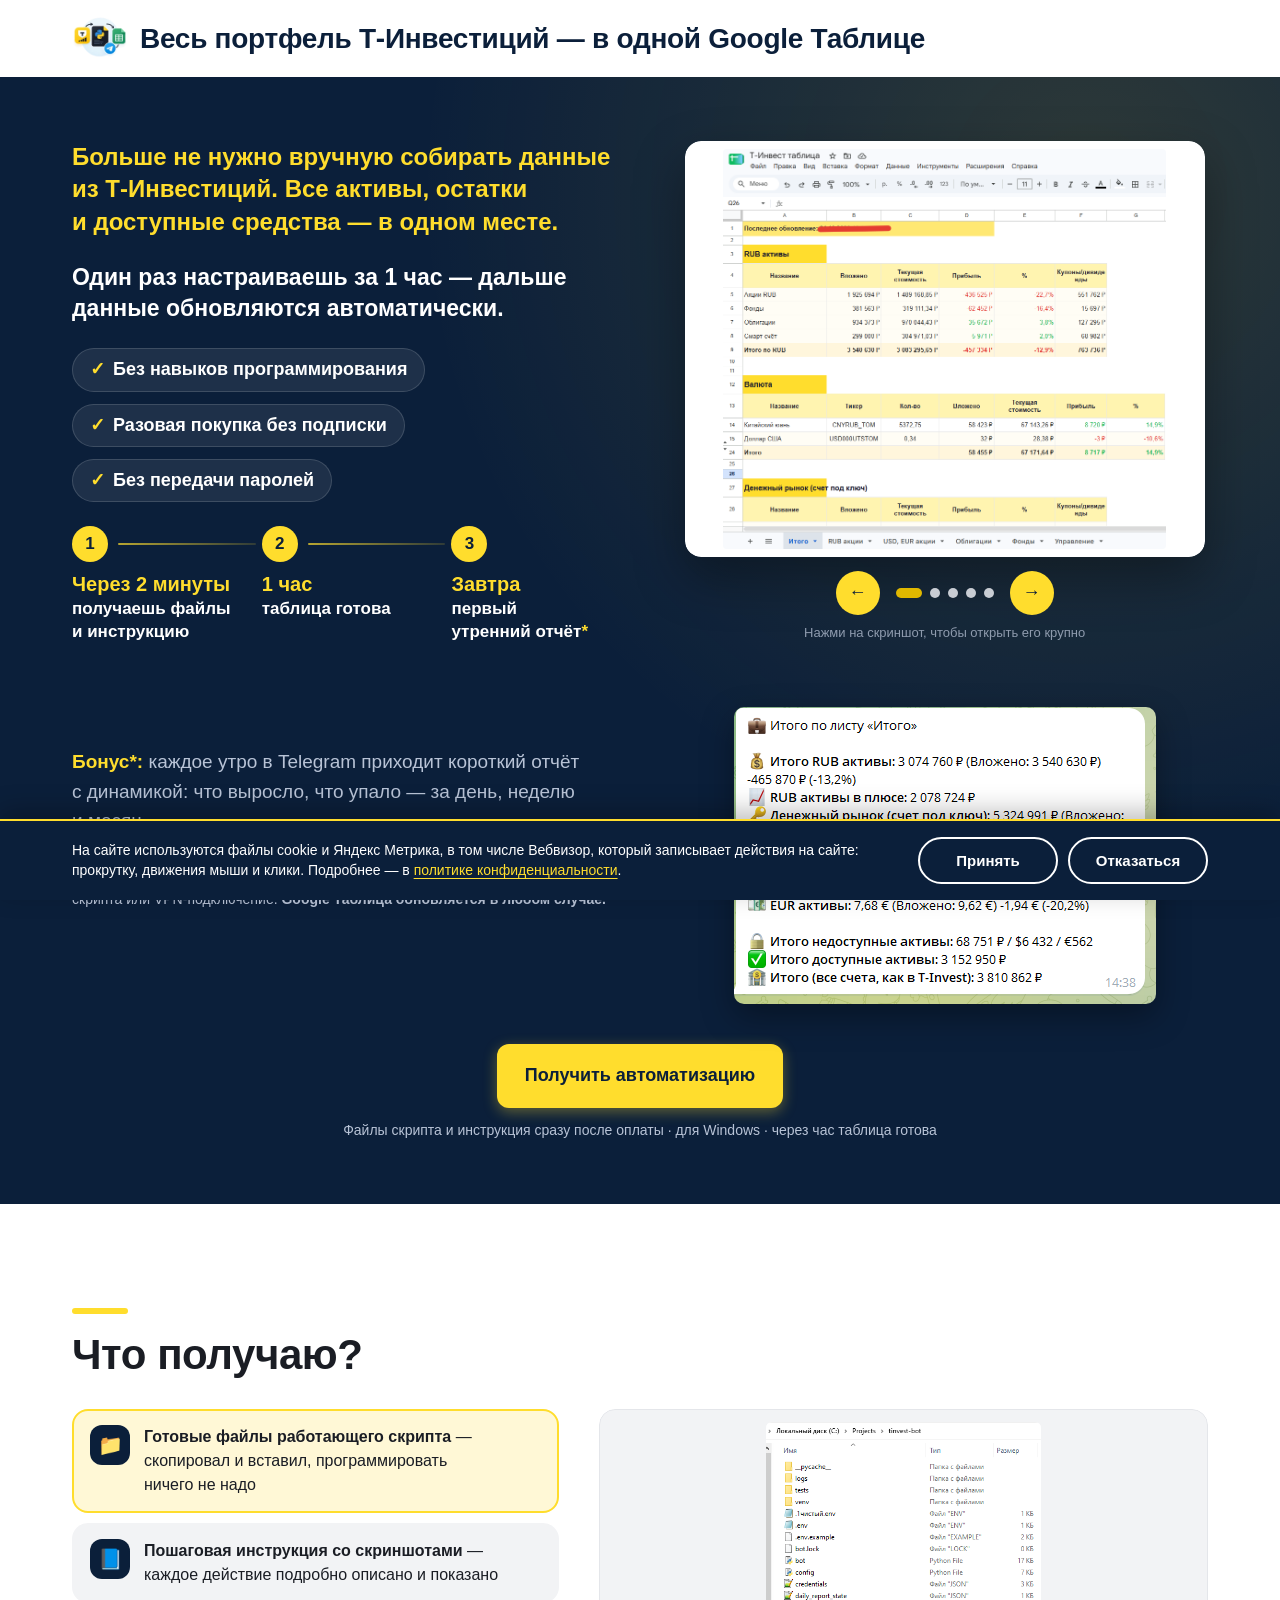
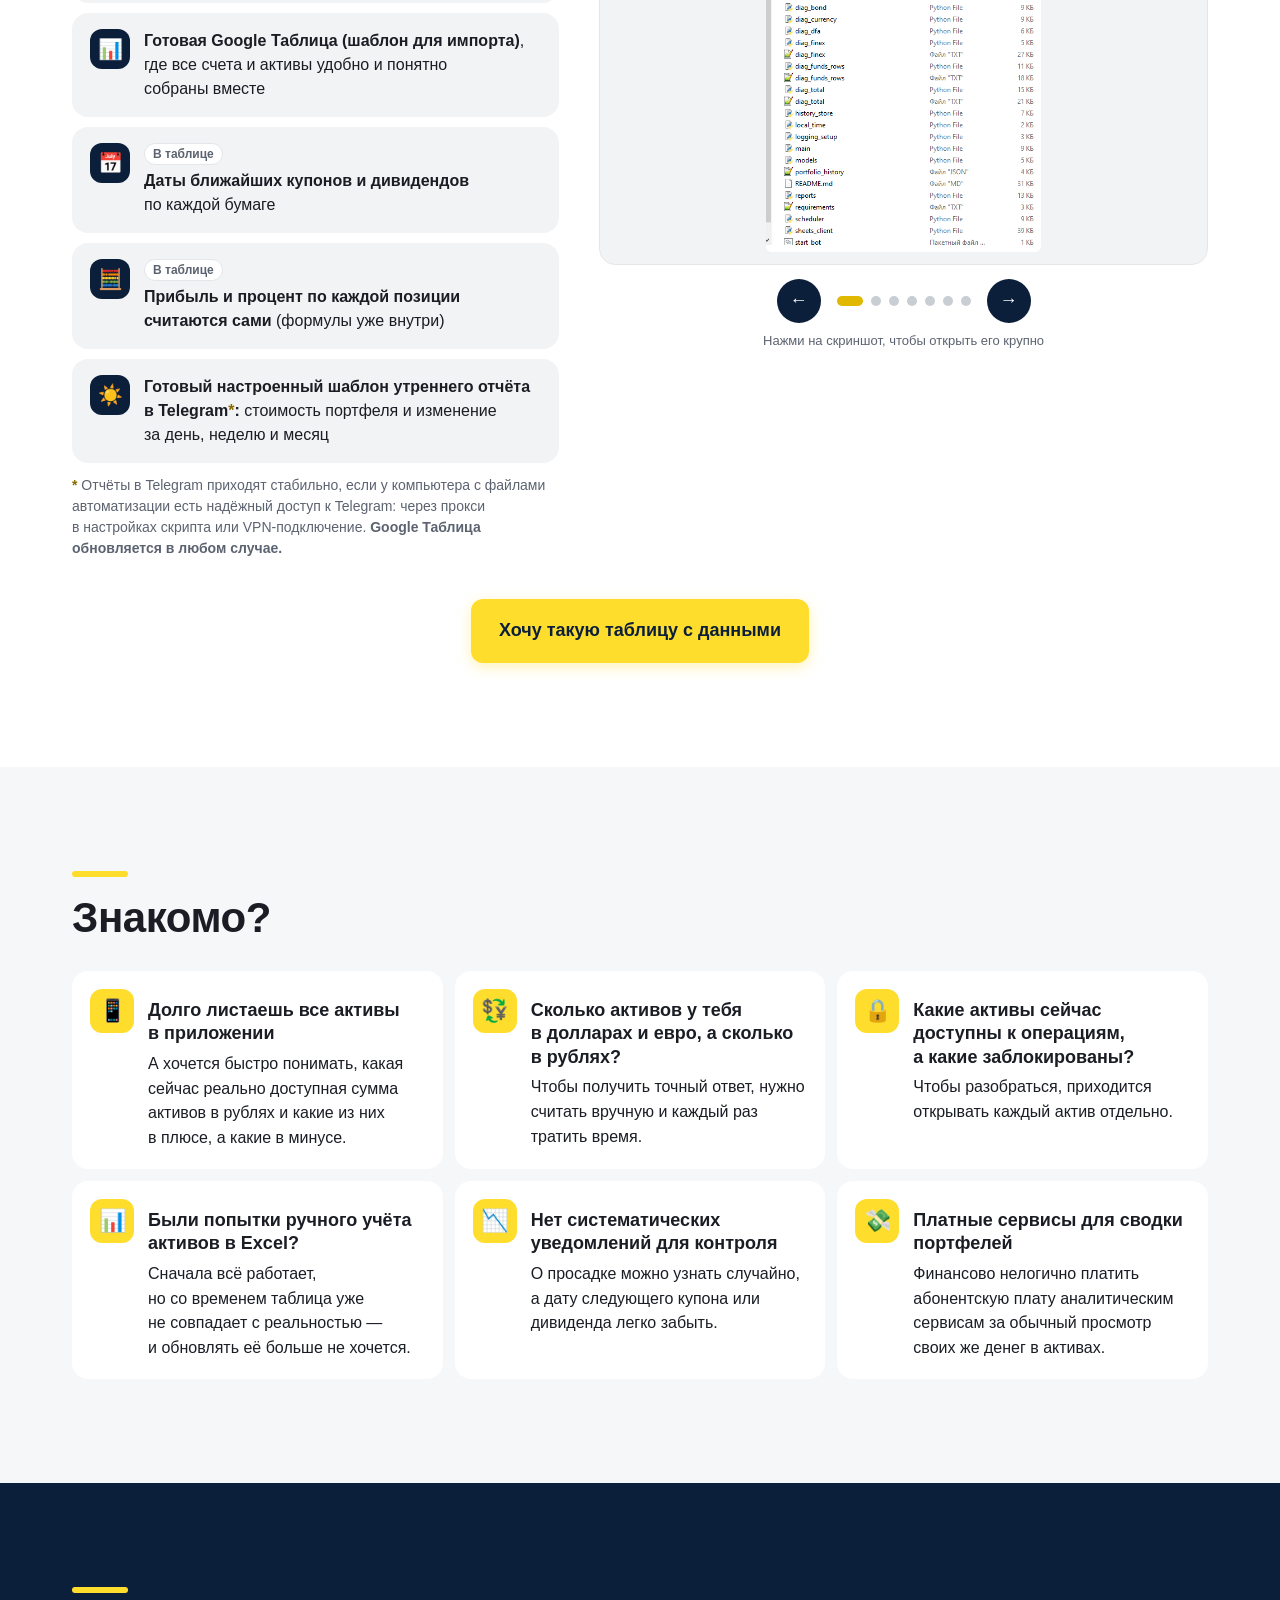
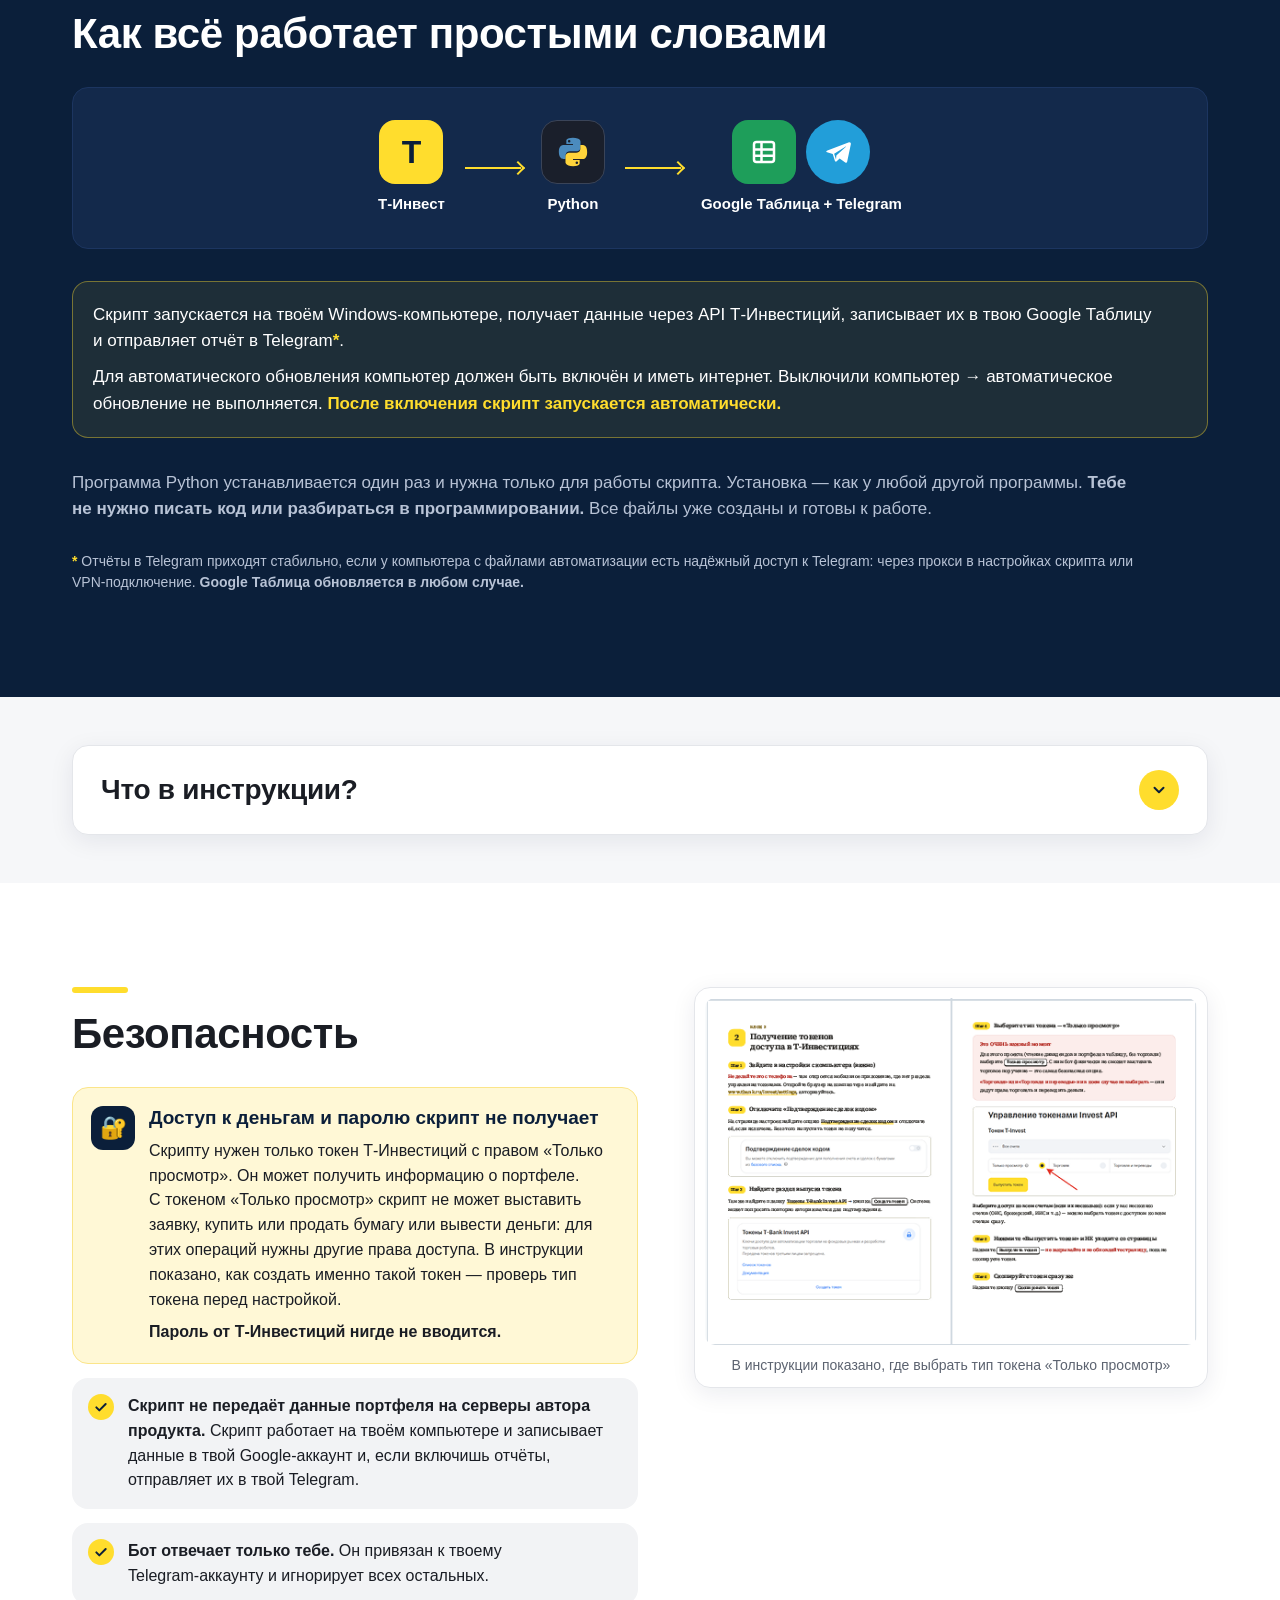
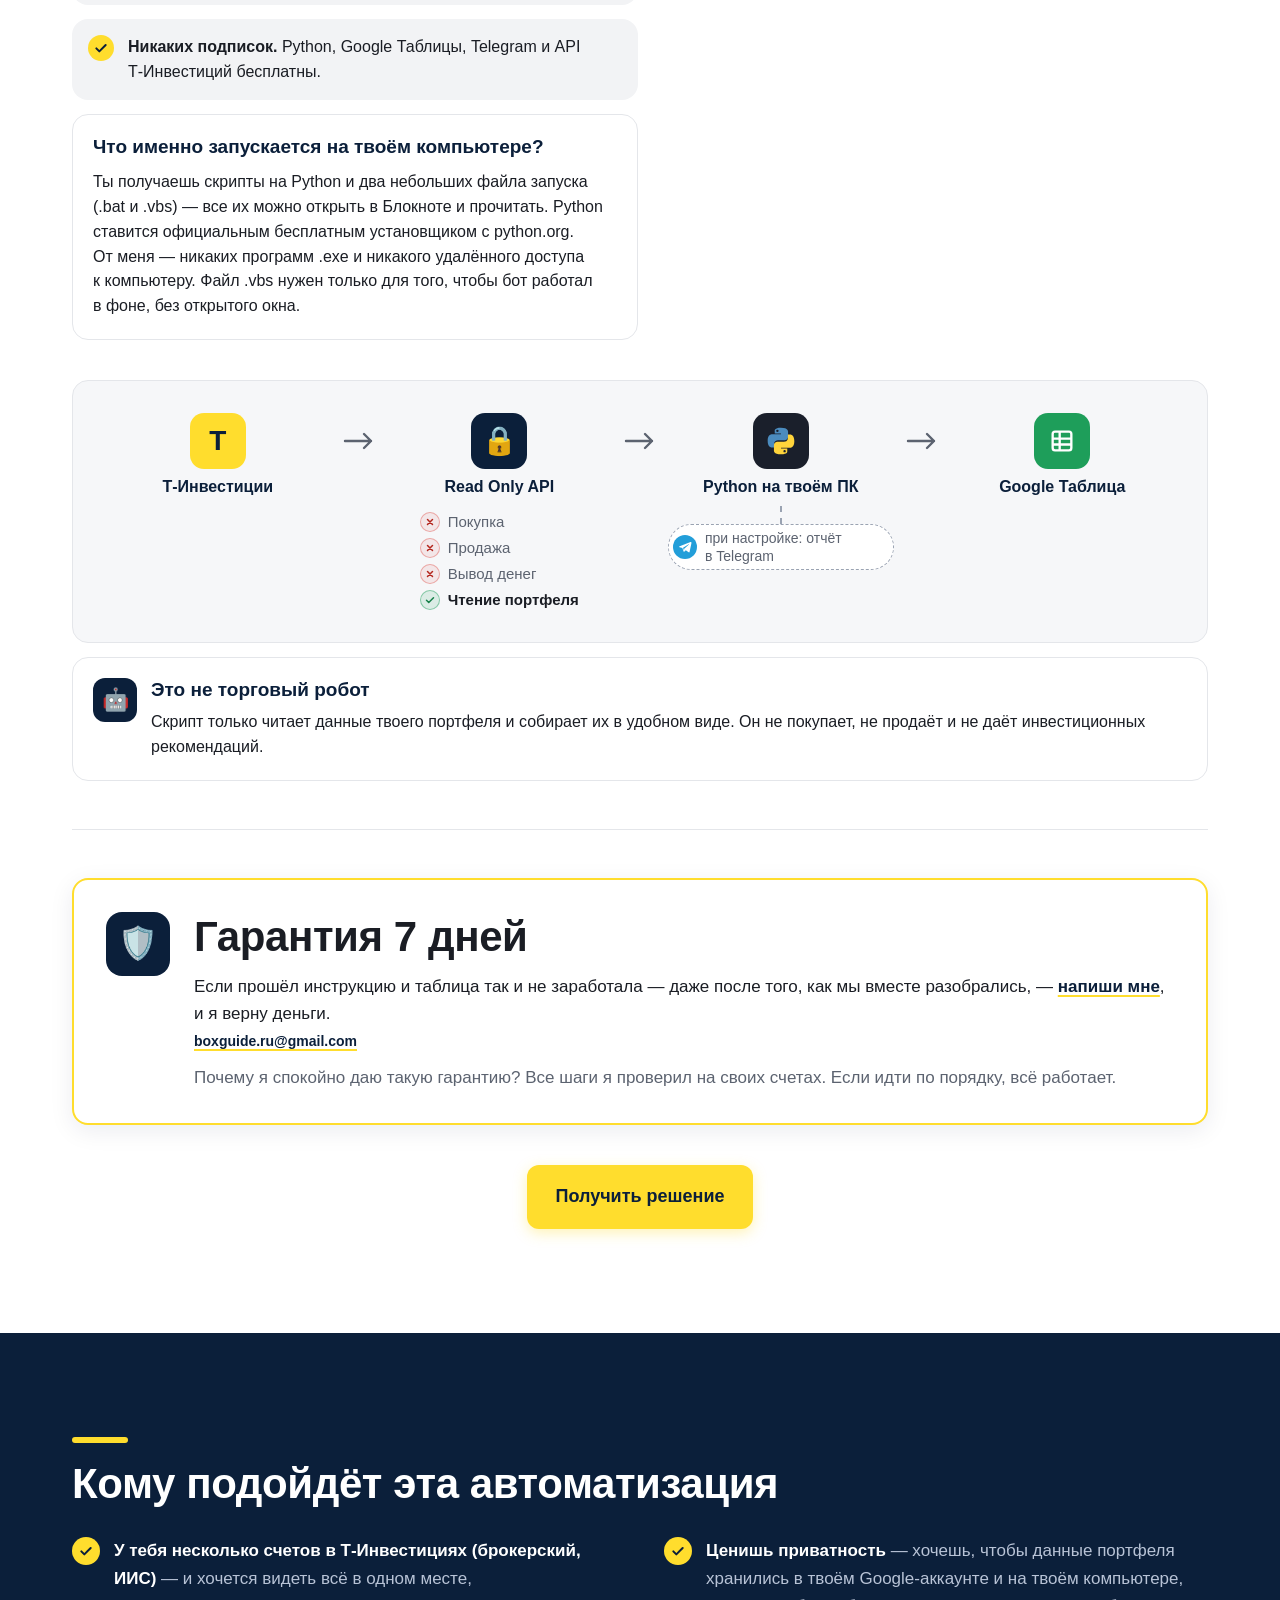
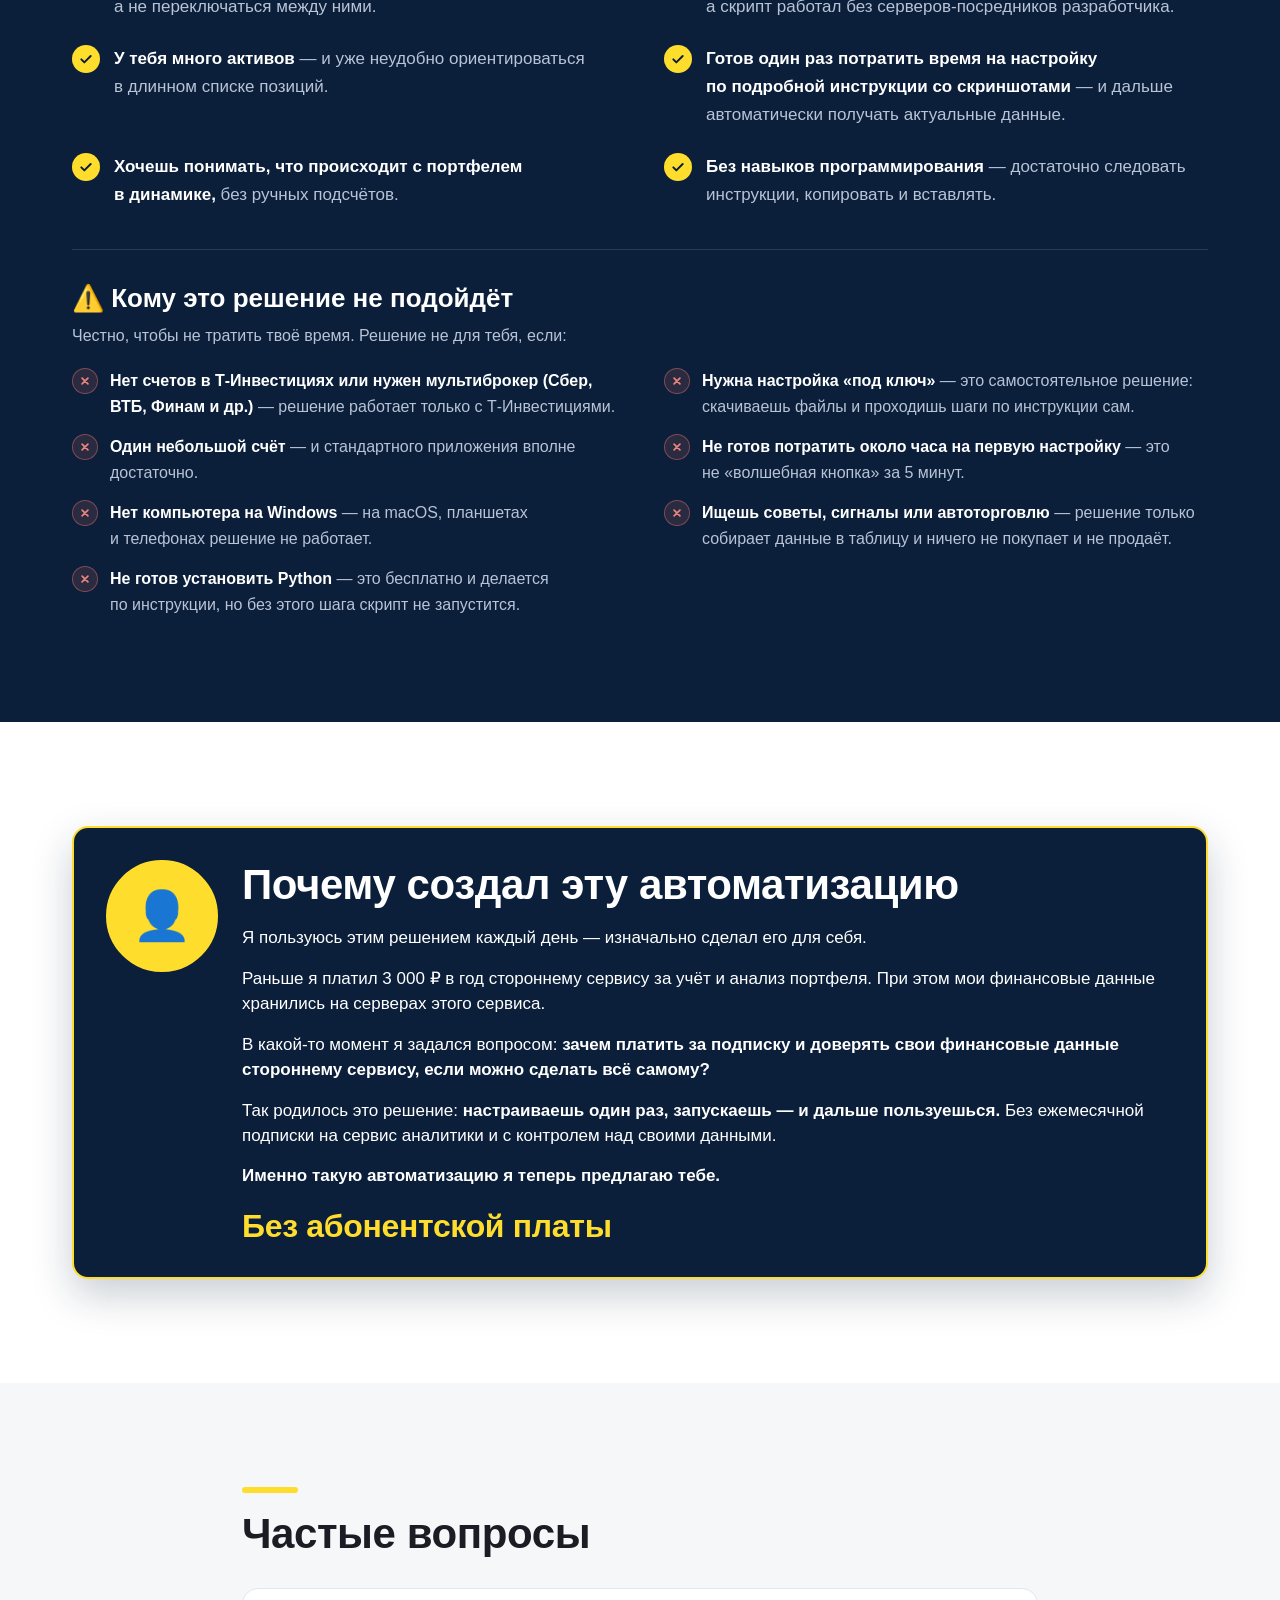
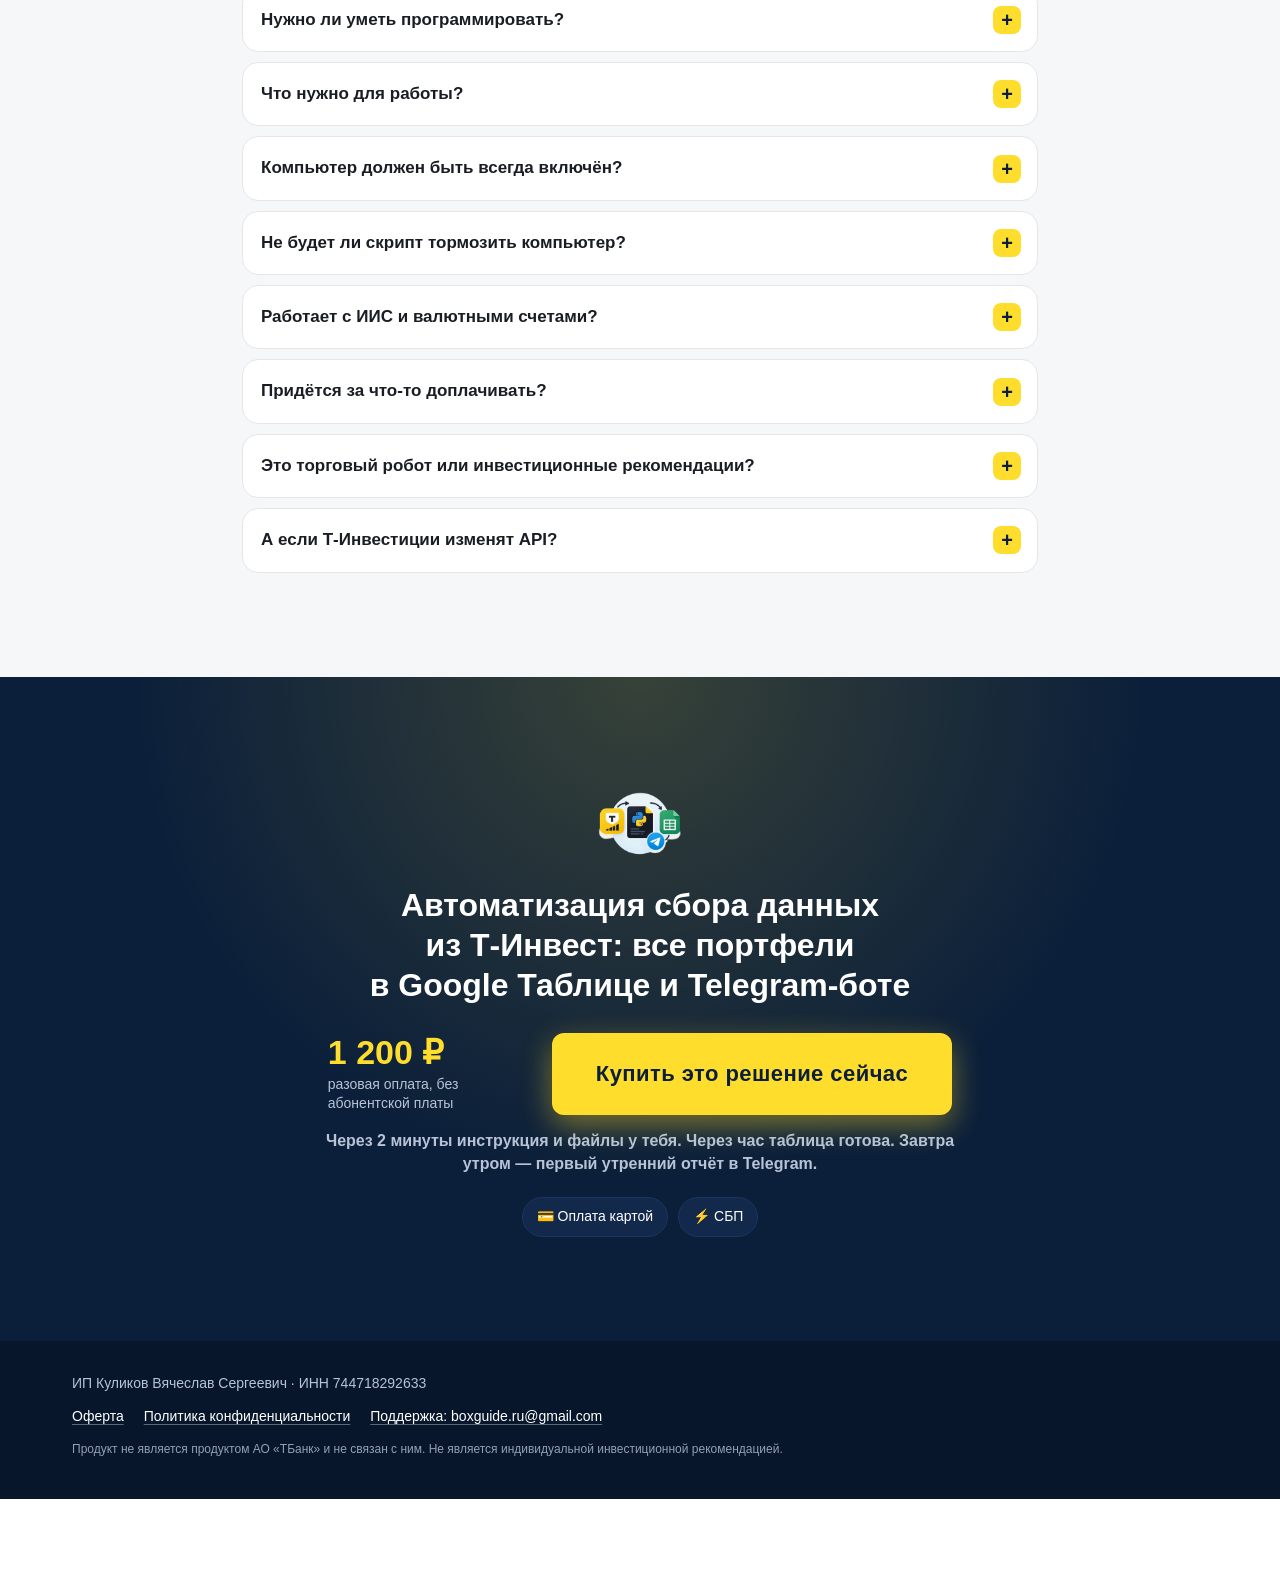
<file: index.html>
<!DOCTYPE html>
<html lang="ru">
<head>
  <meta charset="UTF-8">
  <meta name="viewport" content="width=device-width, initial-scale=1">
  <title>Т-Инвест: все портфели в Google Таблице и Telegram-боте</title>
  <meta name="description" content="Весь портфель Т-Инвестиций — в одной Google Таблице: настраиваешь за 1 час, и она обновляется сама. Каждое утро — отчёт в Telegram. Без подписок и без программирования.">
  <meta name="theme-color" content="#0B1F3A">

  <!-- Open Graph -->
  <meta property="og:type" content="website">
  <meta property="og:url" content="https://t-invest.boxguide.ru/">
  <meta property="og:locale" content="ru_RU">
  <meta property="og:title" content="Автоматизация данных из Т-Инвест: все портфели в Google Таблице и Telegram-боте">
  <meta property="og:description" content="Настраиваешь за 1 час — и таблица обновляется сама. Каждое утро короткий отчёт в Telegram: что выросло, что упало. Без подписок.">
  <meta property="og:image" content="https://t-invest.boxguide.ru/images/og-image.jpg">
  <meta property="og:image:width" content="1200">
  <meta property="og:image:height" content="669">
  <meta name="twitter:card" content="summary_large_image">
  <meta name="twitter:image" content="https://t-invest.boxguide.ru/images/og-image.jpg">

  <link rel="icon" type="image/png" href="images/favicon.png">
  <link rel="stylesheet" href="styles.css">
  <script>document.documentElement.classList.add('js');</script>
</head>
<body>

  <!-- Шапка (вне нумерации блоков) -->
  <header class="header" id="top">
    <div class="container header__inner">
      <a class="logo" href="#hero" aria-label="На главный экран">
        <img class="logo__img" src="images/logo.webp" alt="Логотип: Т-Инвест, Python, Google Таблица и Telegram" width="56" height="56">
      </a>
      <h1 class="header__title">Весь портфель Т&#8209;Инвестиций&nbsp;— в&nbsp;одной Google Таблице</h1>
      <!-- Кнопка покупки в шапке временно скрыта. Чтобы вернуть — раскомментировать:
      <a class="btn btn--primary btn--sm" href="#cta" data-scroll>Купить это решение сейчас</a>
      -->
    </div>
  </header>

  <main>

    <!-- Блок 1 — Первый экран -->
    <section class="hero section--dark" id="hero">
      <div class="container hero__inner">
        <div class="hero__content">
          <p class="hero__audience">Больше не&nbsp;нужно вручную собирать данные из&nbsp;Т&#8209;Инвестиций. Все активы, остатки и&nbsp;доступные средства&nbsp;— в&nbsp;одном&nbsp;месте.</p>
          <p class="hero__promise">Один раз настраиваешь за&nbsp;1&nbsp;час&nbsp;— дальше данные обновляются&nbsp;автоматически.</p>
          <ul class="hero-tags">
            <li class="hero-tag">Без навыков программирования</li>
            <li class="hero-tag">Разовая покупка без&nbsp;подписки</li>
            <li class="hero-tag">Без передачи паролей</li>
          </ul>
          <ol class="hero-steps">
            <li class="hero-step"><span class="hero-step__num" aria-hidden="true">1</span><span class="hero-step__body"><span class="hero-step__time">Через&nbsp;2&nbsp;минуты</span> <span class="hero-step__text">получаешь файлы и&nbsp;инструкцию</span></span></li>
            <li class="hero-step"><span class="hero-step__num" aria-hidden="true">2</span><span class="hero-step__body"><span class="hero-step__time">1&nbsp;час</span> <span class="hero-step__text">таблица готова</span></span></li>
            <li class="hero-step"><span class="hero-step__num" aria-hidden="true">3</span><span class="hero-step__body"><span class="hero-step__time">Завтра</span> <span class="hero-step__text">первый утренний&nbsp;отчёт<strong class="hero__accent"><a class="fn-ref" href="#fn-bonus" aria-label="Сноска">*</a></strong></span></span></li>
          </ol>
          <!-- Цена и кнопка покупки в hero временно скрыты. Чтобы вернуть — раскомментировать:
          <div class="hero__cta">
            <div class="buy">
              <p class="price"><span class="price__value">1&nbsp;200&nbsp;₽</span><span class="price__note">разовая оплата, без абонентской платы</span></p>
              <a class="btn btn--primary btn--lg" href="#cta" data-scroll>Купить это решение сейчас</a>
            </div>
          </div>
          -->
        </div>
        <!-- Карусель листов Google Таблицы: рамка 5:4, клик — на весь экран -->
        <div class="hero__media">
          <div class="carousel carousel--single carousel--frame hero__carousel" data-carousel aria-roledescription="карусель" aria-label="Листы Google Таблицы">
            <div class="carousel__track" data-carousel-track tabindex="0">
              <figure class="carousel__slide">
                <img src="images/1block1.png" alt="Лист «Итого» в Google Таблице: RUB-активы, валюта и денежный рынок — вложено, текущая стоимость, прибыль и купоны/дивиденды" width="962" height="869" fetchpriority="high" data-zoom>
              </figure>
              <figure class="carousel__slide">
                <img src="images/1block2.png" alt="Лист «RUB акции» в Google Таблице: рублёвые акции с количеством, вложениями, текущей стоимостью, прибылью, дивидендами и датой очередной выплаты" width="1208" height="871" loading="lazy" data-zoom>
              </figure>
              <figure class="carousel__slide">
                <img src="images/1block3.png" alt="Лист «USD, EUR акции» в Google Таблице: акции в долларах с количеством, вложениями, текущей стоимостью и прибылью" width="1018" height="875" loading="lazy" data-zoom>
              </figure>
              <figure class="carousel__slide">
                <img src="images/1block4.png" alt="Лист «Облигации» в Google Таблице: облигации с вложениями, стоимостью, прибылью, купонами, датой очередной выплаты купона и датой окончания" width="1237" height="873" loading="lazy" data-zoom>
              </figure>
              <figure class="carousel__slide">
                <img src="images/1block5.png" alt="Лист «Фонды» в Google Таблице: действующие и заблокированные фонды с вложениями, текущей стоимостью и прибылью" width="1087" height="870" loading="lazy" data-zoom>
              </figure>
            </div>
            <div class="carousel__controls">
              <button class="carousel__btn" type="button" data-carousel-prev aria-label="Предыдущий лист">←</button>
              <div class="carousel__dots" data-carousel-dots></div>
              <button class="carousel__btn" type="button" data-carousel-next aria-label="Следующий лист">→</button>
            </div>
          </div>
          <p class="gallery__hint">Нажми на&nbsp;скриншот, чтобы открыть его крупно</p>
        </div>
        <!-- Бонус: на мобильном картинка под текстом, с 768px — текст слева, картинка справа -->
        <div class="hero__bonus">
          <div class="hero__bonus-text">
            <p class="hero__lead"><strong class="hero__accent">Бонус<a class="fn-ref" href="#fn-bonus" aria-label="Сноска">*</a>:</strong> каждое утро в&nbsp;Telegram приходит короткий отчёт с&nbsp;динамикой: что выросло, что упало&nbsp;— за&nbsp;день, неделю и&nbsp;месяц.</p>
            <p class="footnote" id="fn-bonus"><span class="hero__accent">*</span> Отчёты в&nbsp;Telegram приходят стабильно, если у&nbsp;компьютера с&nbsp;файлами автоматизации есть надёжный доступ к&nbsp;Telegram: через прокси в&nbsp;настройках скрипта или VPN&#8209;подключение. <strong>Google&nbsp;Таблица обновляется в&nbsp;любом&nbsp;случае.</strong></p>
          </div>
          <figure class="shot hero__bonus-shot" data-alt="Скриншот: утренний отчёт в Telegram">
            <img src="images/1block6_tg_total.png" alt="Утренний отчёт в Telegram: динамика портфеля за день, неделю и месяц" width="422" height="297" loading="lazy" data-zoom>
          </figure>
        </div>
      </div>
      <!-- Кнопка покупки после первого экрана. Ссылка на оплату задаётся в script.js (PAYMENT_URL) -->
      <div class="container buy-strip">
        <a class="btn btn--primary btn--lg" href="#cta" data-pay="hero">Получить автоматизацию</a>
        <p class="buy-strip__note">Файлы скрипта и&nbsp;инструкция сразу после оплаты <span class="nowrap">· для Windows</span> <span class="nowrap">· через час таблица готова</span></p>
      </div>
    </section>

    <!-- Блок 2 — Что получаю? (плашки + общая карусель, сноска, кнопка «Хочу такую таблицу с данными») -->
    <section class="section" id="inside">
      <div class="container">
        <div class="section__head reveal">
          <span class="bar" aria-hidden="true"></span>
          <h2 class="section__title">Что получаю?</h2>
        </div>

        <!-- Плашки + общая карусель скриншотов: клик по плашке листает карусель, листание подсвечивает плашку -->
        <div class="gallery reveal" data-gallery>
          <!-- Список плашек + сноска к звёздочке у отчёта в Telegram -->
          <div class="gallery__list">
            <ol class="pick-list">
              <li><button class="pick" type="button" data-pick="0" aria-controls="inside-gallery"><span class="feature__icon" aria-hidden="true">📁</span><span class="pick__text"><strong>Готовые файлы работающего скрипта</strong>&nbsp;— скопировал и&nbsp;вставил, программировать ничего&nbsp;не&nbsp;надо</span></button></li>
              <li><button class="pick" type="button" data-pick="1" aria-controls="inside-gallery"><span class="feature__icon" aria-hidden="true">📘</span><span class="pick__text"><strong>Пошаговая инструкция со&nbsp;скриншотами</strong>&nbsp;— каждое действие подробно описано и&nbsp;показано</span></button></li>
              <li><button class="pick" type="button" data-pick="2" aria-controls="inside-gallery"><span class="feature__icon" aria-hidden="true">📊</span><span class="pick__text"><strong>Готовая Google Таблица (шаблон для&nbsp;импорта)</strong>, где все счета и&nbsp;активы удобно и&nbsp;понятно собраны&nbsp;вместе</span></button></li>
              <li><button class="pick" type="button" data-pick="3" aria-controls="inside-gallery"><span class="feature__icon" aria-hidden="true">📅</span><span class="pick__text"><span class="pick__tag">В&nbsp;таблице</span> <strong>Даты ближайших купонов и&nbsp;дивидендов</strong> по&nbsp;каждой&nbsp;бумаге</span></button></li>
              <li><button class="pick" type="button" data-pick="4" aria-controls="inside-gallery"><span class="feature__icon" aria-hidden="true">🧮</span><span class="pick__text"><span class="pick__tag">В&nbsp;таблице</span> <strong>Прибыль и&nbsp;процент по&nbsp;каждой позиции считаются сами</strong> (формулы уже&nbsp;внутри)</span></button></li>
              <!-- Звёздочка — span, а не ссылка: ссылку внутрь кнопки вкладывать нельзя; клик ведёт к сноске (script.js, data-fn) -->
              <li><button class="pick" type="button" data-pick="5" aria-controls="inside-gallery" aria-describedby="fn-report"><span class="feature__icon" aria-hidden="true">☀️</span><span class="pick__text"><strong>Готовый настроенный шаблон утреннего отчёта в&nbsp;Telegram<span class="hero__accent"><span class="fn-ref" data-fn="fn-report" title="Сноска">*</span></span>:</strong> стоимость портфеля и&nbsp;изменение за&nbsp;день, неделю и&nbsp;месяц</span></button></li>
            </ol>
            <p class="footnote" id="fn-report"><span class="hero__accent">*</span> Отчёты в&nbsp;Telegram приходят стабильно, если у&nbsp;компьютера с&nbsp;файлами автоматизации есть надёжный доступ к&nbsp;Telegram: через прокси в&nbsp;настройках скрипта или VPN&#8209;подключение. <strong>Google&nbsp;Таблица обновляется в&nbsp;любом&nbsp;случае.</strong></p>
          </div>
          <div class="gallery__media">
            <div class="carousel carousel--single carousel--frame" id="inside-gallery" data-carousel aria-roledescription="карусель" aria-label="Скриншоты: что входит в автоматизацию">
              <div class="carousel__track" data-carousel-track tabindex="0">
                <figure class="carousel__slide" data-plate="0">
                  <img src="images/11files.png" alt="Папка с файлами автоматизации на компьютере: скрипты Python, файл настроек .env и README" width="491" height="769" loading="lazy" data-zoom>
                </figure>
                <figure class="carousel__slide" data-plate="1">
                  <img src="images/7guide_scroll-poster.jpg" alt="Первая страница инструкции «Т-Инвест: все портфели в Google Таблице и в Telegram-боте»" width="400" height="554" loading="lazy" data-zoom>
                </figure>
                <figure class="carousel__slide" data-plate="2">
                  <img src="images/4block3.png" alt="Готовый шаблон Google Таблицы: RUB-активы, валюта и денежный рынок с вложениями, стоимостью и прибылью" width="966" height="874" loading="lazy" data-zoom>
                </figure>
                <figure class="carousel__slide" data-plate="3">
                  <img src="images/1block4.png" alt="Лист «Облигации» в Google Таблице: по каждой облигации стоимость, прибыль, полученные купоны, дата очередной выплаты купона и дата окончания" width="1237" height="873" loading="lazy" data-zoom>
                </figure>
                <figure class="carousel__slide" data-plate="4">
                  <img src="images/4block6.png" alt="Лист «RUB акции» в Google Таблице: по каждой акции количество, вложено, текущая цена и стоимость, прибыль в рублях и процентах, дивиденды и дата их очередной выплаты; столбец «Прибыль» выделен рамкой" width="1208" height="498" loading="lazy" data-zoom>
                </figure>
                <figure class="carousel__slide" data-plate="4">
                  <img src="images/5rub_total.png" alt="Конец сообщения бота в Telegram: последние позиции и итог по рублёвым акциям — стоимость, вложено, прибыль и изменение за день" width="531" height="432" loading="lazy" data-zoom>
                </figure>
                <figure class="carousel__slide" data-plate="5">
                  <img src="images/1block6_tg_total.png" alt="Утренний отчёт в Telegram: итоги по RUB-активам, денежному рынку, валюте, USD и EUR активам" width="422" height="297" loading="lazy" data-zoom>
                </figure>
              </div>
              <div class="carousel__controls">
                <button class="carousel__btn" type="button" data-carousel-prev aria-label="Предыдущий слайд">←</button>
                <div class="carousel__dots" data-carousel-dots></div>
                <button class="carousel__btn" type="button" data-carousel-next aria-label="Следующий слайд">→</button>
              </div>
            </div>
            <p class="gallery__hint">Нажми на скриншот, чтобы открыть его крупно</p>
          </div>
        </div>
        <!-- Кнопка покупки после «Что получаю?» -->
        <div class="buy-strip">
          <a class="btn btn--primary btn--lg" href="#cta" data-pay="what_you_get">Хочу такую таблицу с&nbsp;данными</a>
        </div>
      </div>
    </section>

    <!-- Блок 3 — Боль (Знакомо?) -->
    <section class="section section--soft" id="pain">
      <div class="container">
        <div class="section__head reveal">
          <span class="bar" aria-hidden="true"></span>
          <h2 class="section__title">Знакомо?</h2>
        </div>
        <ul class="pain-list">
          <li class="pain-card reveal"><span class="pain-card__icon" aria-hidden="true">📱</span><div class="pain-card__body"><h3 class="pain-card__title">Долго листаешь все активы в&nbsp;приложении</h3><p>А&nbsp;хочется быстро понимать, какая сейчас реально доступная сумма активов в&nbsp;рублях и&nbsp;какие из&nbsp;них в&nbsp;плюсе, а&nbsp;какие в&nbsp;минусе.</p></div></li>
          <li class="pain-card reveal"><span class="pain-card__icon" aria-hidden="true">💱</span><div class="pain-card__body"><h3 class="pain-card__title">Сколько активов у&nbsp;тебя в&nbsp;долларах и&nbsp;евро, а&nbsp;сколько в&nbsp;рублях?</h3><p>Чтобы получить точный ответ, нужно считать вручную и&nbsp;каждый раз тратить время.</p></div></li>
          <li class="pain-card reveal"><span class="pain-card__icon" aria-hidden="true">🔒</span><div class="pain-card__body"><h3 class="pain-card__title">Какие активы сейчас доступны к&nbsp;операциям, а&nbsp;какие заблокированы?</h3><p>Чтобы разобраться, приходится открывать каждый актив отдельно.</p></div></li>
          <li class="pain-card reveal"><span class="pain-card__icon" aria-hidden="true">📊</span><div class="pain-card__body"><h3 class="pain-card__title">Были попытки ручного учёта активов в&nbsp;Excel?</h3><p>Сначала всё работает, но&nbsp;со&nbsp;временем таблица уже не&nbsp;совпадает с&nbsp;реальностью&nbsp;— и&nbsp;обновлять её&nbsp;больше не&nbsp;хочется.</p></div></li>
          <li class="pain-card reveal"><span class="pain-card__icon" aria-hidden="true">📉</span><div class="pain-card__body"><h3 class="pain-card__title">Нет систематических уведомлений для контроля</h3><p>О&nbsp;просадке можно узнать случайно, а&nbsp;дату следующего купона или дивиденда легко забыть.</p></div></li>
          <li class="pain-card reveal"><span class="pain-card__icon" aria-hidden="true">💸</span><div class="pain-card__body"><h3 class="pain-card__title">Платные сервисы для сводки портфелей</h3><p>Финансово нелогично платить абонентскую плату аналитическим сервисам за&nbsp;обычный просмотр своих&nbsp;же&nbsp;денег в&nbsp;активах.</p></div></li>
        </ul>
      </div>
    </section>

    <!-- Блок 4 — Как всё работает простыми словами (бывший аккордеон «Техническая логика работы»): всегда видимый блок
         с подзаголовком — цепочка Т-Инвест → Python → Google Таблица + Telegram, плашка, абзац про Python и сноска -->
    <section class="section section--dark" id="how">
      <div class="container">
        <div class="section__head reveal">
          <span class="bar" aria-hidden="true"></span>
          <h2 class="section__title">Как всё работает простыми&nbsp;словами</h2>
        </div>

        <!-- Схема: Т-Инвест → Python → Google Таблица + Telegram -->
        <div class="flow reveal" role="img" aria-label="Схема: Т-Инвест передаёт данные скриптам на Python, они записывают их в Google Таблицу и отправляют в Telegram">
          <div class="flow__node">
            <span class="flow__icon flow__icon--tinvest" aria-hidden="true">Т</span>
            <span class="flow__label">Т-Инвест</span>
          </div>
          <span class="flow__arrow" aria-hidden="true"></span>
          <div class="flow__node">
            <span class="flow__icon flow__icon--python" aria-hidden="true">
              <svg viewBox="0 0 24 24" width="34" height="34"><path fill="#4B8BBE" d="M11.9 2C7 2 7.3 4.1 7.3 4.1v2.2h4.7V7H5.4S2 6.6 2 11.9c0 5.2 3 5 3 5h1.8v-2.4s-.1-3 3-3h4.6s2.9.1 2.9-2.8V4.9S17.7 2 11.9 2zM9.3 3.5a.9.9 0 1 1 0 1.8.9.9 0 0 1 0-1.8z"/><path fill="#FFD43B" d="M12.1 22c4.9 0 4.6-2.1 4.6-2.1v-2.2H12V17h6.6s3.4.4 3.4-4.9c0-5.2-3-5-3-5h-1.8v2.4s.1 3-3 3H9.6s-2.9-.1-2.9 2.8v3.8S6.3 22 12.1 22zm2.6-1.5a.9.9 0 1 1 0-1.8.9.9 0 0 1 0 1.8z"/></svg>
            </span>
            <span class="flow__label">Python</span>
          </div>
          <span class="flow__arrow" aria-hidden="true"></span>
          <div class="flow__node flow__node--pair">
            <span class="flow__pair">
              <span class="flow__icon flow__icon--sheets" aria-hidden="true">
                <svg viewBox="0 0 24 24" width="30" height="30"><rect x="4" y="4" width="16" height="16" rx="2" fill="none" stroke="#fff" stroke-width="2"/><path d="M4 10h16M4 15h16M10 4v16" stroke="#fff" stroke-width="2"/></svg>
              </span>
              <span class="flow__icon flow__icon--tg" aria-hidden="true">
                <svg viewBox="0 0 24 24" width="28" height="28"><path fill="#fff" d="M21.5 3.6 2.9 10.8c-1.3.5-1.2 1.2-.2 1.5l4.8 1.5 1.8 5.6c.2.6.4.8.9.8.4 0 .6-.2.9-.5l2.3-2.2 4.8 3.5c.9.5 1.5.2 1.7-.8l3.1-14.8c.3-1.3-.5-1.9-1.5-1.8zM8.7 13.4l9.6-6c.5-.3.9-.1.5.2l-8.2 7.4-.3 3.4-1.6-5z"/></svg>
              </span>
            </span>
            <span class="flow__label">Google Таблица + Telegram</span>
          </div>
        </div>

        <div class="callout how__intro">
          <p>Скрипт запускается на&nbsp;твоём Windows&#8209;компьютере, получает данные через API Т&#8209;Инвестиций, записывает их&nbsp;в&nbsp;твою Google Таблицу и&nbsp;отправляет отчёт в&nbsp;Telegram<strong class="hero__accent"><a class="fn-ref" href="#fn-how" aria-label="Сноска">*</a></strong>.</p>
          <p class="how__intro-more">Для автоматического обновления компьютер должен быть включён и&nbsp;иметь интернет. Выключили компьютер&nbsp;→ автоматическое обновление не&nbsp;выполняется. <strong>После включения скрипт запускается&nbsp;автоматически.</strong></p>
        </div>

        <div class="how__text">
          <p class="reveal">Программа Python устанавливается один раз и&nbsp;нужна только для работы скрипта. Установка&nbsp;— как у&nbsp;любой другой программы. <strong>Тебе не&nbsp;нужно писать код или разбираться в&nbsp;программировании.</strong> Все файлы уже созданы и&nbsp;готовы к&nbsp;работе.</p>
          <p class="footnote" id="fn-how"><span class="hero__accent">*</span> Отчёты в&nbsp;Telegram приходят стабильно, если у&nbsp;компьютера с&nbsp;файлами автоматизации есть надёжный доступ к&nbsp;Telegram: через прокси в&nbsp;настройках скрипта или VPN&#8209;подключение. <strong>Google&nbsp;Таблица обновляется в&nbsp;любом&nbsp;случае.</strong></p>
        </div>
      </div>
    </section>

    <!-- Скрытая секция «Как запустить автоматизацию?» — СКРЫТО (заголовок, шаги 1–6 и карусель).
         В разметке она стоит между блоками 4 и 5: при возврате появится на этом месте (номера блоков 5–10 сдвинутся).
         Скрыто, вернуть: удалить эти пять строк пометки (до <section …>) и строку «конец скрытой секции» в конце,
         а внутренние комментарии <!~~ … ~~> заменить обратно на HTML-комментарии.
         Пока секция в комментарии, её картинки не загружаются, а JS карусели её не видит.
    <section class="section" id="automation">
      <div class="container">
        <div class="section__head reveal">
          <span class="bar" aria-hidden="true"></span>
          <h2 class="section__title">Как запустить автоматизацию?</h2>
        </div>

        <!~~ Шаги 1–6 + общая карусель скриншотов: клик по шагу листает карусель, листание подсвечивает шаг ~~>
        <div class="gallery reveal" data-gallery>
          <ol class="auto-steps">
            <li><button class="auto-step" type="button" data-pick="0" aria-controls="automation-gallery"><span class="auto-step__num" aria-hidden="true">1</span><span class="auto-step__text"><strong>Скачиваешь и&nbsp;копируешь файлы автоматизации</strong></span></button></li>
            <li><button class="auto-step" type="button" data-pick="1" aria-controls="automation-gallery"><span class="auto-step__num" aria-hidden="true">2</span><span class="auto-step__text"><strong>Скачиваешь готовый к&nbsp;работе красивый шаблон Google&nbsp;Таблицы</strong></span></button></li>
            <li><button class="auto-step" type="button" data-pick="2" aria-controls="automation-gallery"><span class="auto-step__num" aria-hidden="true">3</span><span class="auto-step__text"><strong>Один раз проходишь инструкцию по&nbsp;шагам со&nbsp;скриншотами</strong></span></button></li>
            <li><button class="auto-step" type="button" data-pick="3" aria-controls="automation-gallery"><span class="auto-step__num" aria-hidden="true">4</span><span class="auto-step__text"><strong>Скрипт каждый день в&nbsp;10:00 автоматически обновляет таблицу (время настраивается&nbsp;индивидуально)</strong></span></button></li>
            <li><button class="auto-step" type="button" data-pick="4" aria-controls="automation-gallery"><span class="auto-step__num" aria-hidden="true">5</span><span class="auto-step__text"><strong>Открываешь Telegram и&nbsp;за&nbsp;10&nbsp;секунд видишь, что&nbsp;изменилось</strong></span></button></li>
            <li><button class="auto-step" type="button" data-pick="5" aria-controls="automation-gallery"><span class="auto-step__num" aria-hidden="true">6</span><span class="auto-step__text"><strong>Обновляешь данные вручную</strong>&nbsp;— галочкой в&nbsp;Google Таблице или командой в&nbsp;Telegram</span></button></li>
          </ol>
          <div class="gallery__media">
            <div class="carousel carousel--single carousel--frame" id="automation-gallery" data-carousel aria-roledescription="карусель" aria-label="Скриншоты: как запустить автоматизацию">
              <div class="carousel__track" data-carousel-track tabindex="0">
                <figure class="carousel__slide" data-plate="0">
                  <img src="images/11files.png" alt="Папка с файлами автоматизации на компьютере: скрипты Python, файл настроек .env и README" width="491" height="769" loading="lazy" data-zoom>
                </figure>
                <figure class="carousel__slide" data-plate="1">
                  <img src="images/4block3.png" alt="Готовый шаблон таблицы для импорта: блоки RUB-активы, Валюта и Денежный рынок с формулами" width="966" height="874" loading="lazy" data-zoom>
                </figure>
                <figure class="carousel__slide" data-plate="2">
                  <img src="images/7guide1.png" alt="Страница инструкции: получение токенов доступа в Т&#8209;Инвестициях, выбор типа «Только просмотр»" width="535" height="378" loading="lazy" data-zoom>
                </figure>
                <figure class="carousel__slide" data-plate="3">
                  <img src="images/12autoloading.png" alt="Папка автозагрузки Windows с ярлыком start_bot_hidden — скрипт запускается сам при включении компьютера" width="744" height="284" loading="lazy" data-zoom>
                </figure>
                <figure class="carousel__slide" data-plate="4">
                  <img src="images/1block6_tg_total.png" alt="Утренний отчёт в Telegram «Итого по листу „Итого“»: RUB-активы, денежный рынок, валюта, драгметаллы, USD и EUR активы с вложениями и прибылью, итог по всем счетам" width="422" height="297" loading="lazy" data-zoom>
                </figure>
                <figure class="carousel__slide" data-plate="5">
                  <img src="images/4block2.png" alt="Лист «Управление» в Google Таблице: галочки «Обновить сейчас» и «Очистить данные» со статусом последнего обновления и очистки" width="845" height="872" loading="lazy" data-zoom>
                </figure>
                <figure class="carousel__slide" data-plate="5">
                  <img src="images/4block2_2.png" alt="Ручное обновление из Telegram командой /update: бот собирает данные и сообщает «Данные обновлены»" width="652" height="142" loading="lazy" data-zoom>
                </figure>
              </div>
              <div class="carousel__controls">
                <button class="carousel__btn" type="button" data-carousel-prev aria-label="Предыдущий слайд">←</button>
                <div class="carousel__dots" data-carousel-dots></div>
                <button class="carousel__btn" type="button" data-carousel-next aria-label="Следующий слайд">→</button>
              </div>
            </div>
            <p class="gallery__hint">Нажми на скриншот, чтобы открыть его крупно</p>
          </div>
        </div>
      </div>
    </section>
    конец скрытой секции -->

    <!-- Блок 5 — Что в инструкции? (аккордеон, свёрнут) -->
    <section class="section section--soft section--acc" id="time">
      <div class="container">
        <details class="acc">
          <summary class="acc__summary"><h2 class="acc__title">Что в&nbsp;инструкции?</h2><span class="acc__chevron" aria-hidden="true"><svg viewBox="0 0 24 24" width="18" height="18"><path d="M6 9l6 6 6-6" fill="none" stroke="currentColor" stroke-width="2.6" stroke-linecap="round" stroke-linejoin="round"/></svg></span></summary>
          <div class="acc__body">
            <div class="split">
              <div class="split__text">
                <div class="section__head">
                  <p class="section__text">Тратишь около часа один раз. Дальше таблица и&nbsp;отчёты обновляются автоматически, пока компьютер включён.</p>
                </div>
                <table class="time-table reveal">
                  <thead>
                    <tr><th scope="col">Что делаешь</th><th scope="col">Время</th></tr>
                  </thead>
                  <tbody>
                    <tr><td>Устанавливаешь Python (как обычную программу)</td><td>10 мин</td></tr>
                    <tr><td>Делаешь настройки в&nbsp;своём Google&#8209;аккаунте (создаёшь сервисный аккаунт)</td><td>15 мин</td></tr>
                    <tr><td>Импортируешь готовый шаблон Google Таблицы и&nbsp;даёшь доступ своему сервисному аккаунту</td><td>5 мин</td></tr>
                    <tr><td>Получаешь токен Т&#8209;Инвестиций «только для&nbsp;чтения»</td><td>5 мин</td></tr>
                    <tr><td>Создаёшь своего Telegram&#8209;бота<strong class="hero__accent"><a class="fn-ref" href="#fn-tg" aria-label="Сноска">*</a></strong></td><td>10 мин</td></tr>
                    <tr><td>Вписываешь полученные ключи в&nbsp;файл&nbsp;— и&nbsp;всё&nbsp;готово</td><td>15 мин</td></tr>
                  </tbody>
                  <tfoot>
                    <tr><th scope="row">Итого</th><td><strong>60 минут</strong></td></tr>
                  </tfoot>
                </table>
                <p class="footnote reveal" id="fn-tg"><span class="hero__accent">*</span> Отчёты в&nbsp;Telegram приходят стабильно, если у&nbsp;компьютера с&nbsp;файлами автоматизации есть надёжный доступ к&nbsp;Telegram: через прокси в&nbsp;настройках скрипта или VPN&#8209;подключение. <strong>Google&nbsp;Таблица обновляется в&nbsp;любом&nbsp;случае.</strong></p>
                <p class="note reveal">Инструкция выглядит большой&nbsp;— в&nbsp;ней много скриншотов. Но&nbsp;каждый шаг простой: открыть страницу, нажать кнопку, скопировать значение. Иди по&nbsp;порядку&nbsp;— к&nbsp;концу станет понятно, что всё устроено логично.</p>
              </div>
              <div class="split__media acc__media">
                <!-- Карусель страниц инструкции -->
                <div class="carousel" data-carousel aria-roledescription="карусель" aria-label="Страницы инструкции">
                  <div class="carousel__track" data-carousel-track tabindex="0">
                    <figure class="carousel__slide shot" data-alt="Страница инструкции: получение токенов">
                      <img data-src="images/7guide1.png" alt="Страница инструкции: получение токенов доступа в Т&#8209;Инвестициях, выбор типа «Только просмотр»" width="535" height="378" loading="lazy">
                    </figure>
                    <figure class="carousel__slide shot" data-alt="Страница инструкции: установка Python">
                      <img data-src="images/7guide2.png" alt="Страница инструкции: содержание и установка Python на Windows со скриншотами установщика" width="536" height="378" loading="lazy">
                    </figure>
                    <figure class="carousel__slide shot" data-alt="Страница инструкции: настройка Google-таблицы">
                      <img data-src="images/7guide3.png" alt="Страница инструкции: настройка Google-таблицы и доступа через Google Cloud" width="541" height="381" loading="lazy">
                    </figure>
                    <figure class="carousel__slide shot" data-alt="Страница инструкции: частые проблемы">
                      <img data-src="images/7guide4.png" alt="Страница инструкции: частые проблемы и что делать в каждом случае" width="535" height="375" loading="lazy">
                    </figure>
                  </div>
                  <div class="carousel__controls">
                    <button class="carousel__btn" type="button" data-carousel-prev aria-label="Предыдущая страница">←</button>
                    <div class="carousel__dots" data-carousel-dots></div>
                    <button class="carousel__btn" type="button" data-carousel-next aria-label="Следующая страница">→</button>
                  </div>
                </div>
                <!-- Предпросмотр инструкции: видео грузится только по клику -->
                <div class="preview">
                  <div class="preview__frame" data-preview>
                    <img class="preview__poster" data-src="images/7guide_scroll-poster.jpg" alt="Первая страница инструкции «Т-Инвест: все портфели в Google Таблице и в Telegram-боте»" width="400" height="554" loading="lazy">
                    <button class="btn btn--dark preview__btn" type="button" data-preview-btn>▶ Загрузить предпросмотр инструкции</button>
                  </div>
                  <p class="preview__note">Пролистай инструкцию целиком: ~1,4&nbsp;МБ, загружается по&nbsp;кнопке.</p>
                </div>
              </div>
            </div>
          </div>
        </details>
      </div>
    </section>

    <!-- Блок 6 — Безопасность и гарантия -->
    <section class="section" id="security">
      <!-- 6 · Безопасность -->
      <div class="container split">
        <div class="split__text">
          <div class="section__head reveal">
            <span class="bar" aria-hidden="true"></span>
            <h2 class="section__title">Безопасность</h2>
          </div>
          <!-- Главная карточка: токен «Только просмотр», пароль не нужен -->
          <article class="feature feature--accent feature--lead reveal">
            <span class="feature__icon" aria-hidden="true">🔐</span>
            <div class="feature__body">
              <h3 class="feature__title">Доступ к&nbsp;деньгам и&nbsp;паролю скрипт не&nbsp;получает</h3>
              <p>Скрипту нужен только токен Т&#8209;Инвестиций с&nbsp;правом «Только просмотр». Он&nbsp;может получить информацию о&nbsp;портфеле. С&nbsp;токеном «Только просмотр» скрипт не&nbsp;может выставить заявку, купить или продать бумагу или вывести деньги: для этих операций нужны другие права доступа. В&nbsp;инструкции показано, как создать именно такой токен&nbsp;— проверь тип токена перед настройкой.</p>
              <p><strong>Пароль от&nbsp;Т&#8209;Инвестиций нигде не&nbsp;вводится.</strong></p>
            </div>
          </article>
          <ul class="checklist">
            <li class="reveal"><strong>Скрипт не&nbsp;передаёт данные портфеля на&nbsp;серверы автора продукта.</strong> Скрипт работает на&nbsp;твоём компьютере и&nbsp;записывает данные в&nbsp;твой Google&#8209;аккаунт и, если включишь отчёты, отправляет их&nbsp;в&nbsp;твой Telegram.</li>
            <li class="reveal"><strong>Бот отвечает только тебе.</strong> Он&nbsp;привязан к&nbsp;твоему Telegram&#8209;аккаунту и&nbsp;игнорирует всех остальных.</li>
            <li class="reveal"><strong>Никаких подписок.</strong> Python, Google Таблицы, Telegram и API Т&#8209;Инвестиций бесплатны.</li>
          </ul>
          <!-- Что запускается на компьютере -->
          <div class="runs reveal">
            <h3 class="runs__title">Что именно запускается на&nbsp;твоём компьютере?</h3>
            <p>Ты получаешь скрипты на&nbsp;Python и&nbsp;два небольших файла запуска (.bat и&nbsp;.vbs)&nbsp;— все их&nbsp;можно открыть в&nbsp;Блокноте и&nbsp;прочитать. Python ставится официальным бесплатным установщиком с&nbsp;python.org. От&nbsp;меня&nbsp;— никаких программ .exe и&nbsp;никакого удалённого доступа к&nbsp;компьютеру. Файл .vbs нужен только для того, чтобы бот работал в&nbsp;фоне, без открытого окна.</p>
          </div>
        </div>
        <figure class="shot shot--card split__media reveal" data-alt="Скриншот: настройки токена «Только просмотр»">
          <img src="images/7guide1.png" alt="Страница инструкции «Получение токенов доступа»: в настройках токена выбран тип «Только просмотр»" width="535" height="378" loading="lazy">
          <figcaption>В&nbsp;инструкции показано, где выбрать тип токена «Только просмотр»</figcaption>
        </figure>
      </div>
      <!-- 6 · Схема доступа: на мобильном сверху вниз, с 1024px — в одну строку -->
      <div class="container">
        <div class="ro-flow reveal">
          <ol class="ro-flow__steps" aria-label="Схема: данные портфеля идут из Т‑Инвестиций через API только для чтения в скрипт на Python на твоём компьютере и оттуда в Google Таблицу; при настройке скрипт отправляет отчёт в Telegram">
            <li class="ro-flow__node">
              <span class="ro-flow__icon ro-flow__icon--tinvest" aria-hidden="true">Т</span>
              <span class="ro-flow__label">Т&#8209;Инвестиции</span>
            </li>
            <li class="ro-flow__node ro-flow__node--api">
              <span class="ro-flow__icon ro-flow__icon--lock" aria-hidden="true">🔒</span>
              <span class="ro-flow__label">Read Only API</span>
              <ul class="ro-perms" aria-label="Что разрешает токен">
                <li class="ro-perm ro-perm--no"><span class="ro-perm__mark" aria-hidden="true"><svg viewBox="0 0 24 24" width="12" height="12"><path d="M7 7l10 10M17 7L7 17" fill="none" stroke="currentColor" stroke-width="3" stroke-linecap="round"/></svg></span><span class="sr-only">Запрещено:</span> Покупка</li>
                <li class="ro-perm ro-perm--no"><span class="ro-perm__mark" aria-hidden="true"><svg viewBox="0 0 24 24" width="12" height="12"><path d="M7 7l10 10M17 7L7 17" fill="none" stroke="currentColor" stroke-width="3" stroke-linecap="round"/></svg></span><span class="sr-only">Запрещено:</span> Продажа</li>
                <li class="ro-perm ro-perm--no"><span class="ro-perm__mark" aria-hidden="true"><svg viewBox="0 0 24 24" width="12" height="12"><path d="M7 7l10 10M17 7L7 17" fill="none" stroke="currentColor" stroke-width="3" stroke-linecap="round"/></svg></span><span class="sr-only">Запрещено:</span> Вывод денег</li>
                <li class="ro-perm ro-perm--yes"><span class="ro-perm__mark" aria-hidden="true"><svg viewBox="0 0 24 24" width="12" height="12"><path d="M5 12.5l4.5 4.5L19 7.5" fill="none" stroke="currentColor" stroke-width="3" stroke-linecap="round" stroke-linejoin="round"/></svg></span><span class="sr-only">Разрешено:</span> Чтение портфеля</li>
              </ul>
            </li>
            <li class="ro-flow__node">
              <span class="ro-flow__icon ro-flow__icon--python" aria-hidden="true">
                <svg viewBox="0 0 24 24" width="32" height="32"><path fill="#4B8BBE" d="M11.9 2C7 2 7.3 4.1 7.3 4.1v2.2h4.7V7H5.4S2 6.6 2 11.9c0 5.2 3 5 3 5h1.8v-2.4s-.1-3 3-3h4.6s2.9.1 2.9-2.8V4.9S17.7 2 11.9 2zM9.3 3.5a.9.9 0 1 1 0 1.8.9.9 0 0 1 0-1.8z"/><path fill="#FFD43B" d="M12.1 22c4.9 0 4.6-2.1 4.6-2.1v-2.2H12V17h6.6s3.4.4 3.4-4.9c0-5.2-3-5-3-5h-1.8v2.4s.1 3-3 3H9.6s-2.9-.1-2.9 2.8v3.8S6.3 22 12.1 22zm2.6-1.5a.9.9 0 1 1 0-1.8.9.9 0 0 1 0 1.8z"/></svg>
              </span>
              <span class="ro-flow__label">Python на&nbsp;твоём&nbsp;ПК</span>
              <!-- Пунктирная ветка: отчёт в Telegram включается по желанию -->
              <span class="ro-branch">
                <span class="ro-branch__line" aria-hidden="true"></span>
                <span class="ro-branch__chip">
                  <span class="ro-branch__icon" aria-hidden="true"><svg viewBox="0 0 24 24" width="14" height="14"><path fill="#fff" d="M21.5 3.6 2.9 10.8c-1.3.5-1.2 1.2-.2 1.5l4.8 1.5 1.8 5.6c.2.6.4.8.9.8.4 0 .6-.2.9-.5l2.3-2.2 4.8 3.5c.9.5 1.5.2 1.7-.8l3.1-14.8c.3-1.3-.5-1.9-1.5-1.8zM8.7 13.4l9.6-6c.5-.3.9-.1.5.2l-8.2 7.4-.3 3.4-1.6-5z"/></svg></span>
                  <span>при&nbsp;настройке: отчёт в&nbsp;Telegram</span>
                </span>
              </span>
            </li>
            <li class="ro-flow__node">
              <span class="ro-flow__icon ro-flow__icon--sheets" aria-hidden="true">
                <svg viewBox="0 0 24 24" width="28" height="28"><rect x="4" y="4" width="16" height="16" rx="2" fill="none" stroke="#fff" stroke-width="2"/><path d="M4 10h16M4 15h16M10 4v16" stroke="#fff" stroke-width="2"/></svg>
              </span>
              <span class="ro-flow__label">Google Таблица</span>
            </li>
          </ol>
        </div>
        <article class="feature feature--plain reveal">
          <span class="feature__icon" aria-hidden="true">🤖</span>
          <div class="feature__body">
            <h3 class="feature__title">Это не&nbsp;торговый робот</h3>
            <p>Скрипт только читает данные твоего портфеля и&nbsp;собирает их&nbsp;в&nbsp;удобном виде. Он&nbsp;не&nbsp;покупает, не&nbsp;продаёт и&nbsp;не&nbsp;даёт инвестиционных рекомендаций.</p>
          </div>
        </article>
      </div>
      <!-- 6 · Гарантия -->
      <div class="container"><hr class="divider"></div>
      <div class="container" id="guarantee">
        <div class="guarantee reveal">
          <span class="guarantee__icon" aria-hidden="true">🛡️</span>
          <div>
            <h2 class="section__title">Гарантия 7 дней</h2>
            <p>Если прошёл инструкцию и&nbsp;таблица так и&nbsp;не&nbsp;заработала&nbsp;— даже после того, как мы&nbsp;вместе разобрались,&nbsp;— <a class="guarantee__link" href="mailto:boxguide.ru@gmail.com">напиши мне</a>, и&nbsp;я&nbsp;верну деньги.</p>
            <p class="guarantee__mail"><a class="guarantee__link" href="mailto:boxguide.ru@gmail.com">boxguide.ru@gmail.com</a></p>
            <p class="guarantee__note">Почему я спокойно даю такую гарантию? Все шаги я&nbsp;проверил на&nbsp;своих счетах. Если идти по&nbsp;порядку, всё работает.</p>
          </div>
        </div>
        <!-- Кнопка покупки после безопасности и гарантии -->
        <div class="buy-strip">
          <a class="btn btn--primary btn--lg" href="#cta" data-pay="guarantee">Получить решение</a>
        </div>
      </div>
    </section>

    <!-- Блок 7 — Кому (+ подблок «Кому не подойдёт») -->
    <section class="section section--dark" id="audience">
      <div class="container">
        <div class="section__head reveal">
          <span class="bar" aria-hidden="true"></span>
          <h2 class="section__title">Кому подойдёт эта&nbsp;автоматизация</h2>
        </div>
        <ul class="fit-list">
          <li class="fit-item reveal"><span class="fit-item__check" aria-hidden="true"><svg viewBox="0 0 24 24" width="16" height="16"><path d="M5 12.5l4.5 4.5L19 7.5" fill="none" stroke="currentColor" stroke-width="3" stroke-linecap="round" stroke-linejoin="round"/></svg></span><p><strong>У&nbsp;тебя несколько счетов в&nbsp;Т&#8209;Инвестициях (брокерский, ИИС)</strong>&nbsp;— и&nbsp;хочется видеть всё в&nbsp;одном месте, а&nbsp;не&nbsp;переключаться между ними.</p></li>
          <li class="fit-item reveal"><span class="fit-item__check" aria-hidden="true"><svg viewBox="0 0 24 24" width="16" height="16"><path d="M5 12.5l4.5 4.5L19 7.5" fill="none" stroke="currentColor" stroke-width="3" stroke-linecap="round" stroke-linejoin="round"/></svg></span><p><strong>У&nbsp;тебя много активов</strong>&nbsp;— и&nbsp;уже неудобно ориентироваться в&nbsp;длинном списке позиций.</p></li>
          <li class="fit-item reveal"><span class="fit-item__check" aria-hidden="true"><svg viewBox="0 0 24 24" width="16" height="16"><path d="M5 12.5l4.5 4.5L19 7.5" fill="none" stroke="currentColor" stroke-width="3" stroke-linecap="round" stroke-linejoin="round"/></svg></span><p><strong>Хочешь понимать, что происходит с&nbsp;портфелем в&nbsp;динамике,</strong> без ручных подсчётов.</p></li>
          <li class="fit-item reveal"><span class="fit-item__check" aria-hidden="true"><svg viewBox="0 0 24 24" width="16" height="16"><path d="M5 12.5l4.5 4.5L19 7.5" fill="none" stroke="currentColor" stroke-width="3" stroke-linecap="round" stroke-linejoin="round"/></svg></span><p><strong>Ценишь приватность</strong>&nbsp;— хочешь, чтобы данные портфеля хранились в&nbsp;твоём Google&#8209;аккаунте и&nbsp;на&nbsp;твоём компьютере, а&nbsp;скрипт работал без серверов&#8209;посредников разработчика.</p></li>
          <li class="fit-item reveal"><span class="fit-item__check" aria-hidden="true"><svg viewBox="0 0 24 24" width="16" height="16"><path d="M5 12.5l4.5 4.5L19 7.5" fill="none" stroke="currentColor" stroke-width="3" stroke-linecap="round" stroke-linejoin="round"/></svg></span><p><strong>Готов один раз потратить время на&nbsp;настройку по&nbsp;подробной инструкции со&nbsp;скриншотами</strong>&nbsp;— и&nbsp;дальше автоматически получать актуальные данные.</p></li>
          <li class="fit-item reveal"><span class="fit-item__check" aria-hidden="true"><svg viewBox="0 0 24 24" width="16" height="16"><path d="M5 12.5l4.5 4.5L19 7.5" fill="none" stroke="currentColor" stroke-width="3" stroke-linecap="round" stroke-linejoin="round"/></svg></span><p><strong>Без навыков программирования</strong>&nbsp;— достаточно следовать инструкции, копировать и&nbsp;вставлять.</p></li>
        </ul>
        <!-- Подблок «Кому не подойдёт» -->
        <div class="nofit reveal">
          <h3 class="nofit__title"><span aria-hidden="true">⚠️</span> Кому это решение не&nbsp;подойдёт</h3>
          <p class="nofit__lead">Честно, чтобы не&nbsp;тратить твоё время. Решение не&nbsp;для тебя, если:</p>
          <ul class="nofit-list">
            <li class="nofit-item"><span class="nofit-item__x" aria-hidden="true"><svg viewBox="0 0 24 24" width="14" height="14"><path d="M7 7l10 10M17 7L7 17" fill="none" stroke="currentColor" stroke-width="3" stroke-linecap="round"/></svg></span><p><strong>Нет счетов в&nbsp;Т&#8209;Инвестициях или нужен мультиброкер (Сбер, ВТБ, Финам и&nbsp;др.)</strong>&nbsp;— решение работает только с&nbsp;Т&#8209;Инвестициями.</p></li>
            <li class="nofit-item"><span class="nofit-item__x" aria-hidden="true"><svg viewBox="0 0 24 24" width="14" height="14"><path d="M7 7l10 10M17 7L7 17" fill="none" stroke="currentColor" stroke-width="3" stroke-linecap="round"/></svg></span><p><strong>Один небольшой счёт</strong>&nbsp;— и&nbsp;стандартного приложения вполне достаточно.</p></li>
            <li class="nofit-item"><span class="nofit-item__x" aria-hidden="true"><svg viewBox="0 0 24 24" width="14" height="14"><path d="M7 7l10 10M17 7L7 17" fill="none" stroke="currentColor" stroke-width="3" stroke-linecap="round"/></svg></span><p><strong>Нет компьютера на&nbsp;Windows</strong>&nbsp;— на&nbsp;macOS, планшетах и&nbsp;телефонах решение не&nbsp;работает.</p></li>
            <li class="nofit-item"><span class="nofit-item__x" aria-hidden="true"><svg viewBox="0 0 24 24" width="14" height="14"><path d="M7 7l10 10M17 7L7 17" fill="none" stroke="currentColor" stroke-width="3" stroke-linecap="round"/></svg></span><p><strong>Не&nbsp;готов установить Python</strong>&nbsp;— это бесплатно и&nbsp;делается по&nbsp;инструкции, но&nbsp;без этого шага скрипт не&nbsp;запустится.</p></li>
            <li class="nofit-item"><span class="nofit-item__x" aria-hidden="true"><svg viewBox="0 0 24 24" width="14" height="14"><path d="M7 7l10 10M17 7L7 17" fill="none" stroke="currentColor" stroke-width="3" stroke-linecap="round"/></svg></span><p><strong>Нужна настройка «под ключ»</strong>&nbsp;— это самостоятельное решение: скачиваешь файлы и&nbsp;проходишь шаги по&nbsp;инструкции&nbsp;сам.</p></li>
            <li class="nofit-item"><span class="nofit-item__x" aria-hidden="true"><svg viewBox="0 0 24 24" width="14" height="14"><path d="M7 7l10 10M17 7L7 17" fill="none" stroke="currentColor" stroke-width="3" stroke-linecap="round"/></svg></span><p><strong>Не&nbsp;готов потратить около часа на&nbsp;первую настройку</strong>&nbsp;— это не&nbsp;«волшебная кнопка» за&nbsp;5&nbsp;минут.</p></li>
            <li class="nofit-item"><span class="nofit-item__x" aria-hidden="true"><svg viewBox="0 0 24 24" width="14" height="14"><path d="M7 7l10 10M17 7L7 17" fill="none" stroke="currentColor" stroke-width="3" stroke-linecap="round"/></svg></span><p><strong>Ищешь советы, сигналы или автоторговлю</strong>&nbsp;— решение только собирает данные в&nbsp;таблицу и&nbsp;ничего не&nbsp;покупает и&nbsp;не&nbsp;продаёт.</p></li>
          </ul>
        </div>
      </div>
    </section>

    <!-- Блок 8 — Прувы -->
    <section class="section" id="author">
      <div class="container author author--accent reveal">
        <!-- TODO: заменить плейсхолдер на фото автора (например, images/author.jpg) -->
        <div class="author__avatar" role="img" aria-label="Аватар автора">👤</div>
        <div class="author__text">
          <h2 class="section__title">Почему создал эту&nbsp;автоматизацию</h2>
          <p>Я&nbsp;пользуюсь этим решением каждый день&nbsp;— изначально сделал его для&nbsp;себя.</p>
          <p>Раньше я&nbsp;платил 3&nbsp;000&nbsp;₽ в&nbsp;год стороннему сервису за&nbsp;учёт и&nbsp;анализ портфеля. При этом мои финансовые данные хранились на&nbsp;серверах этого&nbsp;сервиса.</p>
          <p>В&nbsp;какой-то момент я&nbsp;задался вопросом: <strong>зачем платить за&nbsp;подписку и&nbsp;доверять свои финансовые данные стороннему сервису, если можно сделать всё&nbsp;самому?</strong></p>
          <p>Так родилось это решение: <strong>настраиваешь один раз, запускаешь&nbsp;— и&nbsp;дальше пользуешься.</strong> Без ежемесячной подписки на&nbsp;сервис аналитики и&nbsp;с&nbsp;контролем над своими&nbsp;данными.</p>
          <p><strong>Именно такую автоматизацию я&nbsp;теперь предлагаю&nbsp;тебе.</strong></p>
          <p class="author__punch">Без&nbsp;абонентской&nbsp;платы</p>
        </div>
      </div>
    </section>

    <!-- Блок 9 — Вопросы -->
    <section class="section section--soft" id="faq">
      <div class="container narrow">
        <div class="section__head reveal">
          <span class="bar" aria-hidden="true"></span>
          <h2 class="section__title">Частые вопросы</h2>
        </div>
        <div class="faq" data-faq>
          <div class="faq__item reveal">
            <h3><button class="faq__q" type="button" aria-expanded="false" aria-controls="faq-1" id="faq-1-q">Нужно ли уметь программировать?</button></h3>
            <div class="faq__a" id="faq-1" role="region" aria-labelledby="faq-1-q" hidden><p>Нет. Ты копируешь и вставляешь значения по инструкции.</p></div>
          </div>
          <div class="faq__item reveal">
            <h3><button class="faq__q" type="button" aria-expanded="false" aria-controls="faq-2" id="faq-2-q">Что нужно для работы?</button></h3>
            <div class="faq__a" id="faq-2" role="region" aria-labelledby="faq-2-q" hidden><p>Компьютер на Windows, аккаунт Google, Telegram и счёт в Т&#8209;Инвестициях.</p></div>
          </div>
          <div class="faq__item reveal">
            <h3><button class="faq__q" type="button" aria-expanded="false" aria-controls="faq-3" id="faq-3-q">Компьютер должен быть всегда включён?</button></h3>
            <div class="faq__a" id="faq-3" role="region" aria-labelledby="faq-3-q" hidden><p>Скрипт работает в фоновом режиме, когда компьютер включён. Если его выключить, скрипт перестанет работать, но постоянно включённым его держать и не надо. При включении компьютера скрипт автозапуском будет запущен и работать в фоновом режиме.</p></div>
          </div>
          <div class="faq__item reveal">
            <h3><button class="faq__q" type="button" aria-expanded="false" aria-controls="faq-load" id="faq-load-q">Не&nbsp;будет&nbsp;ли скрипт тормозить компьютер?</button></h3>
            <div class="faq__a" id="faq-load" role="region" aria-labelledby="faq-load-q" hidden><p>Нет. Скрипт почти не&nbsp;нагружает компьютер: большую часть времени он&nbsp;просто ждёт, а&nbsp;само обновление занимает несколько секунд раз в&nbsp;сутки или по&nbsp;твоей команде. Подойдёт даже старый и&nbsp;слабый компьютер с&nbsp;Windows и&nbsp;интернетом.</p></div>
          </div>
          <div class="faq__item reveal">
            <h3><button class="faq__q" type="button" aria-expanded="false" aria-controls="faq-4" id="faq-4-q">Работает с ИИС и валютными счетами?</button></h3>
            <div class="faq__a" id="faq-4" role="region" aria-labelledby="faq-4-q" hidden><p>Да, все счета попадают в одну таблицу, рубли, доллары и евро — отдельно.</p></div>
          </div>
          <div class="faq__item reveal">
            <h3><button class="faq__q" type="button" aria-expanded="false" aria-controls="faq-5" id="faq-5-q">Придётся за что-то доплачивать?</button></h3>
            <div class="faq__a" id="faq-5" role="region" aria-labelledby="faq-5-q" hidden><p>Нет. Все используемые сервисы бесплатны.</p></div>
          </div>
          <div class="faq__item reveal">
            <h3><button class="faq__q" type="button" aria-expanded="false" aria-controls="faq-6" id="faq-6-q">Это торговый робот или инвестиционные рекомендации?</button></h3>
            <div class="faq__a" id="faq-6" role="region" aria-labelledby="faq-6-q" hidden><p>Нет. Это техническое решение для сбора данных в&nbsp;таблицу: оно только читает портфель, ничего не&nbsp;покупает и&nbsp;не&nbsp;продаёт и&nbsp;не&nbsp;советует, что делать с&nbsp;активами.</p></div>
          </div>
          <div class="faq__item reveal">
            <h3><button class="faq__q" type="button" aria-expanded="false" aria-controls="faq-api" id="faq-api-q">А&nbsp;если Т&#8209;Инвестиции изменят API?</button></h3>
            <div class="faq__a" id="faq-api" role="region" aria-labelledby="faq-api-q" hidden><p>Автоматизация использует официальный API Т&#8209;Инвестиций. Т&#8209;Инвестиции могут менять API и&nbsp;форматы данных. Если изменение нарушит работу скрипта в&nbsp;течение срока поддержки, я&nbsp;помогу разобраться в&nbsp;причине. Выпуск обновлений при изменениях сторонних сервисов не&nbsp;гарантируется&nbsp;— подробнее в&nbsp;<a class="faq__link" href="oferta.html#p-9-2" data-doc>п.&nbsp;9.2 оферты</a>.</p></div>
          </div>
        </div>
      </div>
    </section>

    <!-- Блок 10 — Финальный CTA -->
    <section class="section section--dark cta" id="cta">
      <div class="container cta__inner reveal">
        <img class="cta__logo" src="images/logo.webp" alt="" width="96" height="96" loading="lazy">
        <h2 class="cta__title">Автоматизация сбора данных из&nbsp;Т&#8209;Инвест: все&nbsp;портфели в&nbsp;Google&nbsp;Таблице и&nbsp;Telegram&#8209;боте</h2>
        <!-- Ссылка на оплату задаётся в script.js (PAYMENT_URL) -->
        <div class="buy buy--center">
          <p class="price"><span class="price__value">1&nbsp;200&nbsp;₽</span><span class="price__note">разовая оплата, без абонентской платы</span></p>
          <a class="btn btn--primary btn--xl" href="#cta" data-pay="final">Купить это решение сейчас</a>
        </div>
        <p class="cta-note cta-note--light cta-note--strong">Через 2&nbsp;минуты инструкция и&nbsp;файлы у&nbsp;тебя. Через час таблица готова. Завтра утром&nbsp;— первый утренний отчёт в&nbsp;Telegram.</p>
        <ul class="pay-methods" aria-label="Способы оплаты">
          <li>💳 Оплата картой</li>
          <li>⚡ СБП</li>
        </ul>
      </div>
    </section>
  </main>

  <!-- Подвал (вне нумерации, после блока 10) -->
  <footer class="footer">
    <div class="container">
      <p>ИП Куликов Вячеслав Сергеевич · ИНН&nbsp;744718292633</p>
      <p class="footer__links">
        <a href="oferta.html" data-doc>Оферта</a>
        <a href="privacy.html" data-doc>Политика конфиденциальности</a>
        <a href="mailto:boxguide.ru@gmail.com">Поддержка: boxguide.ru@gmail.com</a>
      </p>
      <p class="footer__legal">Продукт не является продуктом АО «ТБанк» и не связан с ним. Не является индивидуальной инвестиционной рекомендацией.</p>
    </div>
  </footer>

  <script src="script.js" defer></script>
</body>
</html>
</file>
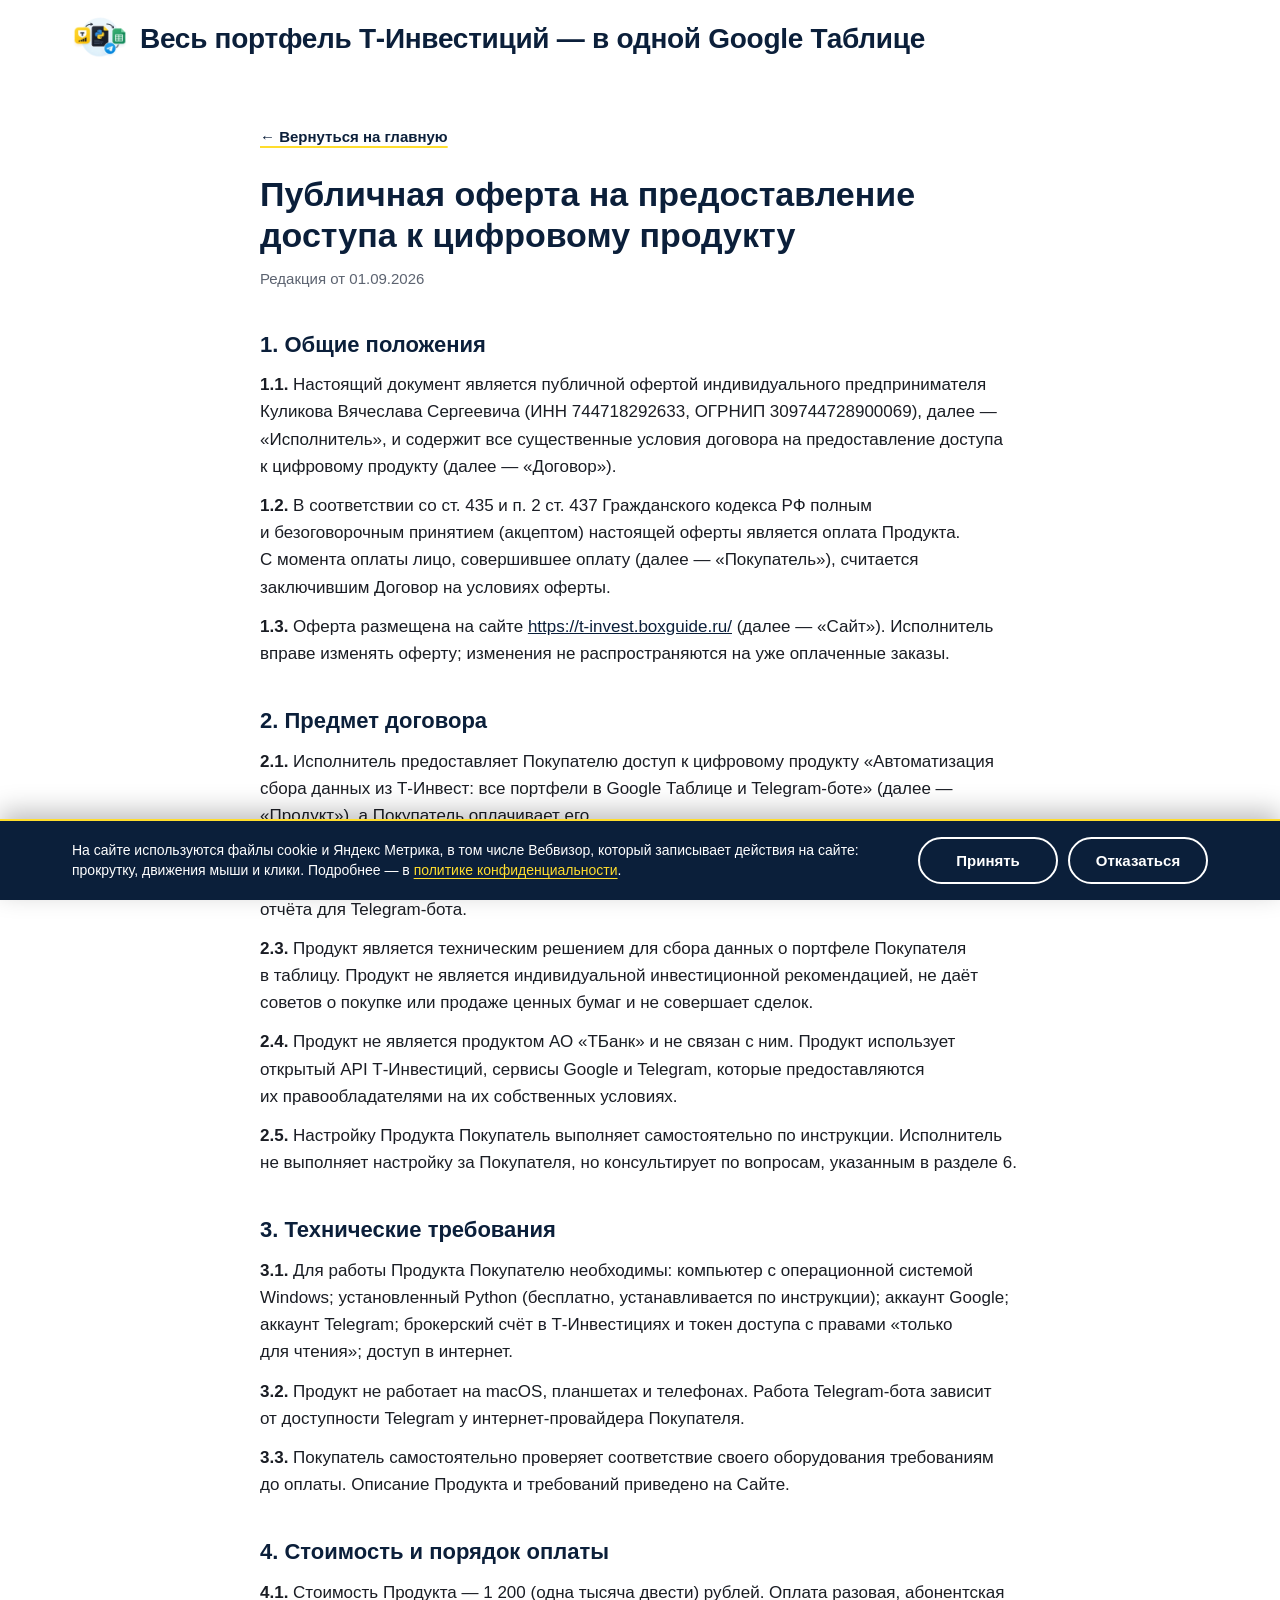
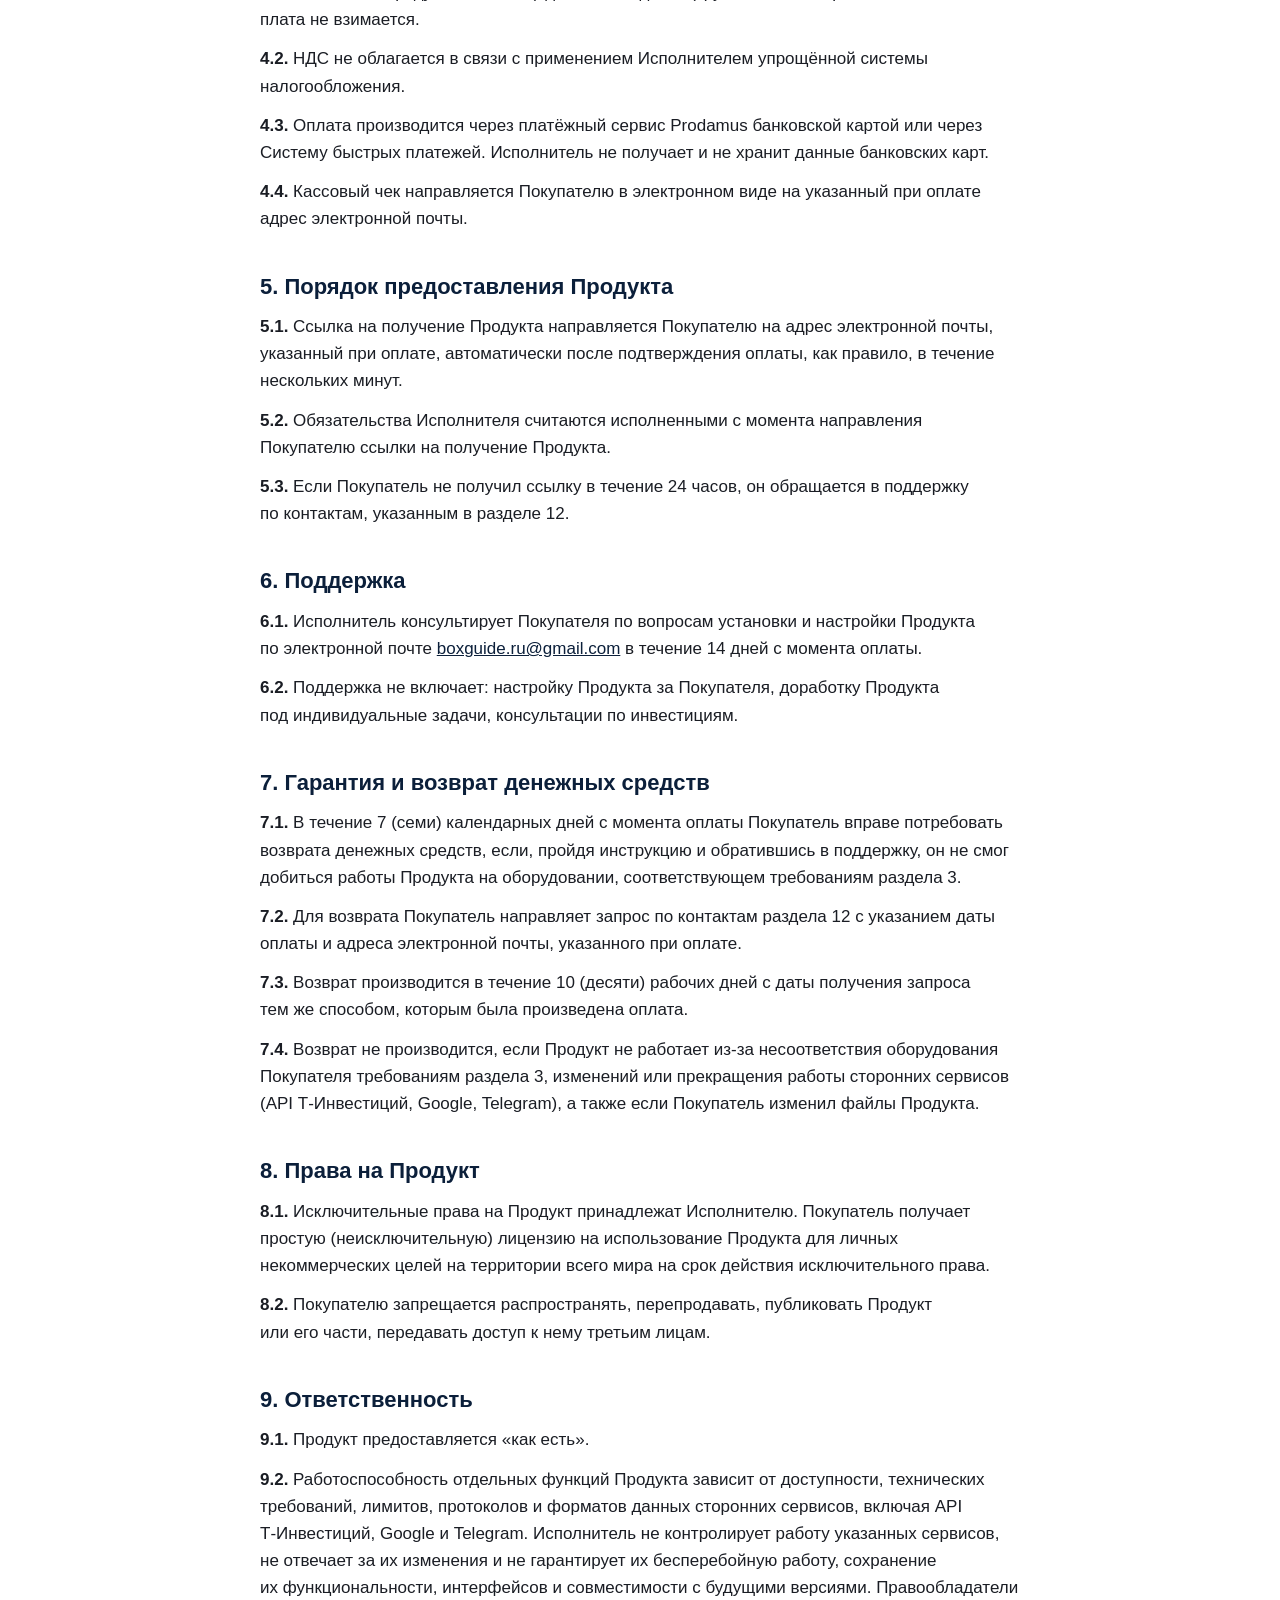
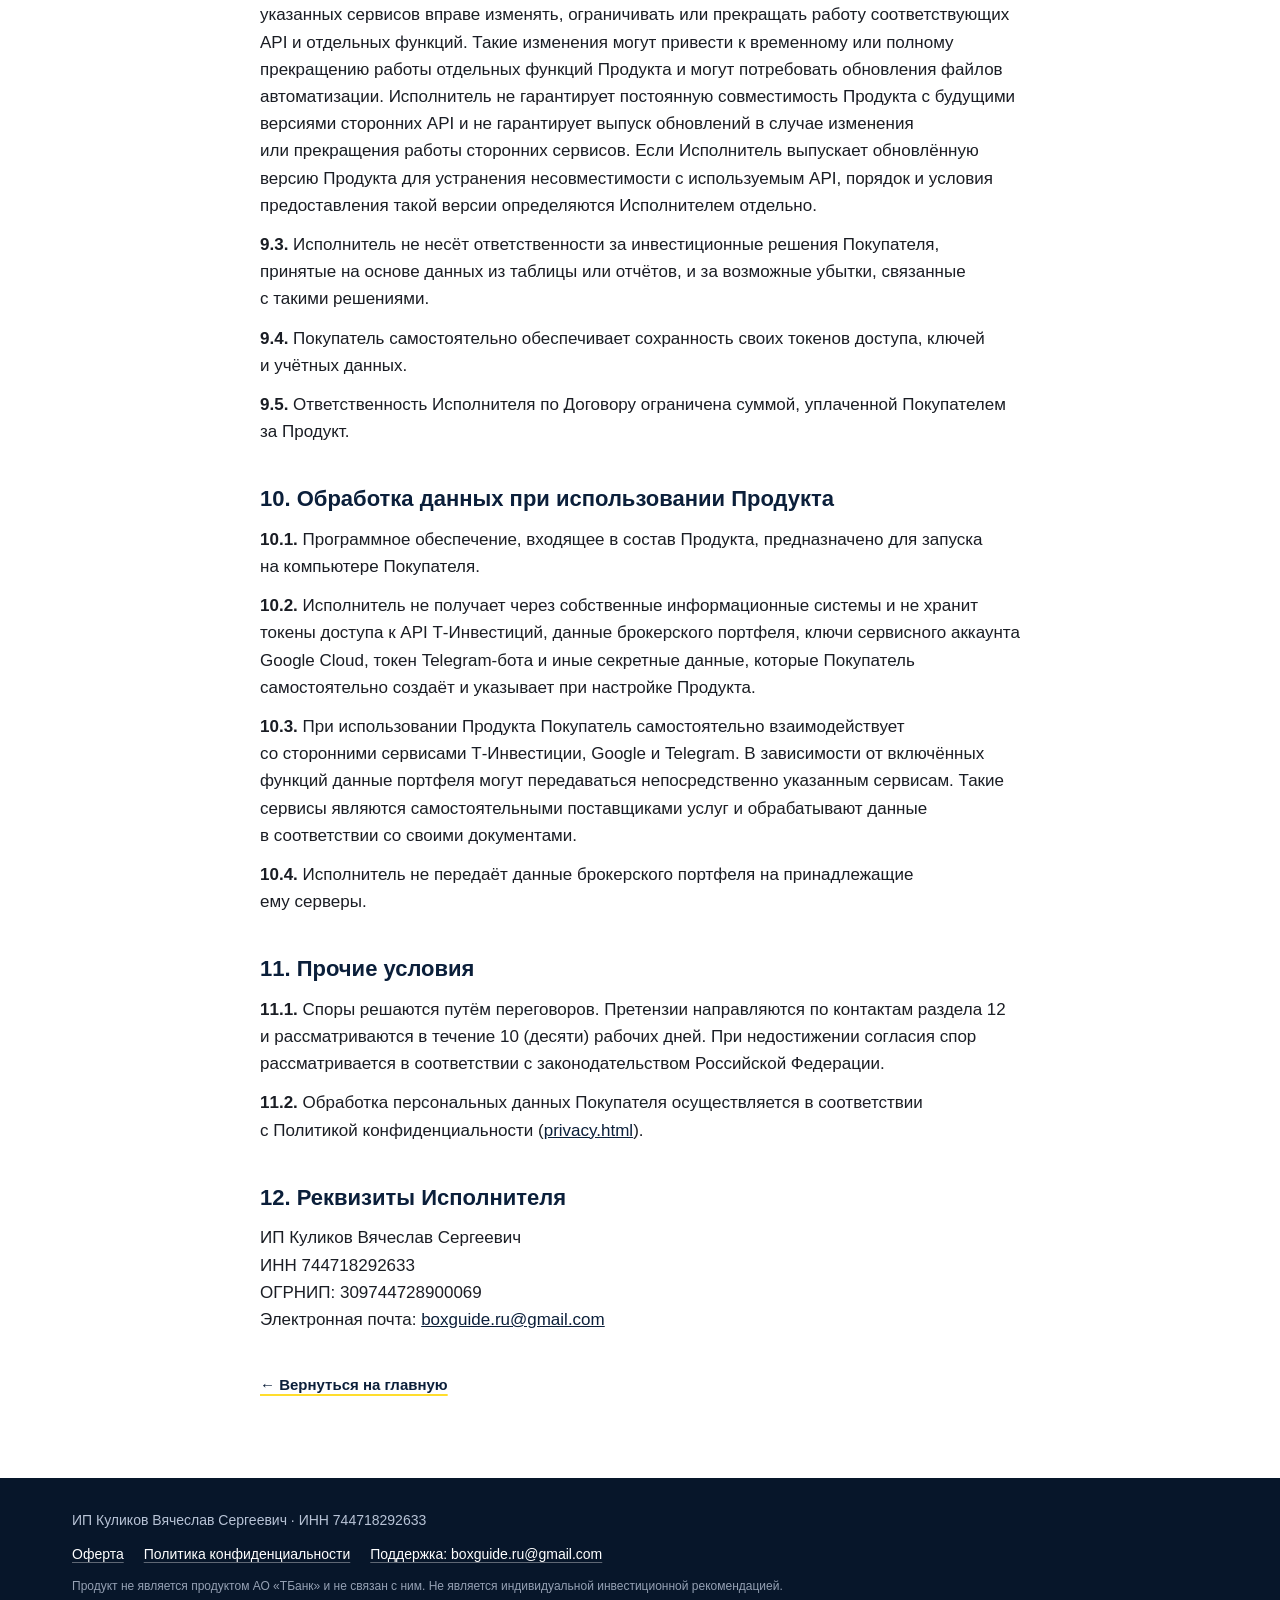
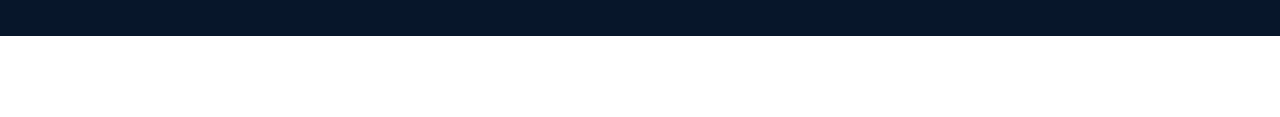
<file: oferta.html>
<!DOCTYPE html>
<html lang="ru">
<head>
  <meta charset="UTF-8">
  <meta name="viewport" content="width=device-width, initial-scale=1">
  <title>Публичная оферта — Т-Инвест: все портфели в Google Таблице и Telegram-боте</title>
  <meta name="description" content="Публичная оферта ИП Куликова В.С. на предоставление доступа к цифровому продукту «Автоматизация сбора данных из Т-Инвест: все портфели в Google Таблице и Telegram-боте».">
  <meta name="theme-color" content="#0B1F3A">
  <link rel="icon" type="image/png" href="images/favicon.png">
  <link rel="stylesheet" href="styles.css">
  <script>document.documentElement.classList.add('js');</script>
</head>
<body>
  <header class="header" id="top">
    <div class="container header__inner">
      <a class="logo" href="index.html" aria-label="На главную">
        <img class="logo__img" src="images/logo.webp" alt="Логотип: Т-Инвест, Python, Google Таблица и Telegram" width="56" height="56">
      </a>
      <p class="header__title">Весь портфель Т&#8209;Инвестиций&nbsp;— в&nbsp;одной Google Таблице</p>
    </div>
  </header>

  <main class="doc">
    <div class="container doc__inner">
      <a class="doc__back" href="index.html">← Вернуться на&nbsp;главную</a>
      <h1 class="doc__title">Публичная оферта на&nbsp;предоставление доступа к&nbsp;цифровому продукту</h1>
      <p class="doc__date">Редакция от&nbsp;01.09.2026</p>
      <section class="doc__section">
        <h2 class="doc__h2">1. Общие положения</h2>
        <p class="doc__item" id="p-1-1"><span class="doc__num">1.1.</span> Настоящий документ является публичной офертой индивидуального предпринимателя Куликова Вячеслава Сергеевича (ИНН&nbsp;744718292633, ОГРНИП 309744728900069), далее&nbsp;— «Исполнитель», и&nbsp;содержит все&nbsp;существенные условия договора на&nbsp;предоставление доступа к&nbsp;цифровому продукту (далее&nbsp;— «Договор»).</p>
        <p class="doc__item" id="p-1-2"><span class="doc__num">1.2.</span> В&nbsp;соответствии со&nbsp;ст.&nbsp;435 и&nbsp;п.&nbsp;2 ст.&nbsp;437 Гражданского кодекса РФ&nbsp;полным и&nbsp;безоговорочным принятием (акцептом) настоящей оферты является оплата Продукта. С&nbsp;момента оплаты лицо, совершившее оплату (далее&nbsp;— «Покупатель»), считается заключившим Договор на&nbsp;условиях оферты.</p>
        <p class="doc__item" id="p-1-3"><span class="doc__num">1.3.</span> Оферта размещена на&nbsp;сайте <a href="index.html">https://t-invest.boxguide.ru/</a> (далее&nbsp;— «Сайт»). Исполнитель вправе изменять оферту; изменения не&nbsp;распространяются на&nbsp;уже&nbsp;оплаченные заказы.</p>
      </section>
      <section class="doc__section">
        <h2 class="doc__h2">2. Предмет договора</h2>
        <p class="doc__item" id="p-2-1"><span class="doc__num">2.1.</span> Исполнитель предоставляет Покупателю доступ к&nbsp;цифровому продукту «Автоматизация сбора данных из&nbsp;Т‑Инвест: все&nbsp;портфели в&nbsp;Google Таблице и&nbsp;Telegram‑боте» (далее&nbsp;— «Продукт»), а&nbsp;Покупатель оплачивает его.</p>
        <p class="doc__item" id="p-2-2"><span class="doc__num">2.2.</span> В&nbsp;состав Продукта входят: пошаговая инструкция со&nbsp;скриншотами в&nbsp;электронном виде; файлы со&nbsp;скриптами на&nbsp;языке Python; шаблон Google Таблицы для&nbsp;импорта; шаблон утреннего отчёта для&nbsp;Telegram‑бота.</p>
        <p class="doc__item" id="p-2-3"><span class="doc__num">2.3.</span> Продукт является техническим решением для&nbsp;сбора данных о&nbsp;портфеле Покупателя в&nbsp;таблицу. Продукт не&nbsp;является индивидуальной инвестиционной рекомендацией, не&nbsp;даёт советов о&nbsp;покупке или&nbsp;продаже ценных бумаг и&nbsp;не&nbsp;совершает сделок.</p>
        <p class="doc__item" id="p-2-4"><span class="doc__num">2.4.</span> Продукт не&nbsp;является продуктом АО&nbsp;«ТБанк» и&nbsp;не&nbsp;связан с&nbsp;ним. Продукт использует открытый API Т‑Инвестиций, сервисы Google и&nbsp;Telegram, которые предоставляются их&nbsp;правообладателями на&nbsp;их&nbsp;собственных условиях.</p>
        <p class="doc__item" id="p-2-5"><span class="doc__num">2.5.</span> Настройку Продукта Покупатель выполняет самостоятельно по&nbsp;инструкции. Исполнитель не&nbsp;выполняет настройку за&nbsp;Покупателя, но&nbsp;консультирует по&nbsp;вопросам, указанным в&nbsp;разделе 6.</p>
      </section>
      <section class="doc__section">
        <h2 class="doc__h2">3. Технические требования</h2>
        <p class="doc__item" id="p-3-1"><span class="doc__num">3.1.</span> Для&nbsp;работы Продукта Покупателю необходимы: компьютер с&nbsp;операционной системой Windows; установленный Python (бесплатно, устанавливается по&nbsp;инструкции); аккаунт Google; аккаунт Telegram; брокерский счёт в&nbsp;Т‑Инвестициях и&nbsp;токен доступа с&nbsp;правами «только для&nbsp;чтения»; доступ в&nbsp;интернет.</p>
        <p class="doc__item" id="p-3-2"><span class="doc__num">3.2.</span> Продукт не&nbsp;работает на&nbsp;macOS, планшетах и&nbsp;телефонах. Работа Telegram‑бота зависит от&nbsp;доступности Telegram у&nbsp;интернет-провайдера Покупателя.</p>
        <p class="doc__item" id="p-3-3"><span class="doc__num">3.3.</span> Покупатель самостоятельно проверяет соответствие своего оборудования требованиям до&nbsp;оплаты. Описание Продукта и&nbsp;требований приведено на&nbsp;Сайте.</p>
      </section>
      <section class="doc__section">
        <h2 class="doc__h2">4. Стоимость и&nbsp;порядок оплаты</h2>
        <p class="doc__item" id="p-4-1"><span class="doc__num">4.1.</span> Стоимость Продукта&nbsp;— 1&nbsp;200&nbsp;(одна тысяча двести) рублей. Оплата разовая, абонентская плата не&nbsp;взимается.</p>
        <p class="doc__item" id="p-4-2"><span class="doc__num">4.2.</span> НДС&nbsp;не&nbsp;облагается в&nbsp;связи с&nbsp;применением Исполнителем упрощённой системы налогообложения.</p>
        <p class="doc__item" id="p-4-3"><span class="doc__num">4.3.</span> Оплата производится через платёжный сервис Prodamus банковской картой или&nbsp;через Систему быстрых платежей. Исполнитель не&nbsp;получает и&nbsp;не&nbsp;хранит данные банковских карт.</p>
        <p class="doc__item" id="p-4-4"><span class="doc__num">4.4.</span> Кассовый чек&nbsp;направляется Покупателю в&nbsp;электронном виде на&nbsp;указанный при&nbsp;оплате адрес электронной почты.</p>
      </section>
      <section class="doc__section">
        <h2 class="doc__h2">5. Порядок предоставления Продукта</h2>
        <p class="doc__item" id="p-5-1"><span class="doc__num">5.1.</span> Ссылка на&nbsp;получение Продукта направляется Покупателю на&nbsp;адрес электронной почты, указанный при&nbsp;оплате, автоматически после подтверждения оплаты, как&nbsp;правило, в&nbsp;течение нескольких минут.</p>
        <p class="doc__item" id="p-5-2"><span class="doc__num">5.2.</span> Обязательства Исполнителя считаются исполненными с&nbsp;момента направления Покупателю ссылки на&nbsp;получение Продукта.</p>
        <p class="doc__item" id="p-5-3"><span class="doc__num">5.3.</span> Если Покупатель не&nbsp;получил ссылку в&nbsp;течение 24&nbsp;часов, он&nbsp;обращается в&nbsp;поддержку по&nbsp;контактам, указанным в&nbsp;разделе 12.</p>
      </section>
      <section class="doc__section">
        <h2 class="doc__h2">6. Поддержка</h2>
        <p class="doc__item" id="p-6-1"><span class="doc__num">6.1.</span> Исполнитель консультирует Покупателя по&nbsp;вопросам установки и&nbsp;настройки Продукта по&nbsp;электронной почте <a href="mailto:boxguide.ru@gmail.com">boxguide.ru@gmail.com</a> в&nbsp;течение 14&nbsp;дней с&nbsp;момента оплаты.</p>
        <p class="doc__item" id="p-6-2"><span class="doc__num">6.2.</span> Поддержка не&nbsp;включает: настройку Продукта за&nbsp;Покупателя, доработку Продукта под&nbsp;индивидуальные задачи, консультации по&nbsp;инвестициям.</p>
      </section>
      <section class="doc__section">
        <h2 class="doc__h2">7. Гарантия и&nbsp;возврат денежных средств</h2>
        <p class="doc__item" id="p-7-1"><span class="doc__num">7.1.</span> В&nbsp;течение 7&nbsp;(семи) календарных дней с&nbsp;момента оплаты Покупатель вправе потребовать возврата денежных средств, если, пройдя инструкцию и&nbsp;обратившись в&nbsp;поддержку, он&nbsp;не&nbsp;смог добиться работы Продукта на&nbsp;оборудовании, соответствующем требованиям раздела 3.</p>
        <p class="doc__item" id="p-7-2"><span class="doc__num">7.2.</span> Для&nbsp;возврата Покупатель направляет запрос по&nbsp;контактам раздела 12 с&nbsp;указанием даты оплаты и&nbsp;адреса электронной почты, указанного при&nbsp;оплате.</p>
        <p class="doc__item" id="p-7-3"><span class="doc__num">7.3.</span> Возврат производится в&nbsp;течение 10&nbsp;(десяти) рабочих дней с&nbsp;даты получения запроса тем&nbsp;же&nbsp;способом, которым была произведена оплата.</p>
        <p class="doc__item" id="p-7-4"><span class="doc__num">7.4.</span> Возврат не&nbsp;производится, если Продукт не&nbsp;работает из-за несоответствия оборудования Покупателя требованиям раздела 3, изменений или&nbsp;прекращения работы сторонних сервисов (API Т‑Инвестиций, Google, Telegram), а&nbsp;также если Покупатель изменил файлы Продукта.</p>
      </section>
      <section class="doc__section">
        <h2 class="doc__h2">8. Права на&nbsp;Продукт</h2>
        <p class="doc__item" id="p-8-1"><span class="doc__num">8.1.</span> Исключительные права на&nbsp;Продукт принадлежат Исполнителю. Покупатель получает простую (неисключительную) лицензию на&nbsp;использование Продукта для&nbsp;личных некоммерческих целей на&nbsp;территории всего мира на&nbsp;срок действия исключительного права.</p>
        <p class="doc__item" id="p-8-2"><span class="doc__num">8.2.</span> Покупателю запрещается распространять, перепродавать, публиковать Продукт или&nbsp;его&nbsp;части, передавать доступ к&nbsp;нему третьим лицам.</p>
      </section>
      <section class="doc__section">
        <h2 class="doc__h2">9. Ответственность</h2>
        <p class="doc__item" id="p-9-1"><span class="doc__num">9.1.</span> Продукт предоставляется «как&nbsp;есть».</p>
        <p class="doc__item" id="p-9-2"><span class="doc__num">9.2.</span> Работоспособность отдельных функций Продукта зависит от&nbsp;доступности, технических требований, лимитов, протоколов и&nbsp;форматов данных сторонних сервисов, включая API Т‑Инвестиций, Google и&nbsp;Telegram. Исполнитель не&nbsp;контролирует работу указанных сервисов, не&nbsp;отвечает за&nbsp;их&nbsp;изменения и&nbsp;не&nbsp;гарантирует их&nbsp;бесперебойную работу, сохранение их&nbsp;функциональности, интерфейсов и&nbsp;совместимости с&nbsp;будущими версиями. Правообладатели указанных сервисов вправе изменять, ограничивать или&nbsp;прекращать работу соответствующих API и&nbsp;отдельных функций. Такие изменения могут привести к&nbsp;временному или&nbsp;полному прекращению работы отдельных функций Продукта и&nbsp;могут потребовать обновления файлов автоматизации. Исполнитель не&nbsp;гарантирует постоянную совместимость Продукта с&nbsp;будущими версиями сторонних API и&nbsp;не&nbsp;гарантирует выпуск обновлений в&nbsp;случае изменения или&nbsp;прекращения работы сторонних сервисов. Если Исполнитель выпускает обновлённую версию Продукта для&nbsp;устранения несовместимости с&nbsp;используемым API, порядок и&nbsp;условия предоставления такой версии определяются Исполнителем отдельно.</p>
        <p class="doc__item" id="p-9-3"><span class="doc__num">9.3.</span> Исполнитель не&nbsp;несёт ответственности за&nbsp;инвестиционные решения Покупателя, принятые на&nbsp;основе данных из&nbsp;таблицы или&nbsp;отчётов, и&nbsp;за&nbsp;возможные убытки, связанные с&nbsp;такими решениями.</p>
        <p class="doc__item" id="p-9-4"><span class="doc__num">9.4.</span> Покупатель самостоятельно обеспечивает сохранность своих токенов доступа, ключей и&nbsp;учётных данных.</p>
        <p class="doc__item" id="p-9-5"><span class="doc__num">9.5.</span> Ответственность Исполнителя по&nbsp;Договору ограничена суммой, уплаченной Покупателем за&nbsp;Продукт.</p>
      </section>
      <section class="doc__section">
        <h2 class="doc__h2">10. Обработка данных при&nbsp;использовании Продукта</h2>
        <p class="doc__item" id="p-10-1"><span class="doc__num">10.1.</span> Программное обеспечение, входящее в&nbsp;состав Продукта, предназначено для&nbsp;запуска на&nbsp;компьютере Покупателя.</p>
        <p class="doc__item" id="p-10-2"><span class="doc__num">10.2.</span> Исполнитель не&nbsp;получает через собственные информационные системы и&nbsp;не&nbsp;хранит токены доступа к&nbsp;API Т‑Инвестиций, данные брокерского портфеля, ключи сервисного аккаунта Google Cloud, токен Telegram‑бота и&nbsp;иные секретные данные, которые Покупатель самостоятельно создаёт и&nbsp;указывает при&nbsp;настройке Продукта.</p>
        <p class="doc__item" id="p-10-3"><span class="doc__num">10.3.</span> При&nbsp;использовании Продукта Покупатель самостоятельно взаимодействует со&nbsp;сторонними сервисами Т‑Инвестиции, Google и&nbsp;Telegram. В&nbsp;зависимости от&nbsp;включённых функций данные портфеля могут передаваться непосредственно указанным сервисам. Такие сервисы являются самостоятельными поставщиками услуг и&nbsp;обрабатывают данные в&nbsp;соответствии со&nbsp;своими документами.</p>
        <p class="doc__item" id="p-10-4"><span class="doc__num">10.4.</span> Исполнитель не&nbsp;передаёт данные брокерского портфеля на&nbsp;принадлежащие ему&nbsp;серверы.</p>
      </section>
      <section class="doc__section">
        <h2 class="doc__h2">11. Прочие условия</h2>
        <p class="doc__item" id="p-11-1"><span class="doc__num">11.1.</span> Споры решаются путём переговоров. Претензии направляются по&nbsp;контактам раздела 12 и&nbsp;рассматриваются в&nbsp;течение 10&nbsp;(десяти) рабочих дней. При&nbsp;недостижении согласия спор рассматривается в&nbsp;соответствии с&nbsp;законодательством Российской Федерации.</p>
        <p class="doc__item" id="p-11-2"><span class="doc__num">11.2.</span> Обработка персональных данных Покупателя осуществляется в&nbsp;соответствии с&nbsp;Политикой конфиденциальности (<a href="privacy.html" data-doc>privacy.html</a>).</p>
      </section>
      <section class="doc__section">
        <h2 class="doc__h2">12. Реквизиты Исполнителя</h2>
        <p class="doc__requisites">ИП&nbsp;Куликов Вячеслав Сергеевич<br>
          ИНН&nbsp;744718292633<br>
          ОГРНИП: 309744728900069<br>
          Электронная почта: <a href="mailto:boxguide.ru@gmail.com">boxguide.ru@gmail.com</a></p>
      </section>
      <a class="doc__back doc__back--bottom" href="index.html">← Вернуться на&nbsp;главную</a>
    </div>
  </main>

  <footer class="footer">
    <div class="container">
      <p>ИП Куликов Вячеслав Сергеевич · ИНН&nbsp;744718292633</p>
      <p class="footer__links">
        <a href="oferta.html" data-doc>Оферта</a>
        <a href="privacy.html" data-doc>Политика конфиденциальности</a>
        <a href="mailto:boxguide.ru@gmail.com">Поддержка: boxguide.ru@gmail.com</a>
      </p>
      <p class="footer__legal">Продукт не является продуктом АО «ТБанк» и не связан с ним. Не является индивидуальной инвестиционной рекомендацией.</p>
    </div>
  </footer>

  <script src="script.js" defer></script>
</body>
</html>
</file>
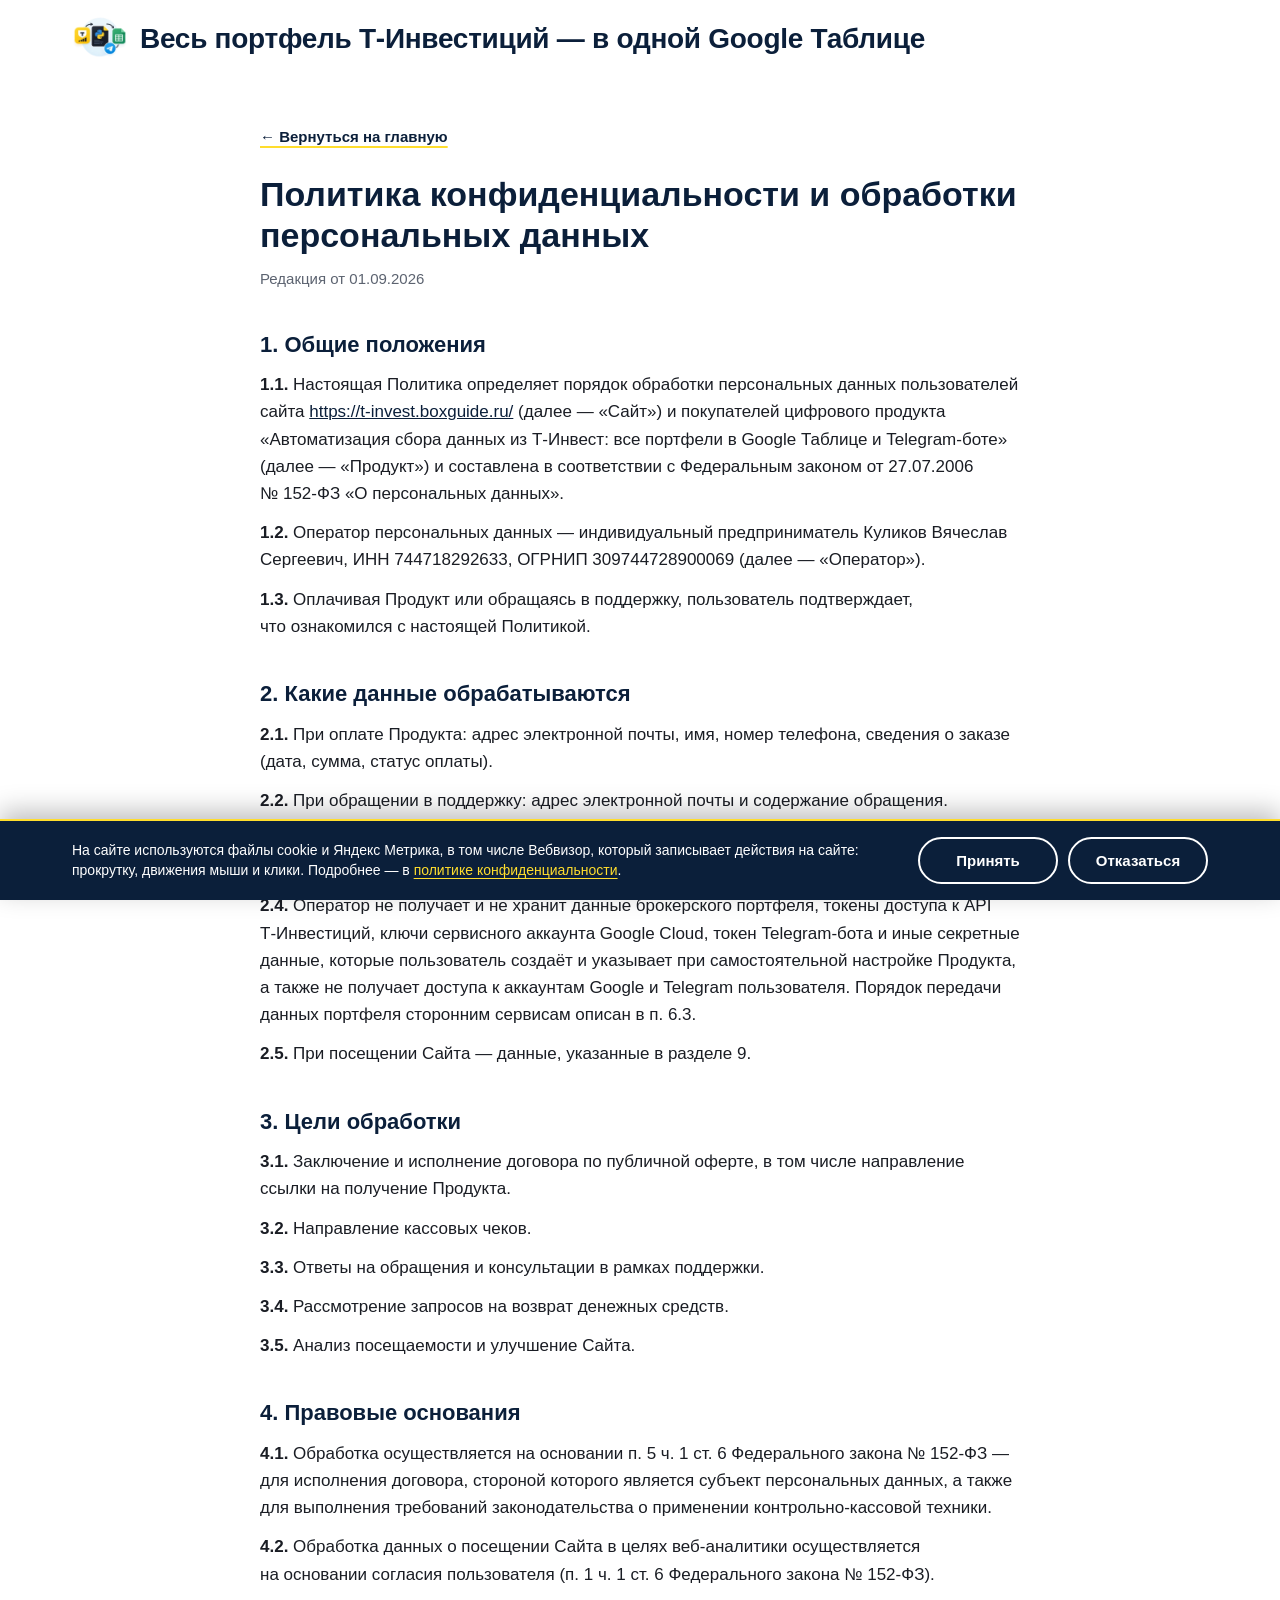
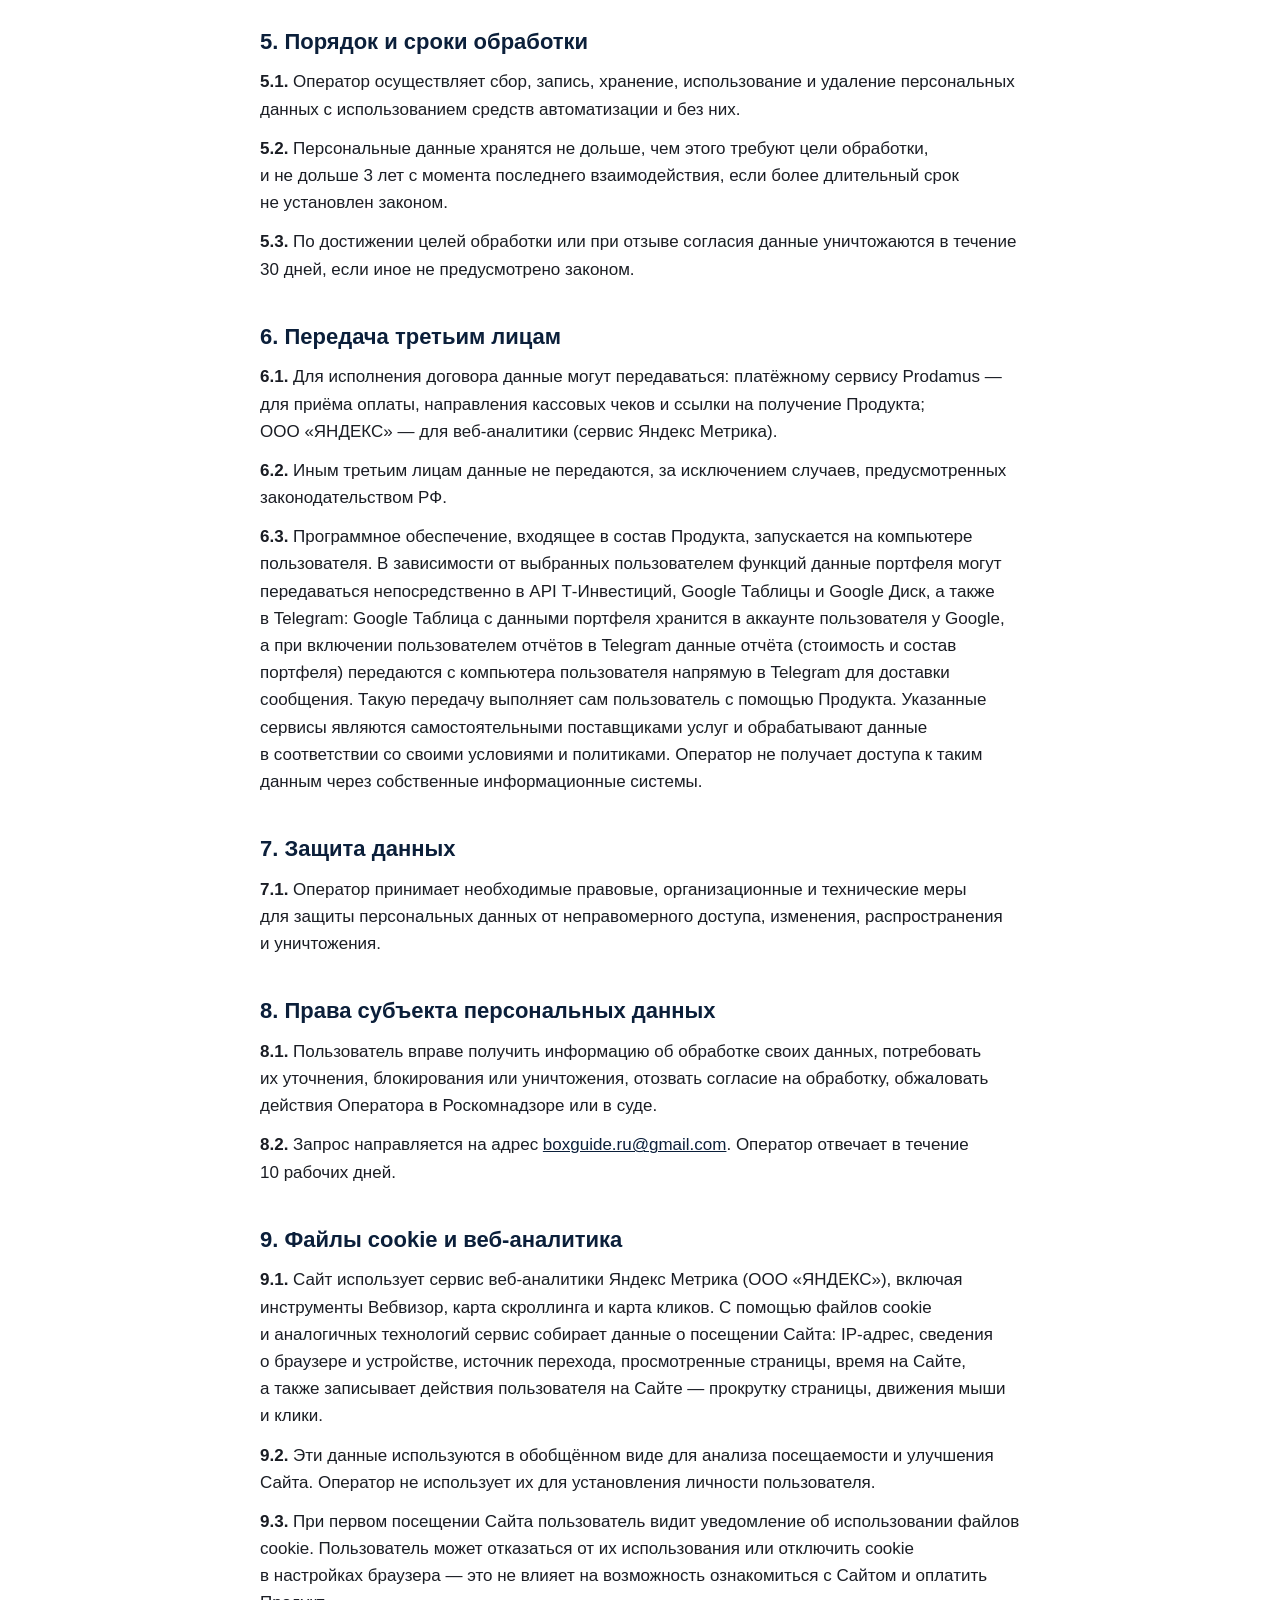
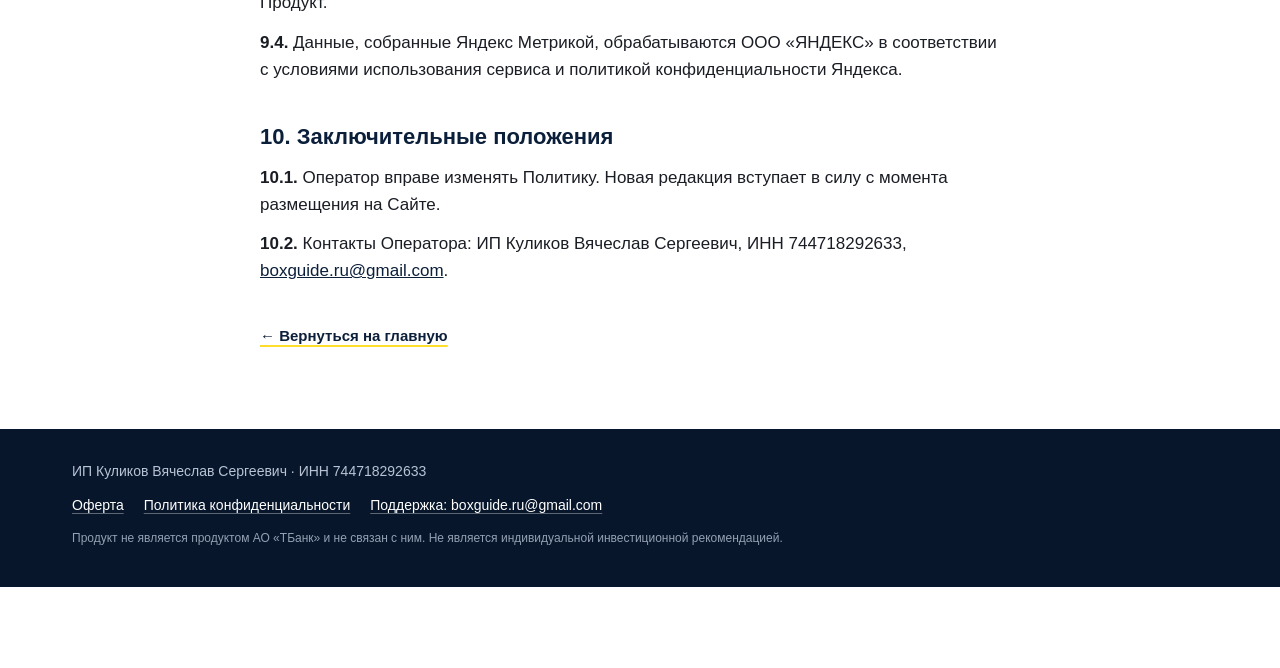
<file: privacy.html>
<!DOCTYPE html>
<html lang="ru">
<head>
  <meta charset="UTF-8">
  <meta name="viewport" content="width=device-width, initial-scale=1">
  <title>Политика конфиденциальности — Т-Инвест: все портфели в Google Таблице и Telegram-боте</title>
  <meta name="description" content="Политика конфиденциальности и обработки персональных данных ИП Куликова В.С.: какие данные обрабатываются при покупке продукта и обращении в поддержку.">
  <meta name="theme-color" content="#0B1F3A">
  <link rel="icon" type="image/png" href="images/favicon.png">
  <link rel="stylesheet" href="styles.css">
  <script>document.documentElement.classList.add('js');</script>
</head>
<body>
  <header class="header" id="top">
    <div class="container header__inner">
      <a class="logo" href="index.html" aria-label="На главную">
        <img class="logo__img" src="images/logo.webp" alt="Логотип: Т-Инвест, Python, Google Таблица и Telegram" width="56" height="56">
      </a>
      <p class="header__title">Весь портфель Т&#8209;Инвестиций&nbsp;— в&nbsp;одной Google Таблице</p>
    </div>
  </header>

  <main class="doc">
    <div class="container doc__inner">
      <a class="doc__back" href="index.html">← Вернуться на&nbsp;главную</a>
      <h1 class="doc__title">Политика конфиденциальности и&nbsp;обработки персональных данных</h1>
      <p class="doc__date">Редакция от&nbsp;01.09.2026</p>
      <section class="doc__section">
        <h2 class="doc__h2">1. Общие положения</h2>
        <p class="doc__item" id="p-1-1"><span class="doc__num">1.1.</span> Настоящая Политика определяет порядок обработки персональных данных пользователей сайта <a href="index.html">https://t-invest.boxguide.ru/</a> (далее&nbsp;— «Сайт») и&nbsp;покупателей цифрового продукта «Автоматизация сбора данных из&nbsp;Т‑Инвест: все&nbsp;портфели в&nbsp;Google Таблице и&nbsp;Telegram‑боте» (далее&nbsp;— «Продукт») и&nbsp;составлена в&nbsp;соответствии с&nbsp;Федеральным законом от&nbsp;27.07.2006 №&nbsp;152‑ФЗ «О&nbsp;персональных данных».</p>
        <p class="doc__item" id="p-1-2"><span class="doc__num">1.2.</span> Оператор персональных данных&nbsp;— индивидуальный предприниматель Куликов Вячеслав Сергеевич, ИНН&nbsp;744718292633, ОГРНИП 309744728900069&nbsp;(далее&nbsp;— «Оператор»).</p>
        <p class="doc__item" id="p-1-3"><span class="doc__num">1.3.</span> Оплачивая Продукт или&nbsp;обращаясь в&nbsp;поддержку, пользователь подтверждает, что&nbsp;ознакомился с&nbsp;настоящей Политикой.</p>
      </section>
      <section class="doc__section">
        <h2 class="doc__h2">2. Какие данные обрабатываются</h2>
        <p class="doc__item" id="p-2-1"><span class="doc__num">2.1.</span> При&nbsp;оплате Продукта: адрес электронной почты, имя, номер телефона, сведения о&nbsp;заказе (дата, сумма, статус оплаты).</p>
        <p class="doc__item" id="p-2-2"><span class="doc__num">2.2.</span> При&nbsp;обращении в&nbsp;поддержку: адрес электронной почты и&nbsp;содержание обращения.</p>
        <p class="doc__item" id="p-2-3"><span class="doc__num">2.3.</span> Оператор не&nbsp;получает и&nbsp;не&nbsp;хранит данные банковских карт: оплата обрабатывается платёжным сервисом Prodamus.</p>
        <p class="doc__item" id="p-2-4"><span class="doc__num">2.4.</span> Оператор не&nbsp;получает и&nbsp;не&nbsp;хранит данные брокерского портфеля, токены доступа к&nbsp;API Т‑Инвестиций, ключи сервисного аккаунта Google Cloud, токен Telegram‑бота и&nbsp;иные секретные данные, которые пользователь создаёт и&nbsp;указывает при&nbsp;самостоятельной настройке Продукта, а&nbsp;также не&nbsp;получает доступа к&nbsp;аккаунтам Google и&nbsp;Telegram пользователя. Порядок передачи данных портфеля сторонним сервисам описан в&nbsp;п.&nbsp;6.3.</p>
        <p class="doc__item" id="p-2-5"><span class="doc__num">2.5.</span> При&nbsp;посещении Сайта&nbsp;— данные, указанные в&nbsp;разделе 9.</p>
      </section>
      <section class="doc__section">
        <h2 class="doc__h2">3. Цели обработки</h2>
        <p class="doc__item" id="p-3-1"><span class="doc__num">3.1.</span> Заключение и&nbsp;исполнение договора по&nbsp;публичной оферте, в&nbsp;том&nbsp;числе направление ссылки на&nbsp;получение Продукта.</p>
        <p class="doc__item" id="p-3-2"><span class="doc__num">3.2.</span> Направление кассовых чеков.</p>
        <p class="doc__item" id="p-3-3"><span class="doc__num">3.3.</span> Ответы на&nbsp;обращения и&nbsp;консультации в&nbsp;рамках поддержки.</p>
        <p class="doc__item" id="p-3-4"><span class="doc__num">3.4.</span> Рассмотрение запросов на&nbsp;возврат денежных средств.</p>
        <p class="doc__item" id="p-3-5"><span class="doc__num">3.5.</span> Анализ посещаемости и&nbsp;улучшение Сайта.</p>
      </section>
      <section class="doc__section">
        <h2 class="doc__h2">4. Правовые основания</h2>
        <p class="doc__item" id="p-4-1"><span class="doc__num">4.1.</span> Обработка осуществляется на&nbsp;основании п.&nbsp;5 ч.&nbsp;1 ст.&nbsp;6 Федерального закона №&nbsp;152‑ФЗ&nbsp;— для&nbsp;исполнения договора, стороной которого является субъект персональных данных, а&nbsp;также для&nbsp;выполнения требований законодательства о&nbsp;применении контрольно-кассовой техники.</p>
        <p class="doc__item" id="p-4-2"><span class="doc__num">4.2.</span> Обработка данных о&nbsp;посещении Сайта в&nbsp;целях веб-аналитики осуществляется на&nbsp;основании согласия пользователя (п.&nbsp;1 ч.&nbsp;1 ст.&nbsp;6 Федерального закона №&nbsp;152‑ФЗ).</p>
      </section>
      <section class="doc__section">
        <h2 class="doc__h2">5. Порядок и&nbsp;сроки обработки</h2>
        <p class="doc__item" id="p-5-1"><span class="doc__num">5.1.</span> Оператор осуществляет сбор, запись, хранение, использование и&nbsp;удаление персональных данных с&nbsp;использованием средств автоматизации и&nbsp;без&nbsp;них.</p>
        <p class="doc__item" id="p-5-2"><span class="doc__num">5.2.</span> Персональные данные хранятся не&nbsp;дольше, чем&nbsp;этого требуют цели обработки, и&nbsp;не&nbsp;дольше 3&nbsp;лет&nbsp;с&nbsp;момента последнего взаимодействия, если более длительный срок не&nbsp;установлен законом.</p>
        <p class="doc__item" id="p-5-3"><span class="doc__num">5.3.</span> По&nbsp;достижении целей обработки или&nbsp;при&nbsp;отзыве согласия данные уничтожаются в&nbsp;течение 30&nbsp;дней, если иное не&nbsp;предусмотрено законом.</p>
      </section>
      <section class="doc__section">
        <h2 class="doc__h2">6. Передача третьим лицам</h2>
        <p class="doc__item" id="p-6-1"><span class="doc__num">6.1.</span> Для&nbsp;исполнения договора данные могут передаваться: платёжному сервису Prodamus&nbsp;— для&nbsp;приёма оплаты, направления кассовых чеков и&nbsp;ссылки на&nbsp;получение Продукта; ООО&nbsp;«ЯНДЕКС»&nbsp;— для&nbsp;веб-аналитики (сервис Яндекс Метрика).</p>
        <p class="doc__item" id="p-6-2"><span class="doc__num">6.2.</span> Иным третьим лицам данные не&nbsp;передаются, за&nbsp;исключением случаев, предусмотренных законодательством РФ.</p>
        <p class="doc__item" id="p-6-3"><span class="doc__num">6.3.</span> Программное обеспечение, входящее в&nbsp;состав Продукта, запускается на&nbsp;компьютере пользователя. В&nbsp;зависимости от&nbsp;выбранных пользователем функций данные портфеля могут передаваться непосредственно в&nbsp;API Т‑Инвестиций, Google Таблицы и&nbsp;Google Диск, а&nbsp;также в&nbsp;Telegram: Google Таблица с&nbsp;данными портфеля хранится в&nbsp;аккаунте пользователя у&nbsp;Google, а&nbsp;при&nbsp;включении пользователем отчётов в&nbsp;Telegram данные отчёта (стоимость и&nbsp;состав портфеля) передаются с&nbsp;компьютера пользователя напрямую в&nbsp;Telegram для&nbsp;доставки сообщения. Такую передачу выполняет сам&nbsp;пользователь с&nbsp;помощью Продукта. Указанные сервисы являются самостоятельными поставщиками услуг и&nbsp;обрабатывают данные в&nbsp;соответствии со&nbsp;своими условиями и&nbsp;политиками. Оператор не&nbsp;получает доступа к&nbsp;таким данным через собственные информационные системы.</p>
      </section>
      <section class="doc__section">
        <h2 class="doc__h2">7. Защита данных</h2>
        <p class="doc__item" id="p-7-1"><span class="doc__num">7.1.</span> Оператор принимает необходимые правовые, организационные и&nbsp;технические меры для&nbsp;защиты персональных данных от&nbsp;неправомерного доступа, изменения, распространения и&nbsp;уничтожения.</p>
      </section>
      <section class="doc__section">
        <h2 class="doc__h2">8. Права субъекта персональных данных</h2>
        <p class="doc__item" id="p-8-1"><span class="doc__num">8.1.</span> Пользователь вправе получить информацию об&nbsp;обработке своих данных, потребовать их&nbsp;уточнения, блокирования или&nbsp;уничтожения, отозвать согласие на&nbsp;обработку, обжаловать действия Оператора в&nbsp;Роскомнадзоре или&nbsp;в&nbsp;суде.</p>
        <p class="doc__item" id="p-8-2"><span class="doc__num">8.2.</span> Запрос направляется на&nbsp;адрес <a href="mailto:boxguide.ru@gmail.com">boxguide.ru@gmail.com</a>. Оператор отвечает в&nbsp;течение 10&nbsp;рабочих дней.</p>
      </section>
      <section class="doc__section">
        <h2 class="doc__h2">9. Файлы cookie и&nbsp;веб-аналитика</h2>
        <p class="doc__item" id="p-9-1"><span class="doc__num">9.1.</span> Сайт использует сервис веб-аналитики Яндекс Метрика (ООО&nbsp;«ЯНДЕКС»), включая инструменты Вебвизор, карта скроллинга и&nbsp;карта кликов. С&nbsp;помощью файлов cookie и&nbsp;аналогичных технологий сервис собирает данные о&nbsp;посещении Сайта: IP-адрес, сведения о&nbsp;браузере и&nbsp;устройстве, источник перехода, просмотренные страницы, время на&nbsp;Сайте, а&nbsp;также записывает действия пользователя на&nbsp;Сайте&nbsp;— прокрутку страницы, движения мыши и&nbsp;клики.</p>
        <p class="doc__item" id="p-9-2"><span class="doc__num">9.2.</span> Эти&nbsp;данные используются в&nbsp;обобщённом виде для&nbsp;анализа посещаемости и&nbsp;улучшения Сайта. Оператор не&nbsp;использует их&nbsp;для&nbsp;установления личности пользователя.</p>
        <p class="doc__item" id="p-9-3"><span class="doc__num">9.3.</span> При&nbsp;первом посещении Сайта пользователь видит уведомление об&nbsp;использовании файлов cookie. Пользователь может отказаться от&nbsp;их&nbsp;использования или&nbsp;отключить cookie в&nbsp;настройках браузера&nbsp;— это&nbsp;не&nbsp;влияет на&nbsp;возможность ознакомиться с&nbsp;Сайтом и&nbsp;оплатить Продукт.</p>
        <p class="doc__item" id="p-9-4"><span class="doc__num">9.4.</span> Данные, собранные Яндекс Метрикой, обрабатываются ООО&nbsp;«ЯНДЕКС» в&nbsp;соответствии с&nbsp;условиями использования сервиса и&nbsp;политикой конфиденциальности Яндекса.</p>
      </section>
      <section class="doc__section">
        <h2 class="doc__h2">10. Заключительные положения</h2>
        <p class="doc__item" id="p-10-1"><span class="doc__num">10.1.</span> Оператор вправе изменять Политику. Новая редакция вступает в&nbsp;силу с&nbsp;момента размещения на&nbsp;Сайте.</p>
        <p class="doc__item" id="p-10-2"><span class="doc__num">10.2.</span> Контакты Оператора: ИП&nbsp;Куликов Вячеслав Сергеевич, ИНН&nbsp;744718292633, <a href="mailto:boxguide.ru@gmail.com">boxguide.ru@gmail.com</a>.</p>
      </section>
      <a class="doc__back doc__back--bottom" href="index.html">← Вернуться на&nbsp;главную</a>
    </div>
  </main>

  <footer class="footer">
    <div class="container">
      <p>ИП Куликов Вячеслав Сергеевич · ИНН&nbsp;744718292633</p>
      <p class="footer__links">
        <a href="oferta.html" data-doc>Оферта</a>
        <a href="privacy.html" data-doc>Политика конфиденциальности</a>
        <a href="mailto:boxguide.ru@gmail.com">Поддержка: boxguide.ru@gmail.com</a>
      </p>
      <p class="footer__legal">Продукт не является продуктом АО «ТБанк» и не связан с ним. Не является индивидуальной инвестиционной рекомендацией.</p>
    </div>
  </footer>

  <script src="script.js" defer></script>
</body>
</html>
</file>
<file: styles.css>
/* =========================================================
   Переменные: цвета, отступы, радиусы
   ========================================================= */
:root {
  --navy: #0B1F3A;
  --navy-2: #13294B;
  --navy-3: #1C3560;
  --yellow: #FFDD2D;
  --yellow-hover: #FFE55C;
  --yellow-soft: #FFF8D6;
  --yellow-border: #FBE58A;
  --yellow-ink: #8A6A00;
  --white: #FFFFFF;
  --bg-soft: #F6F7F9;
  --card: #F2F3F5;
  --line: #E4E6EA;
  --text: #1A1D24;
  --muted: #5C6370;
  --on-dark: #FFFFFF;
  --on-dark-muted: #B8C3D6;
  --green: #1E9E5A;
  --red: #D93025;

  --font: -apple-system, BlinkMacSystemFont, "Segoe UI", Roboto, sans-serif;

  --gap: 16px;
  --gutter: 16px;
  --section-y: 56px;
  --radius: 16px;
  --radius-sm: 10px;
  --header-h: 64px;

  --shadow: 0 6px 24px rgba(11, 31, 58, 0.08);
  --shadow-cta: 0 10px 30px rgba(255, 221, 45, 0.45), 0 2px 6px rgba(0, 0, 0, 0.2);
}

/* =========================================================
   База
   ========================================================= */
*,
*::before,
*::after { box-sizing: border-box; }

html { -webkit-text-size-adjust: 100%; }

body {
  margin: 0;
  font-family: var(--font);
  font-size: 16px;
  line-height: 1.55;
  color: var(--text);
  background: var(--white);
  -webkit-font-smoothing: antialiased;
  overflow-x: hidden;
}

img, video { display: block; max-width: 100%; height: auto; }

h1, h2, h3, p { margin: 0; }

a { color: inherit; }

button { font: inherit; }

:focus-visible { outline: 3px solid var(--yellow); outline-offset: 3px; border-radius: 6px; }

.container {
  width: 100%;
  max-width: 1200px;
  margin: 0 auto;
  padding: 0 var(--gutter);
}

.narrow { max-width: 860px; }

/* =========================================================
   Кнопки
   ========================================================= */
.btn {
  display: inline-flex;
  align-items: center;
  justify-content: center;
  gap: 8px;
  border: 0;
  border-radius: 12px;
  font-weight: 700;
  text-decoration: none;
  text-align: center;
  cursor: pointer;
  transition: transform .15s ease, background-color .15s ease, box-shadow .15s ease;
}

.btn--primary {
  background: var(--yellow);
  color: var(--navy);
  box-shadow: 0 4px 14px rgba(255, 221, 45, 0.35);
}
.btn--primary:hover { background: var(--yellow-hover); transform: translateY(-1px); }
.btn--primary:active { transform: translateY(0); }

.btn--dark { background: var(--navy); color: var(--white); }
.btn--dark:hover { background: var(--navy-3); }

.btn--sm { padding: 10px 14px; font-size: 14px; }
.btn--lg { padding: 18px 28px; font-size: 18px; width: 100%; }
.btn--xl {
  padding: 22px 32px;
  font-size: 20px;
  letter-spacing: .02em;
  width: 100%;
  box-shadow: var(--shadow-cta);
}

/* =========================================================
   Общие элементы секций (в стиле гайда: жёлтая плашка + заголовок)
   ========================================================= */
.section { padding: var(--section-y) 0; }
.section--soft { background: var(--bg-soft); }
.section--dark { background: var(--navy); color: var(--on-dark); }

.section__head { margin-bottom: 28px; }
.section__head--center { text-align: center; }
.section__head--center .bar { margin-left: auto; margin-right: auto; }

.bar {
  display: block;
  width: 56px;
  height: 6px;
  border-radius: 3px;
  background: var(--yellow);
  margin-bottom: 16px;
}

.section__title {
  font-size: 28px;
  line-height: 1.2;
  font-weight: 800;
  letter-spacing: -0.01em;
}

.section__text {
  margin-top: 12px;
  font-size: 17px;
  color: var(--muted);
}
.section--dark .section__text { color: var(--on-dark-muted); }


/* Жёлтая плашка-выноска, как в гайде */
.callout {
  background: var(--yellow-soft);
  border: 1px solid var(--yellow-border);
  border-radius: var(--radius);
  padding: 20px;
  font-size: 17px;
}

/* Плашка-вступление в тёмном блоке «Как всё работает простыми словами» */
.how__intro { margin-bottom: 32px; }
.section--dark .callout { background: rgba(255, 221, 45, .08); border-color: rgba(255, 221, 45, .4); color: var(--on-dark); }
.section--dark .callout strong { color: var(--yellow); }

.note { margin-top: 20px; color: var(--muted); }

/* Тонкий разделитель внутри секции (блок 6: Безопасность → Гарантия) */
.divider { margin: 48px 0; border: 0; border-top: 1px solid var(--line); }

/* Кнопка покупки + цена: на мобильном цена над кнопкой, с 768px — слева от неё */
.buy {
  display: flex;
  flex-direction: column;
  align-items: center;
  gap: 14px;
  text-align: center;
}
.buy > .btn { max-width: 100%; }

.price { display: grid; gap: 4px; margin: 0; }
.price__value { font-size: 34px; line-height: 1.1; font-weight: 700; color: var(--navy); white-space: nowrap; }
.price__note { font-size: 14px; line-height: 1.35; color: var(--muted); }
.section--dark .price__value { color: var(--yellow); }
.section--dark .price__note { color: var(--on-dark-muted); }

.cta-note { margin-top: 14px; font-size: 14px; color: var(--muted); }
.cta-note--light { color: var(--on-dark-muted); }
/* Финальный CTA: сроки под кнопкой — полужирно и на 2px крупнее */
.cta-note--strong { font-size: 16px; font-weight: 700; line-height: 1.45; }

/* Промежуточные кнопки покупки (после hero, «Что получаю?» и гарантии): по центру, с подписью под кнопкой */
.buy-strip {
  display: flex;
  flex-direction: column;
  align-items: center;
  gap: 12px;
  margin-top: 40px;
  text-align: center;
}
.buy-strip > .btn { max-width: 100%; }
.buy-strip__note { max-width: 640px; font-size: 14px; line-height: 1.45; color: var(--muted); }
.section--dark .buy-strip__note { color: var(--on-dark-muted); }

.nowrap { white-space: nowrap; }

/* Текст только для экранных дикторов */
.sr-only {
  position: absolute;
  width: 1px;
  height: 1px;
  margin: -1px;
  padding: 0;
  overflow: hidden;
  clip: rect(0 0 0 0);
  white-space: nowrap;
  border: 0;
}

/* Скриншоты + плейсхолдер, если картинка не загрузилась */
.shot { margin: 0; position: relative; }
.shot img { border-radius: var(--radius-sm); }
.shot figcaption { margin-top: 10px; font-size: 14px; color: var(--muted); text-align: center; }
.section--dark .shot figcaption { color: var(--on-dark-muted); }

.shot--card {
  background: var(--white);
  border: 1px solid var(--line);
  border-radius: var(--radius);
  padding: 10px;
  box-shadow: var(--shadow);
}
.shot--card img { width: 100%; }
.section--dark .shot--card { border-color: var(--navy-3); }
.section--dark .shot--card figcaption { color: var(--muted); }

.shot--missing {
  min-height: 220px;
  background: #eee;
  border-radius: var(--radius);
}
.shot--missing img { display: none; }
.shot--missing::after {
  content: attr(data-alt);
  position: absolute;
  inset: 0;
  display: flex;
  align-items: center;
  justify-content: center;
  padding: 16px;
  text-align: center;
  color: #777;
  font-size: 14px;
}

/* Плавное появление */
.js .reveal {
  opacity: 0;
  transform: translateY(20px);
  transition: opacity .6s ease, transform .6s ease;
}
.js .reveal.is-visible { opacity: 1; transform: none; }

/* =========================================================
   Шапка (вне нумерации блоков)
   ========================================================= */
/* На мобильном шапка обычная (не липкая), с 768px — липкая */
.header {
  position: relative;
  top: 0;
  z-index: 50;
  background: var(--white);
  border-bottom: 1px solid transparent;
  transition: box-shadow .2s ease, border-color .2s ease;
}
.header--scrolled { box-shadow: 0 4px 18px rgba(11, 31, 58, .12); border-bottom-color: var(--line); }

.header__inner {
  display: flex;
  align-items: center;
  gap: 12px;
  min-height: var(--header-h);
}

.logo {
  display: flex;
  align-items: center;
  gap: 10px;
  text-decoration: none;
  color: var(--navy);
  min-width: 0;
}
.logo__img { width: 48px; height: 48px; flex-shrink: 0; }

/* Главный заголовок страницы (H1) рядом с логотипом */
.header__title {
  min-width: 0;
  font-size: 20px;
  line-height: 1.25;
  font-weight: 800;
  letter-spacing: -0.01em;
  color: var(--navy);
}
.header__inner > .btn { flex-shrink: 0; white-space: nowrap; }

/* =========================================================
   Блок 1 — Первый экран
   ========================================================= */
.hero {
  padding: 40px 0 48px;
  background:
    radial-gradient(circle at 85% 10%, rgba(255, 221, 45, .14), transparent 45%),
    var(--navy);
}

.hero__inner { display: grid; gap: 36px; }


.hero__audience {
  margin-top: 0;
  font-size: 21px;
  line-height: 1.35;
  font-weight: 700;
  color: var(--yellow);
}

.hero__promise {
  margin-top: 22px;
  font-size: 20px;
  line-height: 1.35;
  font-weight: 700;
  color: var(--on-dark);
}

.hero__lead {
  margin-top: 16px;
  font-size: 17px;
  color: var(--on-dark-muted);
}

.hero__cta { margin-top: 28px; }
/* Акцент и звёздочка-сноска: тёмно-золотой на светлом фоне, жёлтый — на тёмных секциях */
.hero__accent { color: var(--yellow-ink); font-weight: 800; }
.section--dark .hero__accent { color: var(--yellow); }
/* Звёздочка-ссылка на сноску и сама сноска: мелкий приглушённый текст, звёздочка цветом акцента */
.fn-ref { color: inherit; text-decoration: none; }
.fn-ref:hover { text-decoration: underline; }
/* Звёздочка внутри кнопки-плашки (span вместо ссылки) — тоже кликабельна */
.fn-ref[data-fn] { cursor: pointer; }
.footnote { margin-top: 12px; font-size: 13px; line-height: 1.5; color: var(--muted); }
.section--dark .footnote { color: var(--on-dark-muted); }

/* Плашки-теги под обещанием */
/* Каждая плашка на своей строке, по левому краю: две длинные плашки в один ряд
   не помещаются ни на телефоне, ни в левой колонке hero на десктопе */
.hero-tags {
  list-style: none;
  margin: 22px 0 0;
  padding: 0;
  display: flex;
  flex-direction: column;
  align-items: flex-start;
  gap: 12px;
}
.hero-tag {
  display: inline-flex;
  align-items: center;
  gap: 8px;
  padding: 8px 15px;
  border-radius: 999px;
  background: rgba(255, 255, 255, .08);
  border: 1px solid rgba(255, 255, 255, .14);
  color: var(--on-dark);
  font-size: 17px;
  font-weight: 600;
  line-height: 1.3;
  white-space: nowrap;
}
.hero-tag::before { content: "✓"; color: var(--yellow); font-weight: 800; }
/* Уже 360px: плашка «Без навыков программирования» не помещалась в 288px и давала горизонтальную прокрутку */
@media (max-width: 359px) {
  .hero-tag { padding: 8px 12px; font-size: 15px; white-space: normal; }
  .hero__content { min-width: 0; }
  /* 320px: шаги «Как запустить автоматизацию?» и кнопка предпросмотра давали горизонтальную прокрутку */
  .gallery,
  .auto-steps { grid-template-columns: minmax(0, 1fr); }
  .auto-step { padding: 10px 8px; gap: 10px; font-size: 15px; }
  .auto-step__num { width: 32px; height: 32px; font-size: 15px; }
  .auto-step__text { min-width: 0; overflow-wrap: anywhere; }
  .preview__btn { padding: 12px 14px; font-size: 14px; }
}

/* Сроки: шаги с номерами. На мобильном столбиком с вертикальной линией, с 768px в ряд со стрелкой-линией */
.hero-steps {
  list-style: none;
  margin: 28px 0 0;
  padding: 0;
  display: grid;
  gap: 18px;
}
.hero-step {
  position: relative;
  display: grid;
  grid-template-columns: 36px 1fr;
  gap: 14px;
  align-items: start;
  align-content: start;
}
.hero-step:not(:last-child)::after {
  content: "";
  position: absolute;
  left: 17px;
  top: 42px;
  bottom: -14px;
  width: 2px;
  border-radius: 1px;
  background: rgba(255, 221, 45, .45);
}
.hero-step__num {
  display: grid;
  place-items: center;
  width: 36px;
  height: 36px;
  border-radius: 50%;
  background: var(--yellow);
  color: var(--navy);
  font-size: 17px;
  font-weight: 800;
}
.hero-step__body { display: grid; gap: 2px; }
.hero-step__time { font-size: 24px; line-height: 1.2; font-weight: 800; color: var(--yellow); white-space: nowrap; }
.hero-step__text { font-size: 17px; line-height: 1.35; font-weight: 600; color: var(--on-dark); }

/* Карусель листов таблицы: рамка 5:4 — высота не меняется при листании, картинка вписана целиком */
.hero__media { width: 100%; min-width: 0; }
.hero__carousel .carousel__track { box-shadow: 0 20px 50px rgba(0, 0, 0, .35); }
.hero__carousel.carousel--frame .carousel__slide { aspect-ratio: 5 / 4; padding: 8px; background: var(--white); border: 0; }
.hero__carousel.carousel--frame .carousel__slide img { border-radius: 4px; }

/* Бонус под шагами: текст + скриншот утреннего отчёта */
/* Расстояние от главного скриншота до бонуса: 36 + 4 = 40px на мобильном, 32 + 24 = 56px с 768px */
.hero__bonus { display: grid; gap: 18px; margin-top: 4px; }
.hero__bonus .hero__lead { margin-top: 0; }
.hero__bonus-shot { width: 100%; max-width: 422px; }
.hero__bonus-shot img { width: 100%; box-shadow: 0 12px 32px rgba(0, 0, 0, .35); }

/* =========================================================
   Блок 3 — Боль (Знакомо?)
   ========================================================= */
.pain-list {
  list-style: none;
  margin: 0;
  padding: 0;
  display: grid;
  gap: 12px;
}

/* Плашки в ряду одной высоты (растягиваются сеткой), текст сразу под заголовком, свободное место — внизу */
.pain-card {
  display: grid;
  grid-template-columns: 44px minmax(0, 1fr);
  column-gap: 14px;
  align-items: start;
  background: var(--card);
  border-radius: var(--radius);
  padding: 18px;
}

.pain-card__body { display: grid; align-content: start; gap: 6px; }
.pain-card__title { padding-top: 10px; font-size: 18px; line-height: 1.3; font-weight: 700; color: var(--text); }
.pain-card__body p { color: var(--text); }
/* Блок на сером фоне: карточки белые, иначе серые карточки сливаются с фоном */
.section--soft .pain-card { background: var(--white); }

.pain-card__icon {
  display: grid;
  place-items: center;
  width: 44px;
  height: 44px;
  border-radius: 12px;
  background: var(--yellow);
  font-size: 22px;
}

/* =========================================================
   Блок 7 — Кому
   ========================================================= */
/* Чек-лист без карточек: жёлтая галочка в кружке + текст. С 1024px — две колонки по три пункта */
.fit-list {
  list-style: none;
  margin: 0;
  padding: 0;
  display: grid;
  gap: 20px;
}
.fit-item {
  display: grid;
  grid-template-columns: 28px minmax(0, 1fr);
  column-gap: 14px;
  align-items: start;
  font-size: 17px;
  line-height: 28px;
}
.fit-item__check {
  display: grid;
  place-items: center;
  width: 28px;
  height: 28px;
  border-radius: 50%;
  background: var(--yellow);
  color: var(--navy);
}
.fit-item p { color: var(--on-dark-muted); }
.fit-item strong { color: var(--on-dark); font-weight: 700; }

/* Подблок «Кому не подойдёт»: компактный, вторичный, отделён тонкой линией */
.nofit {
  margin-top: 40px;
  padding-top: 32px;
  border-top: 1px solid rgba(255, 255, 255, .12);
}
.nofit__title { font-size: 22px; line-height: 1.3; font-weight: 700; color: var(--on-dark); }
.nofit__lead { margin-top: 8px; font-size: 16px; line-height: 1.5; color: var(--on-dark-muted); }
.nofit-list {
  list-style: none;
  margin: 20px 0 0;
  padding: 0;
  display: grid;
  gap: 14px;
}
.nofit-item {
  display: grid;
  grid-template-columns: 26px minmax(0, 1fr);
  column-gap: 12px;
  align-items: start;
  font-size: 16px;
  line-height: 26px;
}
.nofit-item__x {
  display: grid;
  place-items: center;
  width: 26px;
  height: 26px;
  border-radius: 50%;
  background: rgba(229, 115, 107, .14);
  border: 1px solid rgba(229, 115, 107, .45);
  color: #E8847C;
}
.nofit-item p { color: var(--on-dark-muted); }
.nofit-item strong { color: var(--on-dark); font-weight: 700; }

/* =========================================================
   Скрытая секция «Как запустить автоматизацию?» (в разметке между блоками 4 и 5) — шаги 1–6 (кнопки) + общая карусель
   Секция сейчас скрыта (закомментирована в index.html), стили оставлены, чтобы её можно было вернуть
   ========================================================= */
.auto-steps { list-style: none; margin: 0; padding: 0; display: grid; gap: 10px; }
.auto-step {
  width: 100%;
  display: flex;
  align-items: flex-start;
  gap: 14px;
  padding: 12px 14px;
  text-align: left;
  font: inherit;
  font-size: 17px;
  line-height: 1.5;
  color: var(--text);
  background: transparent;
  border: 2px solid transparent;
  border-radius: var(--radius);
  cursor: pointer;
  transition: border-color .2s ease, background-color .2s ease;
}
.auto-step:hover { border-color: var(--yellow-border); }
.auto-step:focus-visible { outline: 3px solid var(--navy); outline-offset: 2px; }
.auto-step[aria-current="true"] { background: var(--yellow-soft); border-color: var(--yellow); }
.auto-step__num {
  flex-shrink: 0;
  display: grid;
  place-items: center;
  width: 36px;
  height: 36px;
  border-radius: 50%;
  background: var(--yellow);
  color: var(--navy);
  font-size: 17px;
  font-weight: 800;
}
.auto-step__text { padding-top: 4px; }
.auto-step__text strong { font-weight: 700; }

/* =========================================================
   Аккордеон (<details>): «Что в инструкции?»
   ========================================================= */
.section--acc { padding: 40px 0; }
.acc {
  border-radius: var(--radius);
  background: var(--white);
  border: 1px solid var(--line);
  box-shadow: var(--shadow);
  interpolate-size: allow-keywords;
}
.section--dark .acc { background: var(--navy-2); border-color: var(--navy-3); box-shadow: none; }
.acc__summary {
  display: flex;
  align-items: center;
  justify-content: space-between;
  gap: 16px;
  padding: 20px 22px;
  cursor: pointer;
  list-style: none;
  border-radius: var(--radius);
}
.acc__summary::-webkit-details-marker { display: none; }
.acc__summary:focus-visible { outline: 3px solid var(--yellow); outline-offset: 3px; }
.acc__title { font-size: 22px; line-height: 1.25; font-weight: 800; letter-spacing: -0.01em; }
.acc__chevron {
  flex-shrink: 0;
  display: grid;
  place-items: center;
  width: 40px;
  height: 40px;
  border-radius: 50%;
  background: var(--yellow);
  color: var(--navy);
  transition: transform .3s ease;
}
.acc[open] .acc__chevron { transform: rotate(180deg); }
.acc__summary:hover .acc__chevron { background: var(--yellow-hover); }
.acc__body { padding: 4px 22px 24px; }
.acc__media { display: grid; gap: 24px; }
/* Плавное раскрытие (браузеры с поддержкой ::details-content); в остальных — мгновенно */
.acc::details-content {
  block-size: 0;
  overflow: hidden;
  transition: block-size .35s ease, content-visibility .35s ease allow-discrete;
}
.acc[open]::details-content { block-size: auto; }
@media (prefers-reduced-motion: reduce) {
  .acc::details-content, .acc__chevron { transition: none; }
}

/* =========================================================
   Блок 4 — «Как всё работает простыми словами» (всегда видимый блок; бывший аккордеон «Техническая логика работы»)
   ========================================================= */
.flow {
  display: flex;
  flex-direction: column;
  align-items: center;
  gap: 8px;
  background: var(--navy-2);
  border: 1px solid var(--navy-3);
  border-radius: var(--radius);
  padding: 24px 16px;
  margin-bottom: 32px;
}

.flow__node {
  display: flex;
  flex-direction: column;
  align-items: center;
  gap: 8px;
  text-align: center;
}

.flow__label { font-weight: 700; font-size: 15px; }

.flow__icon {
  display: grid;
  place-items: center;
  width: 64px;
  height: 64px;
  border-radius: 16px;
  font-weight: 900;
  font-size: 32px;
}
.flow__icon--tinvest { background: var(--yellow); color: var(--navy); }
.flow__icon--python { background: #1A1F2B; border: 1px solid #3A4458; }
.flow__icon--sheets { background: #1E9E5A; }
.flow__icon--tg { background: #229ED9; border-radius: 50%; }

.flow__pair { display: flex; gap: 10px; }

.flow__arrow {
  width: 2px;
  height: 28px;
  background: var(--yellow);
  position: relative;
}
.flow__arrow::after {
  content: "";
  position: absolute;
  left: 50%;
  bottom: -2px;
  width: 10px;
  height: 10px;
  border-right: 2px solid var(--yellow);
  border-bottom: 2px solid var(--yellow);
  transform: translateX(-50%) rotate(45deg);
}

.how__intro .how__intro-more { margin-top: 10px; }

.how__text { display: grid; gap: 16px; align-content: start; font-size: 17px; color: var(--on-dark-muted); }

/* =========================================================
   Двухколоночный layout (текст + скрин): блок 5 «Что в инструкции?» и блок 6 «Безопасность»
   ========================================================= */
.split { display: grid; gap: 32px; align-items: start; }

/* =========================================================
   Блок 6 — Безопасность и гарантия · Безопасность
   ========================================================= */
.checklist {
  list-style: none;
  margin: 0;
  padding: 0;
  display: grid;
  gap: 14px;
}

.checklist li {
  position: relative;
  padding: 16px 16px 16px 56px;
  background: var(--card);
  border-radius: var(--radius);
}

.checklist li::before {
  content: "";
  position: absolute;
  left: 16px;
  top: 16px;
  width: 26px;
  height: 26px;
  border-radius: 50%;
  background: var(--yellow) url("data:image/svg+xml,%3Csvg xmlns='http://www.w3.org/2000/svg' viewBox='0 0 24 24'%3E%3Cpath d='M5 12.5l4.5 4.5L19 7.5' fill='none' stroke='%230B1F3A' stroke-width='3' stroke-linecap='round' stroke-linejoin='round'/%3E%3C/svg%3E") center / 16px no-repeat;
}

/* «Что именно запускается на вашем компьютере?» */
.runs {
  margin-top: 14px;
  padding: 20px;
  border: 1px solid var(--line);
  border-radius: var(--radius);
}
.runs__title { font-size: 19px; line-height: 1.3; font-weight: 800; color: var(--navy); }
.runs p { margin-top: 10px; }

/* Схема доступа: Т-Инвестиции → Read Only API → Python → Google Таблица.
   На мобильном узлы идут сверху вниз, с 1024px — в одну строку. */
.ro-flow {
  margin-top: 40px;
  padding: 24px 16px;
  background: var(--bg-soft);
  border: 1px solid var(--line);
  border-radius: var(--radius);
}
.ro-flow__steps {
  list-style: none;
  margin: 0;
  padding: 0;
  display: grid;
  justify-items: center;
  row-gap: 44px;
}
.ro-flow__node {
  position: relative;
  display: flex;
  flex-direction: column;
  align-items: center;
  gap: 8px;
  min-width: 0;
  text-align: center;
}
/* Стрелка к следующему узлу: вниз на мобильном, вправо с 1024px */
.ro-flow__node:not(:last-child)::after {
  content: "";
  position: absolute;
  left: 50%;
  bottom: -38px;
  width: 24px;
  height: 32px;
  transform: translateX(-50%);
  background: url("data:image/svg+xml,%3Csvg xmlns='http://www.w3.org/2000/svg' viewBox='0 0 24 32'%3E%3Cpath d='M12 2v26M5 21l7 7 7-7' fill='none' stroke='%235C6370' stroke-width='2.4' stroke-linecap='round' stroke-linejoin='round'/%3E%3C/svg%3E") center / contain no-repeat;
}
.ro-flow__icon {
  display: grid;
  place-items: center;
  width: 56px;
  height: 56px;
  border-radius: 14px;
  font-size: 28px;
  font-weight: 900;
}
.ro-flow__icon--tinvest { background: var(--yellow); color: var(--navy); }
.ro-flow__icon--lock { background: var(--navy); }
.ro-flow__icon--python { background: #1A1F2B; }
.ro-flow__icon--sheets { background: var(--green); }
.ro-flow__label { font-size: 16px; font-weight: 700; line-height: 1.3; color: var(--navy); }

/* Пунктирная ветка от Python: отчёт в Telegram по желанию */
.ro-branch { display: flex; flex-direction: column; align-items: center; }
.ro-branch__line { width: 0; height: 18px; border-left: 2px dashed #9AA3B2; }
.ro-branch__chip {
  display: inline-flex;
  align-items: center;
  gap: 8px;
  padding: 4px 12px 4px 4px;
  text-align: left;
  border: 1px dashed #9AA3B2;
  border-radius: 999px;
  background: var(--white);
  font-size: 14px;
  line-height: 1.3;
  color: var(--muted);
}
.ro-branch__icon {
  flex-shrink: 0;
  display: grid;
  place-items: center;
  width: 24px;
  height: 24px;
  border-radius: 50%;
  background: #229ED9;
}

/* Права токена под узлом API */
.ro-perms {
  list-style: none;
  margin: 6px 0 0;
  padding: 0;
  display: grid;
  gap: 6px;
  text-align: left;
}
.ro-perm {
  display: flex;
  align-items: center;
  gap: 8px;
  font-size: 15px;
  line-height: 1.3;
  color: var(--text);
}
.ro-perm__mark {
  flex-shrink: 0;
  display: grid;
  place-items: center;
  width: 20px;
  height: 20px;
  border-radius: 50%;
}
.ro-perm--no { color: var(--muted); }
.ro-perm--no .ro-perm__mark { background: rgba(217, 48, 37, .08); border: 1px solid rgba(217, 48, 37, .35); color: #B3261E; }
.ro-perm--yes { font-weight: 700; }
.ro-perm--yes .ro-perm__mark { background: rgba(30, 158, 90, .12); border: 1px solid rgba(30, 158, 90, .45); color: #17804A; }

/* =========================================================
   Блок 5 — Что в инструкции? (аккордеон; бывший «Один час — и навсегда»)
   ========================================================= */
.time-table {
  width: 100%;
  border-collapse: collapse;
  background: var(--white);
  border-radius: var(--radius);
  overflow: hidden;
  border: 1px solid var(--line);
}

.time-table th,
.time-table td { padding: 14px 16px; text-align: left; }

.time-table thead th {
  background: var(--yellow);
  color: var(--navy);
  font-size: 14px;
  text-transform: uppercase;
  letter-spacing: .04em;
}

.time-table tbody tr + tr td { border-top: 1px solid var(--line); }
.time-table td:last-child { white-space: nowrap; font-weight: 700; text-align: right; }

.time-table tfoot th,
.time-table tfoot td {
  background: var(--navy);
  color: var(--white);
  font-size: 17px;
}
.time-table tfoot td { color: var(--yellow); text-align: right; }

/* На мобильном таблица превращается в список */
@media (max-width: 479px) {
  /* Кнопка покупки на телефоне — текст в одну строку */
  .buy > .btn--xl { width: 100%; padding: 20px 16px; font-size: 18px; letter-spacing: 0; white-space: nowrap; }
  /* Промежуточные кнопки — тоже в одну строку на 360px */
  .buy-strip > .btn--lg { padding: 18px 12px; font-size: 17px; }
  .time-table thead { position: absolute; width: 1px; height: 1px; overflow: hidden; clip: rect(0 0 0 0); }
  .time-table,
  .time-table tbody,
  .time-table tfoot { display: block; }
  .time-table tfoot tr { display: flex; justify-content: space-between; background: var(--navy); }
  .time-table tbody tr {
    display: flex;
    justify-content: space-between;
    align-items: baseline;
    gap: 12px;
    padding: 12px 14px;
  }
  .time-table tbody tr + tr { border-top: 1px solid var(--line); }
  .time-table tbody td { padding: 0; border: 0; display: block; }
  .time-table tbody tr + tr td { border-top: 0; }
  .time-table tbody td:first-child::before { content: "• "; color: #E0B800; font-weight: 800; }
}

/* =========================================================
   Блок 2 — Что получаю? и скрытая «Как запустить автоматизацию?» — пункты «текст + скриншот»
   ========================================================= */
/* Блок 2: плашки + общая карусель скриншотов в рамке 4:3 */
.gallery { display: grid; gap: 24px; }
.gallery__media { display: grid; gap: 8px; min-width: 0; order: -1; }
.gallery__hint { font-size: 13px; color: var(--muted); text-align: center; }
/* Подсказка под каруселью на тёмном фоне блока 1: читается, но второстепенная */
.section--dark .gallery__hint { color: rgba(184, 195, 214, .75); }
.hero__media .gallery__hint { margin-top: 8px; }
.gallery__list { min-width: 0; }
.pick-list { list-style: none; margin: 0; padding: 0; display: grid; gap: 10px; }
.pick {
  width: 100%;
  display: flex;
  align-items: flex-start;
  gap: 14px;
  padding: 14px 16px;
  text-align: left;
  font: inherit;
  font-size: 16px;
  line-height: 1.5;
  color: var(--text);
  background: var(--card);
  border: 2px solid transparent;
  border-radius: var(--radius);
  cursor: pointer;
  transition: border-color .2s ease, background-color .2s ease;
}
.pick:hover { border-color: var(--yellow-border); }
.pick:focus-visible { outline: 3px solid var(--navy); outline-offset: 2px; }
.pick[aria-current="true"] { background: var(--yellow-soft); border-color: var(--yellow); }
.pick__text strong { font-weight: 700; }
/* Метка «В таблице» над текстом плашки: где находится функция, а не часть заголовка */
.pick__tag {
  display: block;
  width: fit-content;
  margin-bottom: 4px;
  padding: 1px 8px;
  border: 1px solid var(--line);
  border-radius: 999px;
  background: var(--white);
  font-size: 12px;
  font-weight: 600;
  line-height: 1.5;
  color: var(--muted);
}
.pick .feature__icon { width: 40px; height: 40px; font-size: 20px; }

.carousel--frame { min-width: 0; }
.carousel--frame .carousel__slide {
  min-width: 0;
  aspect-ratio: 4 / 3;
  display: flex;
  align-items: center;
  justify-content: center;
  padding: 12px;
  background: var(--card);
  border: 1px solid var(--line);
}
/* Картинка вписана целиком, без обрезки и без растягивания сверх натурального размера */
.carousel--frame .carousel__slide img {
  width: auto;
  height: auto;
  max-width: 100%;
  max-height: 100%;
  object-fit: contain;
  border-radius: 6px;
  cursor: zoom-in;
}

/* Лайтбокс */
.lightbox {
  position: fixed;
  inset: 0;
  z-index: 100;
  display: grid;
  place-items: center;
  padding: 56px 16px 16px;
  background: rgba(11, 31, 58, .92);
}
.lightbox[hidden] { display: none; }
.lightbox__img { max-width: 100%; max-height: 100%; object-fit: contain; border-radius: 8px; background: var(--white); }
.lightbox__close {
  position: absolute;
  top: 12px;
  right: 12px;
  width: 44px;
  height: 44px;
  border: 0;
  border-radius: 50%;
  background: var(--yellow);
  color: var(--navy);
  font-size: 26px;
  line-height: 1;
  cursor: pointer;
}
.lightbox__close:focus-visible { outline: 3px solid var(--white); outline-offset: 2px; }
/* Стрелки лайтбокса — листают скриншоты той же карусели */
.lightbox__nav {
  position: absolute;
  top: 50%;
  width: 44px;
  height: 44px;
  margin-top: -22px;
  border: 0;
  border-radius: 50%;
  background: var(--yellow);
  color: var(--navy);
  font-size: 18px;
  cursor: pointer;
}
.lightbox__nav[hidden] { display: none; }
.lightbox__nav--prev { left: 12px; }
.lightbox__nav--next { right: 12px; }
.lightbox__nav:focus-visible { outline: 3px solid var(--white); outline-offset: 2px; }
img[data-zoom] { cursor: zoom-in; }

.feature {
  display: flex;
  align-items: flex-start;
  gap: 14px;
  background: var(--card);
  border-radius: var(--radius);
  padding: 18px;
  font-weight: 500;
}

.feature__icon {
  flex-shrink: 0;
  display: grid;
  place-items: center;
  width: 44px;
  height: 44px;
  border-radius: 12px;
  background: var(--navy);
  font-size: 22px;
}


/* Акцентная карточка (блок «Безопасность») */
.feature--accent {
  margin-top: 14px;
  background: var(--yellow-soft);
  border: 1px solid var(--yellow-border);
  font-weight: 700;
}

/* Главная карточка блока «Безопасность»: заголовок + обычный текст */
.feature--lead { margin: 0 0 14px; font-weight: 400; }
.feature__title { font-size: 19px; line-height: 1.3; font-weight: 800; color: var(--navy); }
.feature__body p { margin-top: 8px; }
/* Плашка «Это не торговый робот» под схемой */
.feature--plain { margin-top: 14px; padding: 20px; background: var(--white); border: 1px solid var(--line); font-weight: 400; }

/* Карусель */
.carousel { position: relative; }

.carousel__track {
  display: flex;
  gap: 16px;
  overflow-x: auto;
  scroll-snap-type: x mandatory;
  scrollbar-width: none;
  -webkit-overflow-scrolling: touch;
  border-radius: var(--radius);
}
.carousel__track::-webkit-scrollbar { display: none; }

.carousel__slide {
  flex: 0 0 100%;
  margin: 0; /* без браузерного отступа <figure>: рамка по ширине карусели */
  scroll-snap-align: start;
  background: var(--card);
  border-radius: var(--radius);
  padding: 10px;
}
.carousel__slide img { width: 100%; background: var(--white); }
.carousel__slide figcaption { margin-top: 10px; font-size: 14px; color: var(--muted); text-align: center; }

/* Карусель «по одному слайду» */
.carousel--single .carousel__slide { flex-basis: 100%; }

.carousel__controls {
  display: flex;
  align-items: center;
  justify-content: center;
  gap: 16px;
  margin-top: 14px;
}

.carousel__btn {
  width: 44px;
  height: 44px;
  border-radius: 50%;
  border: 0;
  background: var(--navy);
  color: var(--white);
  font-size: 18px;
  cursor: pointer;
}
.carousel__btn:hover { background: var(--navy-3); }
.section--dark .carousel__btn { background: var(--yellow); color: var(--navy); }
.section--dark .carousel__btn:hover { background: var(--yellow-hover); }
.section--dark .carousel__slide { border-color: var(--navy-3); }

.carousel__dots { display: flex; gap: 8px; }

.carousel__dot {
  width: 10px;
  height: 10px;
  padding: 0;
  border: 0;
  border-radius: 5px;
  background: #C9CDD4;
  cursor: pointer;
  transition: width .2s ease, background-color .2s ease;
}
.carousel__dot[aria-current="true"] { width: 26px; background: #E0B800; }

/* Предпросмотр инструкции */
.preview { display: grid; justify-items: center; gap: 10px; }

.preview__frame {
  position: relative;
  width: 100%;
  max-width: 400px;
  border-radius: var(--radius);
  overflow: hidden;
  border: 1px solid var(--line);
  box-shadow: var(--shadow);
  background: var(--white);
}

.preview__poster { width: 100%; filter: blur(1px); opacity: .55; }

.preview__btn {
  position: absolute;
  left: 50%;
  top: 50%;
  transform: translate(-50%, -50%);
  padding: 14px 20px;
  font-size: 15px;
  white-space: nowrap;
  box-shadow: 0 8px 24px rgba(11, 31, 58, .3);
}

.preview__video { width: 100%; }

.preview__note { font-size: 14px; color: var(--muted); text-align: center; }

/* =========================================================
   Блок 8 — Прувы (Почему я создал эту автоматизацию)
   ========================================================= */
.author {
  /* Раскладка как у карточки «Гарантия 7 дней»: аватар слева/сверху, текст по одной левой линии */
  display: grid;
  gap: 16px;
  justify-items: start;
  text-align: left;
  background: var(--white);
  border: 1px solid var(--line);
  border-radius: var(--radius);
  padding: 24px 20px;
  /* .author сам является .container, поэтому боковые поля — через ширину */
  width: calc(100% - 2 * var(--gutter));
  max-width: calc(1200px - 2 * var(--gutter));
}

.author__avatar {
  display: grid;
  place-items: center;
  width: 112px;
  height: 112px;
  border-radius: 50%;
  background: var(--yellow);
  border: 4px solid var(--navy);
  font-size: 48px;
}

.author__text p { margin-top: 12px; font-size: 17px; color: var(--muted); }

/* Акцентная версия: тёмная карточка с жёлтой рамкой, текст крупнее */
.author--accent {
  background: var(--navy);
  color: var(--on-dark);
  border: 2px solid var(--yellow);
  box-shadow: 0 16px 40px rgba(11, 31, 58, .22);
}
.author--accent .author__avatar { border-color: var(--yellow); }
.author--accent .author__text p { margin-top: .875em; font-size: 16px; line-height: 1.5; color: var(--on-dark); }
.author--accent .author__text strong { color: var(--on-dark); font-weight: 800; }
.author--accent .author__text .author__punch {
  margin-top: 18px;
  font-size: min(24px, calc((100vw - 76px) / 12)); /* вся фраза в одну строку и на 320 */
  line-height: 1.2;
  font-weight: 800;
  letter-spacing: -0.01em;
  color: var(--yellow);
}

/* =========================================================
   Блок 6 — Безопасность и гарантия · Гарантия
   ========================================================= */
.guarantee {
  display: grid;
  gap: 16px;
  background: var(--white);
  border: 2px solid var(--yellow);
  border-radius: var(--radius);
  padding: 24px 20px;
  box-shadow: var(--shadow);
}

.guarantee__icon {
  display: grid;
  place-items: center;
  width: 64px;
  height: 64px;
  border-radius: 16px;
  background: var(--navy);
  font-size: 32px;
}

.guarantee p { margin-top: 12px; font-size: 17px; }
.guarantee__note { color: var(--muted); font-size: 15px; }
/* Ссылки на почту в «Гарантии»: тёмно-синий текст с жёлтым подчёркиванием, как ссылки в документах */
.guarantee__link {
  color: var(--navy);
  font-weight: 600;
  text-decoration-color: var(--yellow);
  text-decoration-thickness: 2px;
  text-underline-offset: 3px;
}
.guarantee__link:hover { color: var(--yellow-ink); }
.guarantee .guarantee__mail { margin-top: 4px; font-size: 14px; }

/* =========================================================
   Блок 9 — Вопросы
   ========================================================= */
.faq { display: grid; gap: 10px; }

.faq__item {
  background: var(--white);
  border: 1px solid var(--line);
  border-radius: var(--radius);
  overflow: hidden;
}

.faq__item h3 { font-size: inherit; }

.faq__q {
  position: relative;
  display: block;
  width: 100%;
  padding: 18px 56px 18px 18px;
  border: 0;
  background: none;
  color: var(--text);
  font-size: 17px;
  font-weight: 700;
  text-align: left;
  cursor: pointer;
}

.faq__q::after {
  content: "+";
  position: absolute;
  right: 16px;
  top: 50%;
  display: grid;
  place-items: center;
  width: 28px;
  height: 28px;
  border-radius: 8px;
  background: var(--yellow);
  color: var(--navy);
  font-size: 20px;
  line-height: 1;
  transform: translateY(-50%);
}
.faq__q[aria-expanded="true"]::after { content: "−"; }

.faq__a { padding: 0 18px 18px; color: var(--muted); }
/* Ссылка на оферту в ответе: как ссылки в «Гарантии» */
.faq__link {
  color: var(--navy);
  font-weight: 600;
  text-decoration-color: var(--yellow);
  text-decoration-thickness: 2px;
  text-underline-offset: 3px;
}
.faq__link:hover { color: var(--yellow-ink); }

/* =========================================================
   Блок 10 — Финальный CTA
   ========================================================= */
.cta {
  background:
    radial-gradient(circle at 50% 0%, rgba(255, 221, 45, .18), transparent 55%),
    var(--navy);
}

.cta__inner {
  display: grid;
  justify-items: center;
  text-align: center;
  max-width: 720px;
}

.cta__logo { width: 88px; height: 88px; margin-bottom: 16px; }
.cta__title { font-size: 24px; line-height: 1.25; margin-bottom: 28px; }

.pay-methods {
  list-style: none;
  margin: 22px 0 0;
  padding: 0;
  display: flex;
  flex-wrap: wrap;
  justify-content: center;
  gap: 10px;
}
.pay-methods li {
  padding: 8px 14px;
  border-radius: 999px;
  border: 1px solid var(--navy-3);
  background: var(--navy-2);
  font-size: 14px;
  color: var(--on-dark);
}

/* =========================================================
   Подвал (вне нумерации)
   ========================================================= */
.footer {
  padding: 32px 0 40px;
  background: #07162A;
  color: var(--on-dark-muted);
  font-size: 14px;
}
.footer .container { display: grid; gap: 12px; }

.footer__links { display: flex; flex-wrap: wrap; gap: 8px 20px; }
.footer__links a { color: var(--white); text-decoration-color: rgba(255, 255, 255, .35); text-underline-offset: 3px; }
.footer__links a:hover { color: var(--yellow); }

.footer__legal { font-size: 12px; opacity: .8; }

/* =========================================================
   Уведомление о cookie (до согласия Метрика не загружается)
   ========================================================= */
.cookie {
  position: fixed;
  left: 0;
  right: 0;
  bottom: 0;
  z-index: 90;
  display: grid;
  gap: 12px;
  max-height: 33vh;
  overflow-y: auto;
  padding: 14px 16px calc(14px + env(safe-area-inset-bottom));
  background: var(--navy);
  color: var(--on-dark);
  border-top: 2px solid var(--yellow);
  box-shadow: 0 -8px 24px rgba(0, 0, 0, .25);
}
.cookie__text { font-size: 14px; line-height: 1.45; }
.cookie__text a { color: var(--yellow); text-underline-offset: 3px; }
.cookie__actions { display: grid; grid-template-columns: 1fr 1fr; gap: 10px; }
/* Обе кнопки одинакового веса: выбор не навязывается */
.cookie__btn {
  min-height: 44px;
  padding: 10px 16px;
  border: 2px solid var(--white);
  border-radius: 999px;
  background: transparent;
  color: var(--white);
  font: inherit;
  font-size: 15px;
  font-weight: 700;
  cursor: pointer;
}
.cookie__btn:hover { background: rgba(255, 255, 255, .1); }
.cookie__btn:focus-visible { outline: 3px solid var(--yellow); outline-offset: 2px; }

@media (min-width: 768px) {
  .cookie {
    grid-template-columns: 1fr auto;
    align-items: center;
    gap: 24px;
    padding: 16px max(24px, calc((100% - 1136px) / 2)) calc(16px + env(safe-area-inset-bottom));
  }
  .cookie__actions { grid-template-columns: repeat(2, 140px); }
}

/* =========================================================
   Страницы документов: оферта и политика конфиденциальности
   ========================================================= */
.doc { padding: 32px 0 56px; background: var(--white); }
.doc__inner { max-width: calc(760px + 2 * var(--gutter)); }
.doc__back {
  display: inline-block;
  font-size: 15px;
  font-weight: 600;
  color: var(--navy);
  text-decoration-color: var(--yellow);
  text-decoration-thickness: 2px;
  text-underline-offset: 4px;
}
.doc__back:hover { color: var(--yellow-ink); }
.doc__back--bottom { margin-top: 40px; }
.doc__title { margin-top: 24px; font-size: 26px; line-height: 1.2; font-weight: 800; color: var(--navy); }
.doc__date { margin-top: 12px; font-size: 15px; color: var(--muted); }
.doc__section { margin-top: 32px; }
.doc__h2 { font-size: 20px; line-height: 1.3; font-weight: 800; color: var(--navy); }
.doc__item,
.doc__requisites { margin-top: 12px; font-size: 16px; line-height: 1.6; color: var(--text); }
.doc__num { font-weight: 700; }
.doc__item--note { color: var(--muted); }
/* Пункт, на который ведёт ссылка (oferta.html#p-9-2): в окне документов и на отдельной странице */
.doc__item { scroll-margin-top: calc(var(--header-h) + 16px); border-radius: 6px; transition: background-color .6s ease, box-shadow .6s ease; }
.doc__item:target,
.doc__item--hl { background: var(--yellow-soft); box-shadow: 0 0 0 6px var(--yellow-soft); }
/* Длинный адрес сайта не должен давать горизонтальную прокрутку на телефоне */
.doc a { color: var(--navy); overflow-wrap: anywhere; }
.doc__back { overflow-wrap: normal; }
/* Места в [квадратных скобках] — заполнить перед запуском */
.doc__fill { padding: 0 3px; border-radius: 4px; background: var(--yellow); color: var(--text); box-decoration-break: clone; -webkit-box-decoration-break: clone; }

/* Всплывающее окно с документом: карточка по центру на затемнённом фоне, на телефоне — с отступом 12px от краёв */
.doc-modal {
  position: fixed;
  inset: 0;
  z-index: 110;
  display: flex;
  align-items: center;
  justify-content: center;
  padding: 12px;
  background: rgba(11, 31, 58, .72);
}
.doc-modal[hidden] { display: none; }
.doc-modal__dialog {
  display: flex;
  flex-direction: column;
  width: 100%;
  max-height: 100%;
  background: var(--white);
  border-radius: var(--radius);
  box-shadow: 0 24px 60px rgba(0, 0, 0, .35);
  overflow: hidden;
  outline: none;
}
.doc-modal__head {
  flex-shrink: 0;
  display: flex;
  align-items: flex-start;
  gap: 16px;
  padding: 14px 12px 14px 16px;
  border-bottom: 1px solid var(--line);
}
.doc-modal__title { flex: 1; min-width: 0; padding-top: 8px; font-size: 18px; line-height: 1.3; font-weight: 800; color: var(--navy); }
.doc-modal__close {
  flex-shrink: 0;
  width: 44px;
  height: 44px;
  border: 0;
  border-radius: 50%;
  background: var(--yellow);
  color: var(--navy);
  font-size: 26px;
  line-height: 1;
  cursor: pointer;
}
.doc-modal__close:hover { background: var(--yellow-hover); }
.doc-modal__close:focus-visible { outline: 3px solid var(--navy); outline-offset: 2px; }
.doc-modal__body {
  flex: 1;
  min-height: 0;
  overflow-y: auto;
  overscroll-behavior: contain;
  padding: 4px 16px 32px;
  outline: none;
}
.doc-modal__body .doc__date { margin-top: 16px; }
.doc-modal__body .doc__section { margin-top: 28px; }
.doc-modal__body a { color: var(--navy); overflow-wrap: anywhere; }
.doc-modal__error { margin-top: 16px; font-size: 16px; line-height: 1.5; color: var(--text); }
.doc-modal__error a { font-weight: 700; text-decoration-color: var(--yellow); text-decoration-thickness: 2px; text-underline-offset: 3px; }

@media (min-width: 768px) {
  .doc { padding: 48px 0 80px; }
  .doc__title { font-size: 34px; }
  .doc__section { margin-top: 40px; }
  .doc__h2 { font-size: 22px; }
  .doc__item,
  .doc__requisites { font-size: 17px; }
  .doc-modal { padding: 32px 24px; }
  .doc-modal__dialog { max-width: 820px; }
  .doc-modal__head { padding: 20px 20px 18px 32px; }
  .doc-modal__title { font-size: 22px; }
  .doc-modal__body { padding: 4px 32px 40px; }
}

/* =========================================================
   Breakpoint 480px
   ========================================================= */
@media (min-width: 480px) {
  .btn--lg { width: auto; }
  .btn--xl { width: auto; padding: 24px 44px; font-size: 22px; }
  .author--accent .author__text .author__punch { font-size: 28px; }
}

/* =========================================================
   Breakpoint 768px
   ========================================================= */
@media (min-width: 768px) {
  :root { --section-y: 80px; --gutter: 24px; --header-h: 76px; }

  .logo__img { width: 56px; height: 56px; }
  .header { position: sticky; }
  html { scroll-padding-top: var(--header-h); }
  .header__title { font-size: 24px; }
  .btn--sm { padding: 12px 20px; font-size: 16px; }

  .buy { flex-direction: row; gap: 24px; text-align: left; }
  .buy--center { justify-content: center; }
  .price { flex-shrink: 0; max-width: 200px; }
  .buy > .btn { flex-shrink: 0; white-space: nowrap; }

  .section__title { font-size: 36px; }
  .hero { padding: 64px 0 64px; }
  .section--acc { padding: 48px 0; }
  .acc__summary { padding: 24px 28px; }
  .acc__body { padding: 4px 28px 32px; }
  .acc__title { font-size: 28px; }
  .hero__audience { font-size: 24px; }
  .hero__promise { font-size: 23px; }
  .hero__lead { font-size: 19px; }
  .footnote { font-size: 14px; }
  /* Отступы в левой колонке hero: заголовок → обещание → плашки по 24px, шаги — отдельной группой */
  .hero__inner { row-gap: 32px; }
  .hero__promise { margin-top: 24px; }
  .hero-tags { margin-top: 24px; }
  .hero-steps { margin-top: 32px; }

  .hero-steps { grid-template-columns: repeat(3, minmax(0, 1fr)); gap: 16px; }
  .hero-step { grid-template-columns: 1fr; gap: 10px; }
  .hero-step:not(:last-child)::after {
    left: 46px;
    right: -10px;
    top: 17px;
    bottom: auto;
    width: auto;
    height: 2px;
    background: linear-gradient(to right, rgba(255, 221, 45, .7), rgba(255, 221, 45, .15));
  }
  .hero-step__time { font-size: 22px; }

  .hero__bonus { grid-template-columns: 1fr 1fr; align-items: start; gap: 24px; }
  .hero__bonus { margin-top: 24px; }

  .pain-list { grid-template-columns: 1fr 1fr; }


  .flow {
    flex-direction: row;
    justify-content: center;
    gap: 20px;
    padding: 32px;
  }
  .flow__arrow { width: 56px; height: 2px; }
  .flow__arrow::after {
    left: auto;
    right: -2px;
    bottom: auto;
    top: 50%;
    transform: translateY(-50%) rotate(-45deg);
  }


  .carousel__slide { flex-basis: calc(50% - 8px); }
  .carousel--single .carousel__slide { flex-basis: 100%; }

  .author { grid-template-columns: auto 1fr; padding: 32px; gap: 24px; }
  .author--accent .author__text .author__punch { font-size: 32px; }

  .guarantee { grid-template-columns: auto 1fr; padding: 32px; gap: 24px; }

  .cta__title { font-size: 32px; }
}

/* =========================================================
   Breakpoint 1024px
   ========================================================= */
@media (min-width: 1024px) {
  /* Блок 8: текст чуть крупнее, абзацы на всю ширину карточки */
  .author--accent .author__text p { font-size: 17px; }
  .pain-list { grid-template-columns: repeat(3, minmax(0, 1fr)); }
  /* Блок 2: плашки слева, карусель справа и липнет при прокрутке */
  .gallery { grid-template-columns: minmax(0, 1fr) minmax(0, 1.25fr); gap: 40px; align-items: start; }
  .gallery__media { position: sticky; top: calc(var(--header-h) + 24px); }
  .gallery__media { order: 1; }

  /* Блок 1 — две колонки с «этажами» с 1024px.
     Строка 1: слева текст, плашки и шаги; справа карусель с подсказкой (верх — на линии жёлтого заголовка).
     Строка 2: слева «Бонус*», справа скриншот отчёта — через 64px под каруселью.
     Если левая колонка выше карусели, строка 2 начинается не раньше, чем через 32px после шагов (−8 + 40). */
  .hero__inner {
    grid-template-columns: 1.05fr 1fr;
    grid-template-rows: auto auto;
    align-items: start;
    gap: 0 56px;
  }
  .hero__content { grid-column: 1; grid-row: 1; margin-bottom: -8px; }
  .hero__media { grid-column: 2; grid-row: 1; max-width: 471px; justify-self: center; margin-bottom: 64px; }
  .hero-steps { margin-top: 24px; }
  .hero__bonus { display: contents; }
  .hero__bonus-text { grid-column: 1; grid-row: 2; margin-top: 40px; }
  .hero__bonus-shot { grid-column: 2; grid-row: 2; justify-self: center; }
  .hero-step__time { font-size: 20px; }
  .hero-tag { font-size: 18px; padding: 9px 17px; }
  .fit-list { grid-template-columns: 1fr 1fr; grid-template-rows: repeat(3, auto); grid-auto-flow: column; gap: 24px 48px; }
  /* Колонки без общей сетки строк: пункты идут подряд, без пустот из-за соседа в другой колонке */
  .nofit-list { display: block; columns: 2; column-gap: 48px; }
  .nofit-item { break-inside: avoid; margin-bottom: 14px; }
  .nofit__title { font-size: 26px; }

  /* Схема доступа — в одну строку, стрелки вправо на уровне иконок */
  .ro-flow { padding: 32px; }
  .ro-flow__steps {
    grid-template-columns: repeat(4, minmax(0, 1fr));
    justify-items: stretch;
    align-items: start;
    column-gap: 56px;
  }
  .ro-flow__node:not(:last-child)::after {
    left: auto;
    right: -40px;
    bottom: auto;
    top: 12px;
    transform: rotate(-90deg);
  }
}

/* 1024–1199: левая колонка hero узкая — шаги компактнее, чтобы три стояли в ряд */
@media (min-width: 1024px) and (max-width: 1199px) {
  .hero__inner { column-gap: 40px; }
  .hero-steps { gap: 10px; }
  .hero-step__time { font-size: 17px; }
  .hero-step__text { font-size: 15px; }
  .hero-step:not(:last-child)::after { right: -6px; }
}

/* =========================================================
   Breakpoint 1200px
   ========================================================= */
@media (min-width: 1200px) {
  :root { --section-y: 104px; --gutter: 32px; }

  .section__title { font-size: 42px; }

  .header__title { font-size: 28px; }
  /* С 1200px карусель крупнее */
  .hero__media { max-width: 520px; }




  .split { grid-template-columns: 1.1fr 1fr; gap: 56px; }
  .split__media { position: sticky; top: calc(var(--header-h) + 24px); }



  .carousel__slide { flex-basis: 100%; }
}
</file>
